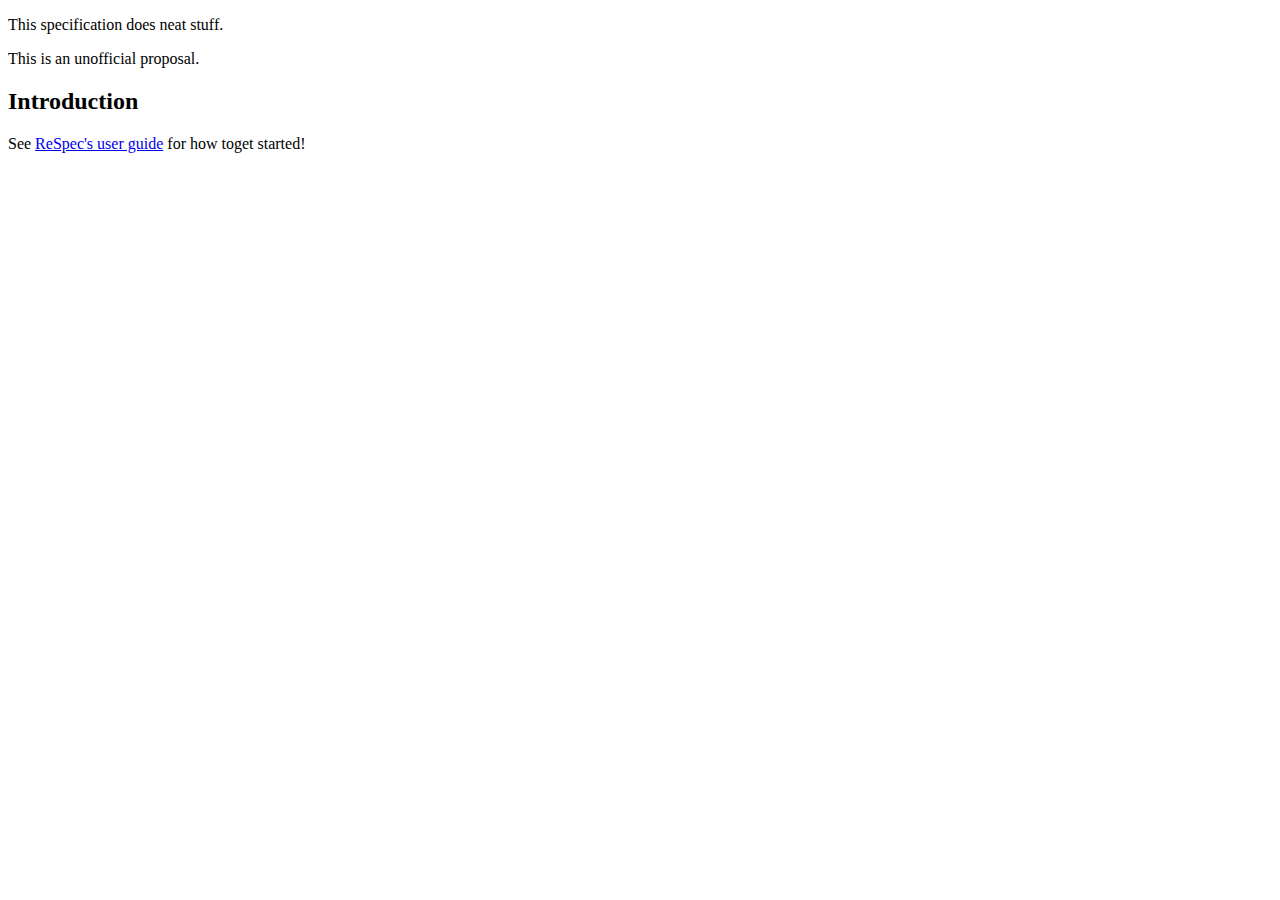
<file: index.html>
<!doctype html>
<html lang="en">
  <head>
    <meta charset="utf-8">
    <title>Spec proposal</title>
    <script src="https://www.w3.org/Tools/respec/respec-w3c" class="remove"></script>
    <script class='remove'>
      // See https://github.com/w3c/respec/wiki/ for how to configure ReSpec
      var respecConfig = {
        specStatus: "CG-DRAFT",
        shortName: "lws-protocol",
        editors: [{
          name: "Pierre-Antoine Champin"
        }]
      };
    </script>
  </head>
  <body>
    <section id="abstract">
      <p>
        This specification does neat stuff.
      </p>
    </section>
    <section id="sotd">
      <p>
        This is an unofficial proposal.
      </p>
    </section>

    <section id="introduction">
      <h2>Introduction</h2>
      <p>
        See <a href="https://github.com/w3c/respec/wiki/User's-Guide">ReSpec's user guide</a>
        for how toget started!
      </p>
    </section>
  </body>
</html>
</file>
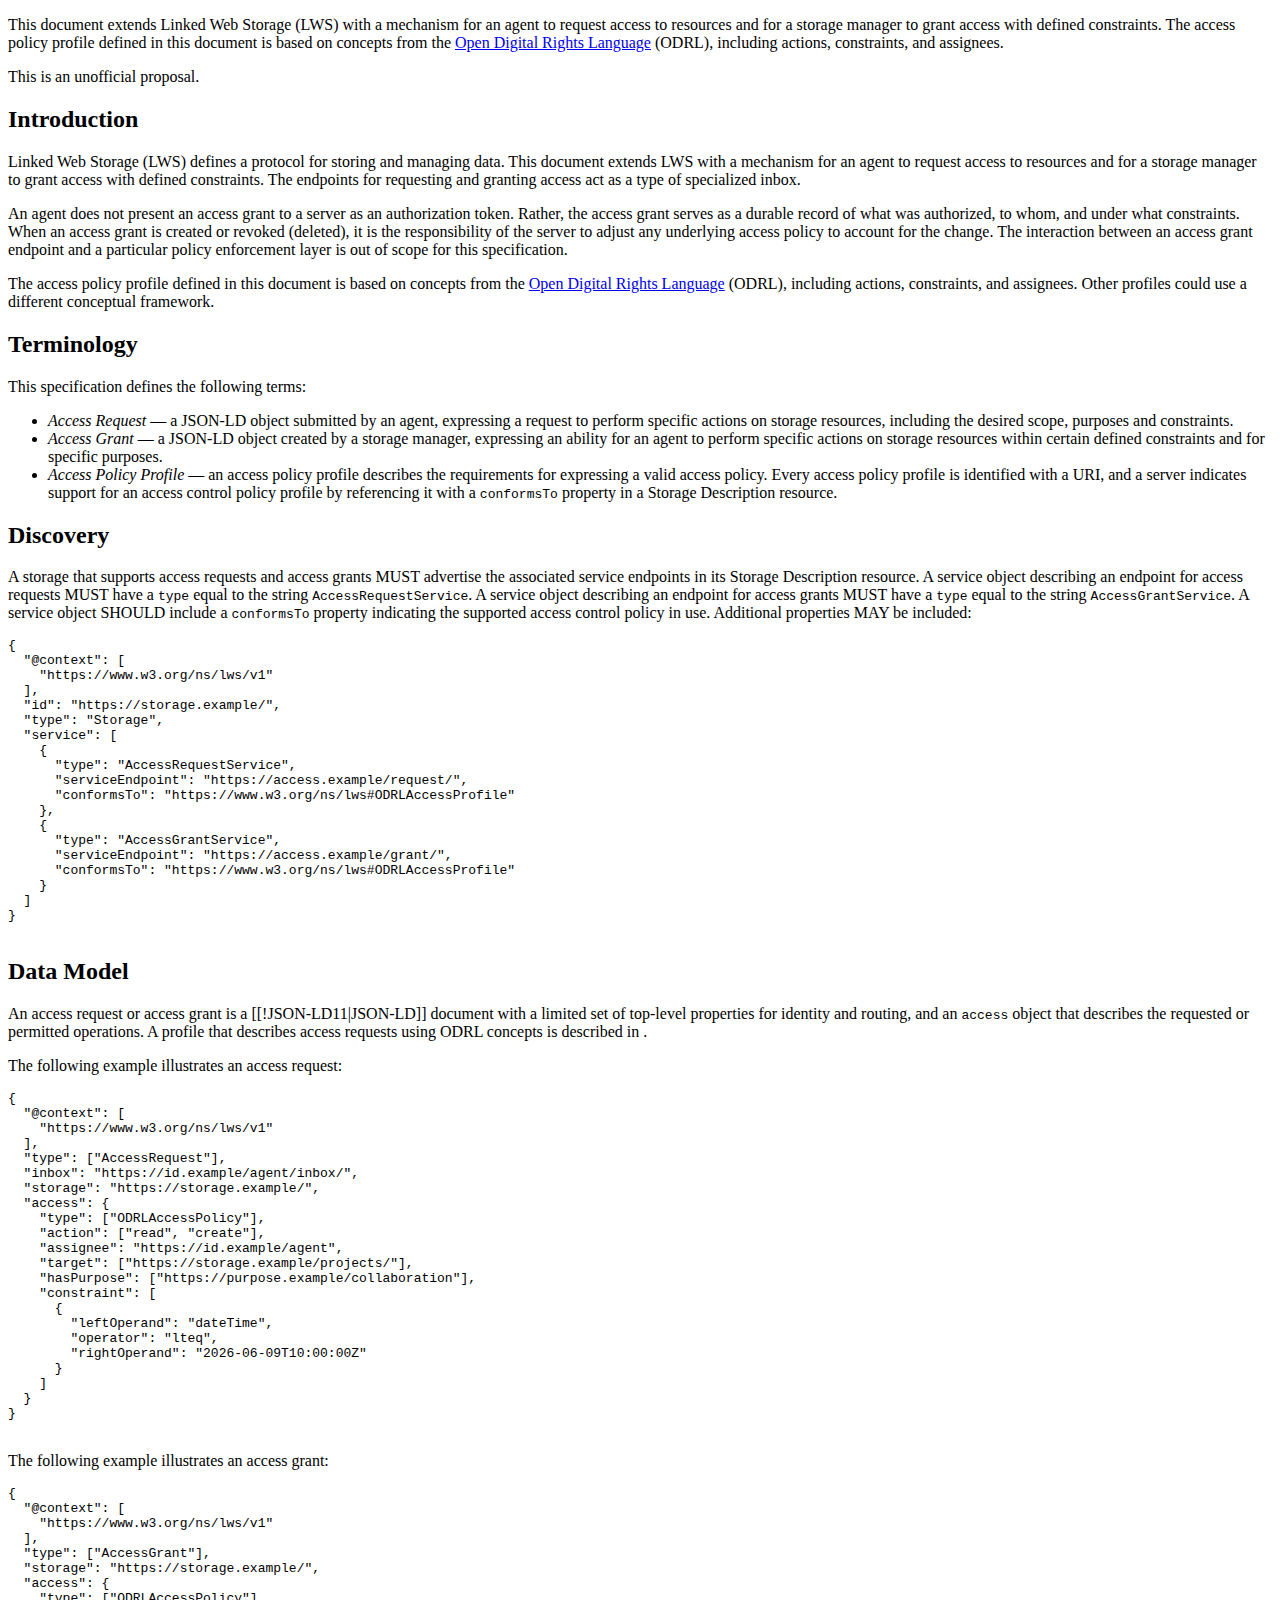
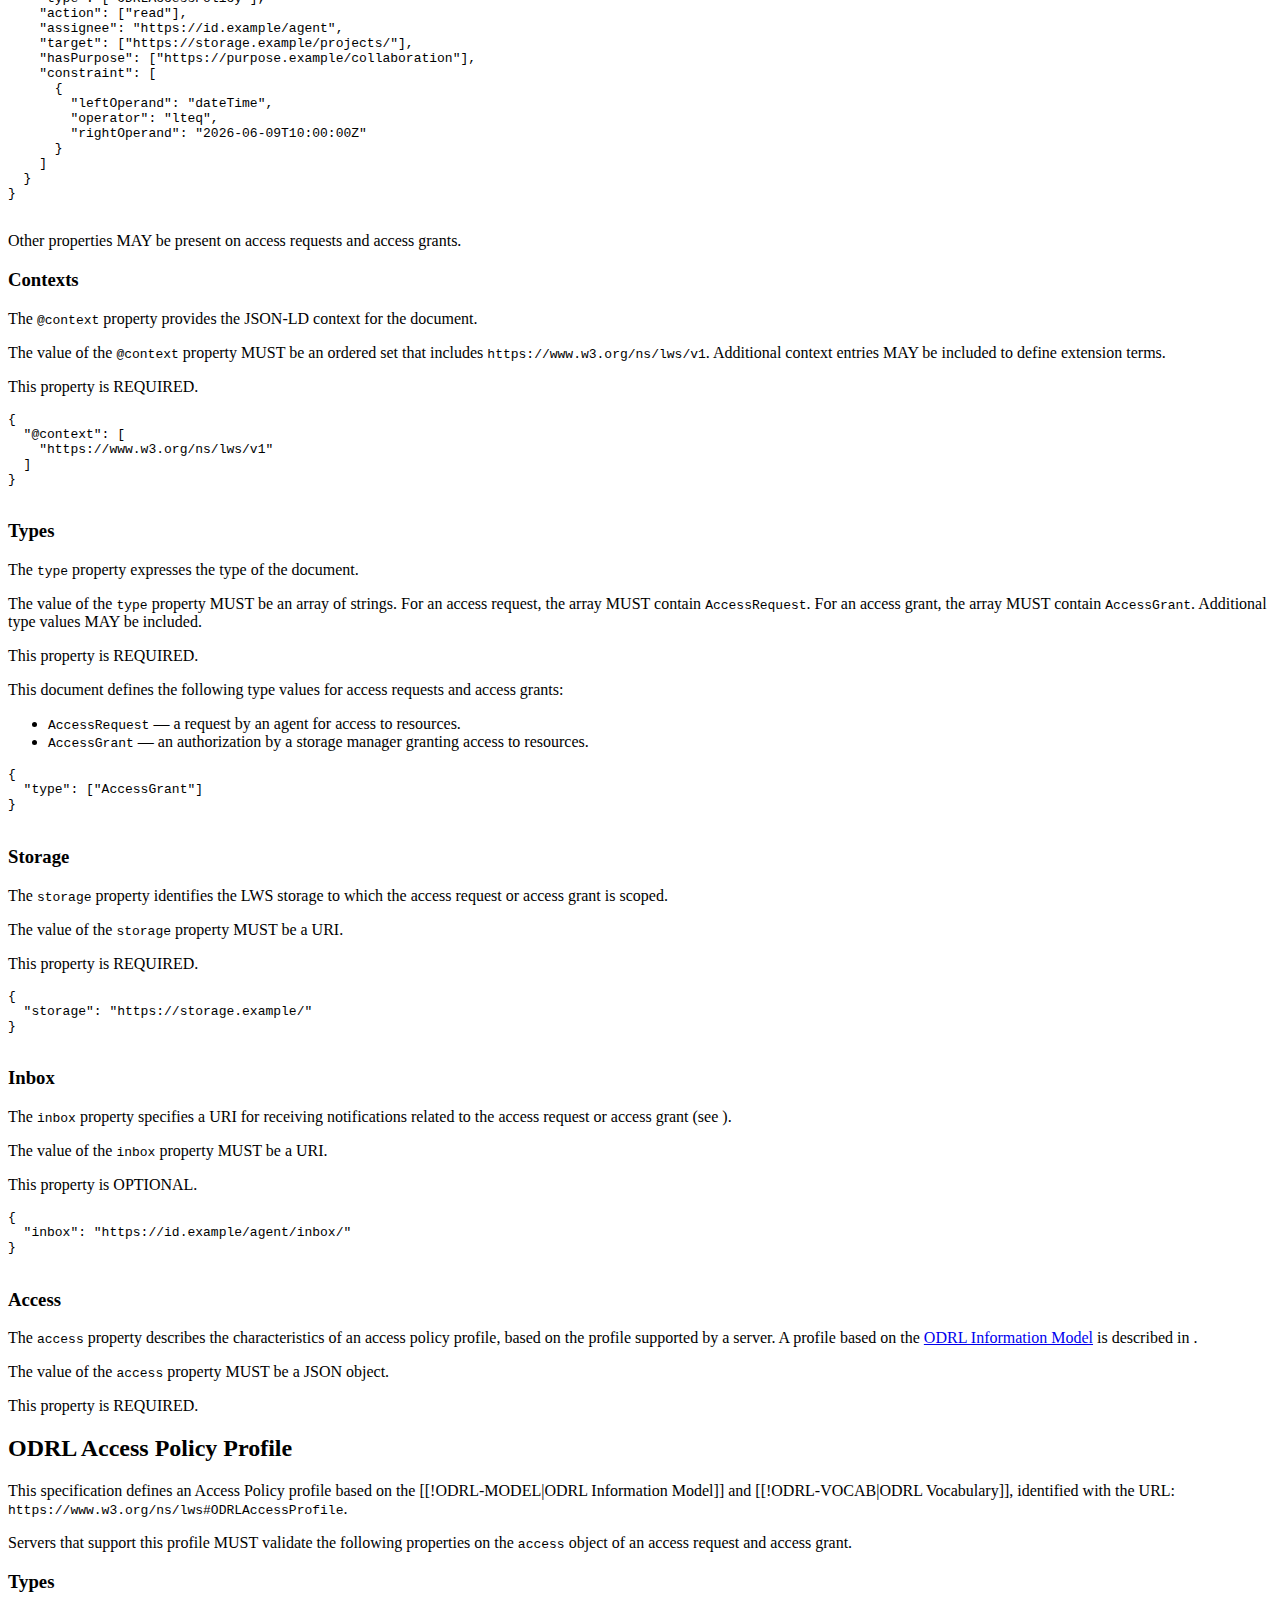
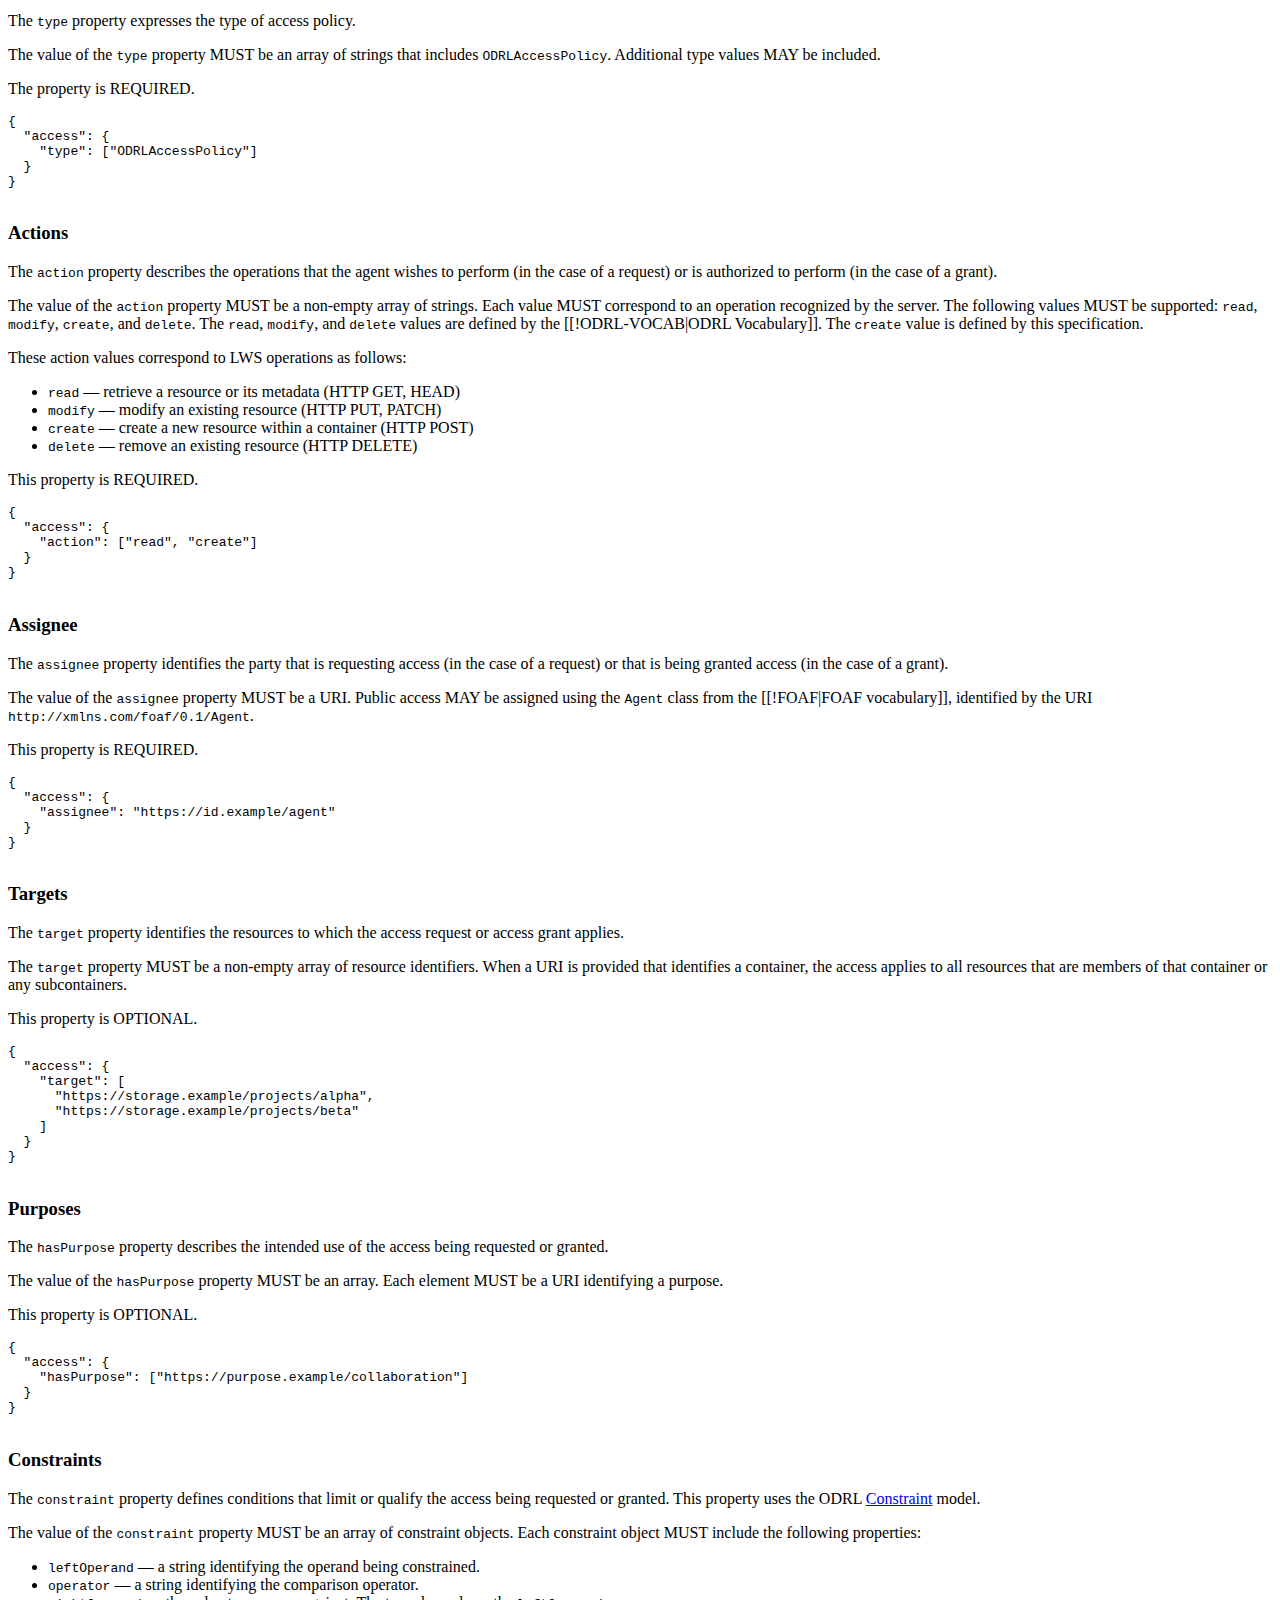
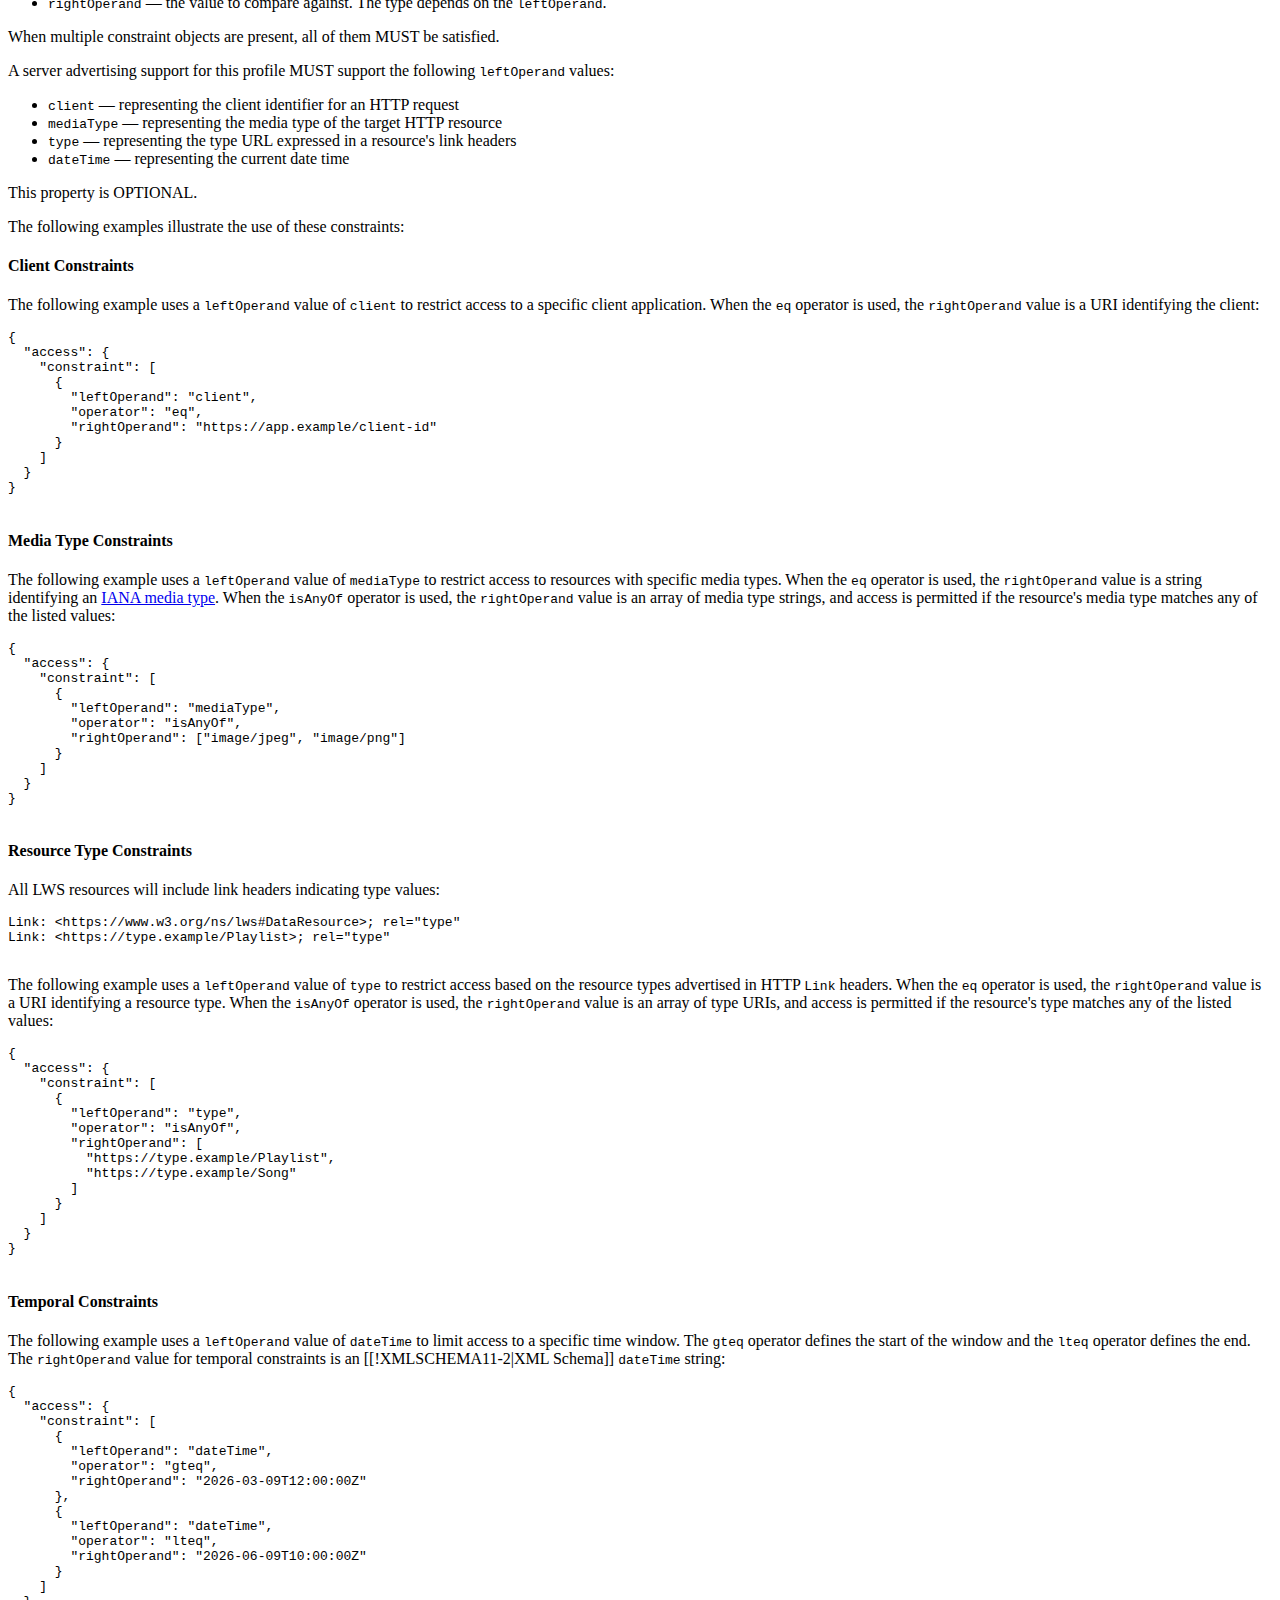
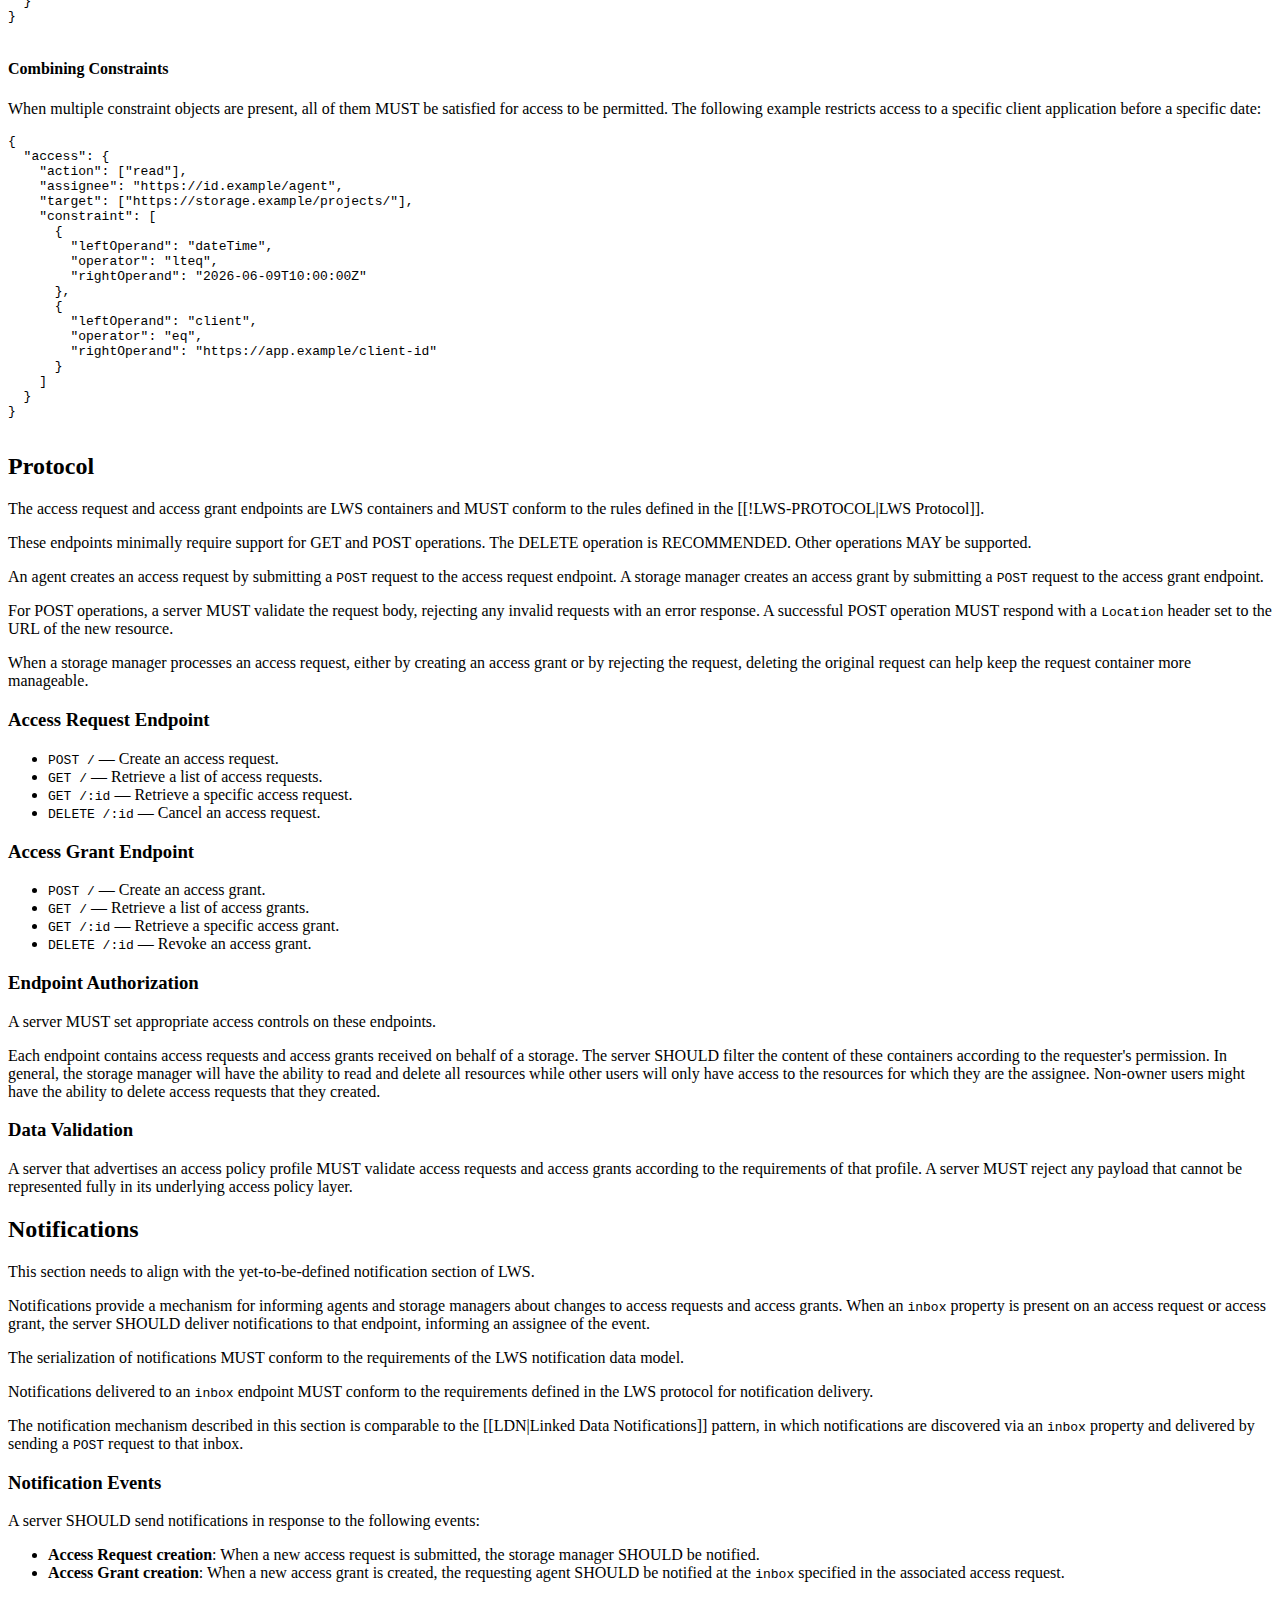
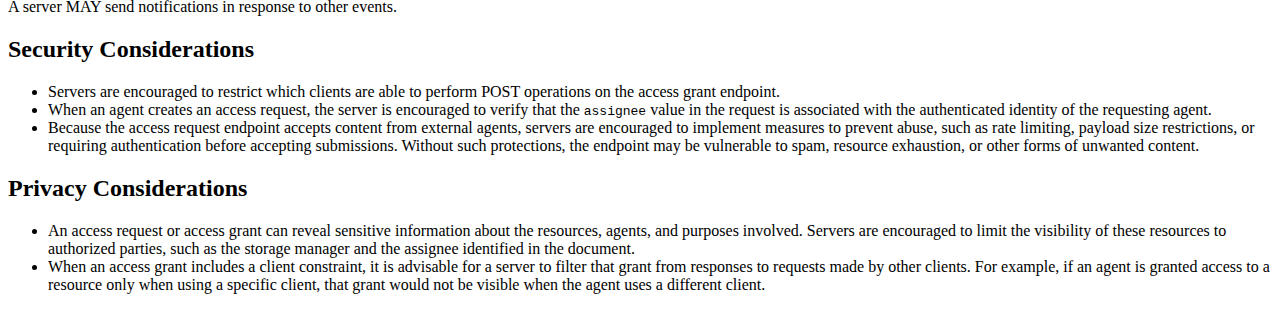
<file: lws10-access-requests/index.html>
<!doctype html>
<html lang="en">
  <head>
    <meta charset="utf-8">
    <title>LWS Access Requests and Access Grants</title>
    <script src="https://www.w3.org/Tools/respec/respec-w3c" class="remove"></script>
    <script class='remove'>
      // See https://respec.org/docs/ for how to configure ReSpec
      var respecConfig = {
        specStatus: "ED",
        shortName: "lws-access-requests",
        editors: [{
          name: "Jesse Wright",
          company: "University of Oxford",
          companyURL: "https://www.ox.ac.uk/"
        }],
        authors: [{
          name: "Aaron Coburn",
          company: "Inrupt Inc.",
          companyURL: "https://www.inrupt.com/"
        }, {
          name: "Luke Dary",
          company: "IBM Corporation",
          companyURL: "https://www.ibm.com/"
        }],
        github: "w3c/lws-protocol",
        xref: ["web-platform"],
        group: "lws",
        maxTocLevel: 2,
        localBiblio: {
          "LWS-PROTOCOL": {
            title: "LWS Protocol",
            href: "https://w3c.github.io/lws-protocol/lws10-core/",
            publisher: "W3C",
            status: "ED",
          },
        },
      };
    </script>
  </head>
  <body>
    <section id="abstract">
      <p>
        This document extends Linked Web Storage (LWS) with a mechanism for an agent to request access to
        resources and for a storage manager to grant access with defined constraints. The access policy
        profile defined in this document is based on concepts from the
        <a href="https://www.w3.org/TR/odrl-model/">Open Digital Rights Language</a> (ODRL), including
        actions, constraints, and assignees.
      </p>
    </section>
    <section id="sotd">
      <p>
        This is an unofficial proposal.
      </p>
    </section>

    <section id="introduction">
      <h2>Introduction</h2>
      <p>
        Linked Web Storage (LWS) defines a protocol for storing and managing data. This document extends
        LWS with a mechanism for an agent to request access to resources and for a storage manager to
        grant access with defined constraints. The endpoints for requesting and granting access act as a
        type of specialized inbox.
      </p>

      <p>
        An agent does not present an <a>access grant</a> to a server as an authorization token.
        Rather, the <a>access grant</a> serves as a durable record of what was authorized, to whom,
        and under what constraints. When an <a>access grant</a> is created or revoked (deleted), it
        is the responsibility of the server to adjust any underlying access policy to account for the
        change. The interaction between an <a>access grant</a> endpoint and a particular policy
        enforcement layer is out of scope for
        this specification.
      </p>

      <p>
        The <a>access policy profile</a> defined in this document is based on concepts from the
        <a href="https://www.w3.org/TR/odrl-model/">Open Digital Rights Language</a> (ODRL), including
        actions, constraints, and assignees. Other profiles could use a different conceptual framework.
      </p>
    </section>

    <section id="conformance"></section>

    <section id="terminology">
      <h2>Terminology</h2>

      <p>
        This specification defines the following terms:
      </p>

      <ul>
        <li>
          <dfn>Access Request</dfn> &mdash; a JSON-LD object submitted by an agent, expressing a
          request to perform specific actions on storage resources, including the desired scope,
          purposes and constraints.
        </li>
        <li>
          <dfn>Access Grant</dfn> &mdash; a JSON-LD object created by a storage manager, expressing
          an ability for an agent to perform specific actions on storage resources within certain
          defined constraints and for specific purposes.
        </li>
        <li>
          <dfn>Access Policy Profile</dfn> &mdash; an access policy profile describes the
          requirements for expressing a valid access policy. Every access policy profile is identified
          with a URI, and a server indicates support for an access control policy profile by
          referencing it with a <code>conformsTo</code> property in a Storage Description resource.
        </li>
      </ul>
    </section>

    <section id="discovery">
      <h2>Discovery</h2>

      <p>
        A storage that supports <a>access requests</a> and <a>access grants</a> MUST advertise the
        associated service
        endpoints in its Storage Description resource. A service object describing an endpoint for
        <a>access requests</a> MUST have a <code>type</code> equal to the string
        <code>AccessRequestService</code>. A service object describing an endpoint for
        <a>access grants</a> MUST have a <code>type</code> equal to the string
        <code>AccessGrantService</code>. A service
        object SHOULD include a <code>conformsTo</code> property indicating the supported access
        control policy in use. Additional properties MAY be included:
      </p>

      <pre class="example" title="Storage Description with access request and grant services">
{
  "@context": [
    "https://www.w3.org/ns/lws/v1"
  ],
  "id": "https://storage.example/",
  "type": "Storage",
  "service": [
    {
      "type": "AccessRequestService",
      "serviceEndpoint": "https://access.example/request/",
      "conformsTo": "https://www.w3.org/ns/lws#ODRLAccessProfile"
    },
    {
      "type": "AccessGrantService",
      "serviceEndpoint": "https://access.example/grant/",
      "conformsTo": "https://www.w3.org/ns/lws#ODRLAccessProfile"
    }
  ]
}
      </pre>
    </section>

    <section id="data-model">
      <h2>Data Model</h2>

      <p>
        An <a>access request</a> or <a>access grant</a> is a [[!JSON-LD11|JSON-LD]] document with a limited set
        of top-level properties for identity and routing, and an <code>access</code> object that
        describes the requested or permitted operations. A profile that describes
        <a>access requests</a> using ODRL
        concepts is described in <a href="#odrl-access-policy-profile"></a>.
      </p>

      <p>
        The following example illustrates an <a>access request</a>:
      </p>

      <pre class="example" title="Access Request">
{
  "@context": [
    "https://www.w3.org/ns/lws/v1"
  ],
  "type": ["AccessRequest"],
  "inbox": "https://id.example/agent/inbox/",
  "storage": "https://storage.example/",
  "access": {
    "type": ["ODRLAccessPolicy"],
    "action": ["read", "create"],
    "assignee": "https://id.example/agent",
    "target": ["https://storage.example/projects/"],
    "hasPurpose": ["https://purpose.example/collaboration"],
    "constraint": [
      {
        "leftOperand": "dateTime",
        "operator": "lteq",
        "rightOperand": "2026-06-09T10:00:00Z"
      }
    ]
  }
}
      </pre>

      <p>
        The following example illustrates an <a>access grant</a>:
      </p>

      <pre class="example" title="Access Grant">
{
  "@context": [
    "https://www.w3.org/ns/lws/v1"
  ],
  "type": ["AccessGrant"],
  "storage": "https://storage.example/",
  "access": {
    "type": ["ODRLAccessPolicy"],
    "action": ["read"],
    "assignee": "https://id.example/agent",
    "target": ["https://storage.example/projects/"],
    "hasPurpose": ["https://purpose.example/collaboration"],
    "constraint": [
      {
        "leftOperand": "dateTime",
        "operator": "lteq",
        "rightOperand": "2026-06-09T10:00:00Z"
      }
    ]
  }
}
      </pre>

      <p>
        Other properties MAY be present on <a>access requests</a> and <a>access grants</a>.
      </p>

      <section id="context-property">
        <h3>Contexts</h3>

        <p>
          The <code>@context</code> property provides the JSON-LD context for the document.
        </p>

        <p>
          The value of the <code>@context</code> property MUST be an ordered set that includes
          <code>https://www.w3.org/ns/lws/v1</code>. Additional context entries MAY be included
          to define extension terms.
        </p>

        <p>
          This property is REQUIRED.
        </p>

        <pre class="example" title="@context property">
{
  "@context": [
    "https://www.w3.org/ns/lws/v1"
  ]
}
        </pre>
      </section>

      <section id="type-property">
        <h3>Types</h3>

        <p>
          The <code>type</code> property expresses the type of the document.
        </p>

        <p>
          The value of the <code>type</code> property MUST be an array of strings. For an
          <a>access request</a>, the array MUST contain <code>AccessRequest</code>. For an
          <a>access grant</a>, the array MUST contain <code>AccessGrant</code>. Additional type
          values MAY be included.
        </p>

        <p>
          This property is REQUIRED.
        </p>

        <p>
          This document defines the following type values for <a>access requests</a> and
          <a>access grants</a>:
        </p>

        <ul>
          <li>
            <code>AccessRequest</code> &mdash; a request by an agent for access to resources.
          </li>
          <li>
            <code>AccessGrant</code> &mdash; an authorization by a storage manager granting
            access to resources.
          </li>
        </ul>

        <pre class="example" title="type property">
{
  "type": ["AccessGrant"]
}
        </pre>
      </section>

      <section id="storage-property">
        <h3>Storage</h3>

        <p>
          The <code>storage</code> property identifies the LWS storage to which the
          <a>access request</a> or <a>access grant</a> is scoped.
        </p>

        <p>
          The value of the <code>storage</code> property MUST be a URI.
        </p>

        <p>
          This property is REQUIRED.
        </p>

        <pre class="example" title="storage property">
{
  "storage": "https://storage.example/"
}
        </pre>
      </section>

      <section id="inbox-property">
        <h3>Inbox</h3>

        <p>
          The <code>inbox</code> property specifies a URI for receiving notifications related to
          the <a>access request</a> or <a>access grant</a>
          (see <a href="#notifications"></a>).
        </p>

        <p>
          The value of the <code>inbox</code> property MUST be a URI.
        </p>

        <p>
          This property is OPTIONAL.
        </p>

        <pre class="example" title="inbox property">
{
  "inbox": "https://id.example/agent/inbox/"
}
        </pre>
      </section>

      <section id="access-property">
        <h3>Access</h3>

        <p>
          The <code>access</code> property describes the characteristics of an
          <a>access policy profile</a>, based on the profile supported by a server. A profile
          based on the
          <a href="https://www.w3.org/TR/odrl-model/">ODRL Information Model</a> is described in
          <a href="#odrl-access-policy-profile"></a>.
        </p>

        <p>
          The value of the <code>access</code> property MUST be a JSON object.
        </p>

        <p>
          This property is REQUIRED.
        </p>
      </section>
    </section>

    <section id="odrl-access-policy-profile">
      <h2>ODRL Access Policy Profile</h2>

      <p>
        This specification defines an Access Policy profile based on the
        [[!ODRL-MODEL|ODRL Information Model]] and [[!ODRL-VOCAB|ODRL Vocabulary]], identified
        with the URL:
        <code>https://www.w3.org/ns/lws#ODRLAccessProfile</code>.
      </p>

      <p>
        Servers that support this profile MUST validate the following properties on the
        <code>access</code> object of an <a>access request</a> and <a>access grant</a>.
      </p>

      <section id="odrl-type">
        <h3>Types</h3>

        <p>
          The <code>type</code> property expresses the type of access policy.
        </p>

        <p>
          The value of the <code>type</code> property MUST be an array of strings that includes
          <code>ODRLAccessPolicy</code>. Additional type values MAY be included.
        </p>

        <p>
          The property is REQUIRED.
        </p>

        <pre class="example" title="ODRL access policy type">
{
  "access": {
    "type": ["ODRLAccessPolicy"]
  }
}
        </pre>
      </section>

      <section id="odrl-action">
        <h3>Actions</h3>

        <p>
          The <code>action</code> property describes the operations that the agent wishes to
          perform (in the case of a request) or is authorized to perform (in the case of a grant).
        </p>

        <p>
          The value of the <code>action</code> property MUST be a non-empty array of strings.
          Each value MUST correspond to an operation recognized by the server. The following
          values MUST be supported: <code>read</code>, <code>modify</code>, <code>create</code>,
          and <code>delete</code>. The <code>read</code>, <code>modify</code>, and
          <code>delete</code> values are defined by the [[!ODRL-VOCAB|ODRL Vocabulary]]. The
          <code>create</code> value is defined by this specification.
        </p>

        <p>
          These action values correspond to LWS operations as follows:
        </p>

        <ul>
          <li><code>read</code> &mdash; retrieve a resource or its metadata (HTTP GET, HEAD)</li>
          <li><code>modify</code> &mdash; modify an existing resource (HTTP PUT, PATCH)</li>
          <li>
            <code>create</code> &mdash; create a new resource within a container (HTTP POST)
          </li>
          <li><code>delete</code> &mdash; remove an existing resource (HTTP DELETE)</li>
        </ul>

        <p>
          This property is REQUIRED.
        </p>

        <pre class="example" title="action property">
{
  "access": {
    "action": ["read", "create"]
  }
}
        </pre>
      </section>

      <section id="odrl-assignee">
        <h3>Assignee</h3>

        <p>
          The <code>assignee</code> property identifies the party that is requesting access (in
          the case of a request) or that is being granted access (in the case of a grant).
        </p>

        <p>
          The value of the <code>assignee</code> property MUST be a URI. Public access MAY be
          assigned using the <code>Agent</code> class from the [[!FOAF|FOAF vocabulary]], identified by the URI
          <code>http://xmlns.com/foaf/0.1/Agent</code>.
        </p>

        <p>
          This property is REQUIRED.
        </p>

        <pre class="example" title="assignee property">
{
  "access": {
    "assignee": "https://id.example/agent"
  }
}
        </pre>
      </section>

      <section id="odrl-target">
        <h3>Targets</h3>

        <p>
          The <code>target</code> property identifies the resources to which the
          <a>access request</a> or <a>access grant</a> applies.
        </p>

        <p>
          The <code>target</code> property MUST be a non-empty array of resource identifiers.
          When a URI is provided that identifies a container, the access applies to all resources
          that are members of that container or any subcontainers.
        </p>

        <p>
          This property is OPTIONAL.
        </p>

        <pre class="example" title="target property">
{
  "access": {
    "target": [
      "https://storage.example/projects/alpha",
      "https://storage.example/projects/beta"
    ]
  }
}
        </pre>
      </section>

      <section id="odrl-hasPurpose">
        <h3>Purposes</h3>

        <p>
          The <code>hasPurpose</code> property describes the intended use of the access being
          requested or granted.
        </p>

        <p>
          The value of the <code>hasPurpose</code> property MUST be an array. Each element MUST
          be a URI identifying a purpose.
        </p>

        <p>
          This property is OPTIONAL.
        </p>

        <pre class="example" title="hasPurpose property">
{
  "access": {
    "hasPurpose": ["https://purpose.example/collaboration"]
  }
}
        </pre>
      </section>

      <section id="odrl-constraint">
        <h3>Constraints</h3>

        <p>
          The <code>constraint</code> property defines conditions that limit or qualify the
          access being requested or granted. This property uses the ODRL
          <a href="https://www.w3.org/TR/odrl-model/#constraint-class">Constraint</a> model.
        </p>

        <p>
          The value of the <code>constraint</code> property MUST be an array of constraint
          objects. Each constraint object MUST include the following properties:
        </p>

        <ul>
          <li>
            <code>leftOperand</code> &mdash; a string identifying the operand being constrained.
          </li>
          <li>
            <code>operator</code> &mdash; a string identifying the comparison operator.
          </li>
          <li>
            <code>rightOperand</code> &mdash; the value to compare against. The type depends on
            the <code>leftOperand</code>.
          </li>
        </ul>

        <p>
          When multiple constraint objects are present, all of them MUST be satisfied.
        </p>

        <p>
          A server advertising support for this profile MUST support the following
          <code>leftOperand</code> values:
        </p>

        <ul>
          <li>
            <code>client</code> &mdash; representing the client identifier for an HTTP request
          </li>
          <li>
            <code>mediaType</code> &mdash; representing the media type of the target HTTP
            resource
          </li>
          <li>
            <code>type</code> &mdash; representing the type URL expressed in a resource's link
            headers
          </li>
          <li>
            <code>dateTime</code> &mdash; representing the current date time
          </li>
        </ul>

        <p>
          This property is OPTIONAL.
        </p>

        <p>
          The following examples illustrate the use of these constraints:
        </p>

        <section id="constraint-client">
          <h4>Client Constraints</h4>

          <p>
            The following example uses a <code>leftOperand</code> value of
            <code>client</code> to restrict access
            to a specific client application. When the <code>eq</code> operator is used, the
            <code>rightOperand</code> value is a URI identifying the client:
          </p>

          <pre class="example" title="Client constraint">
{
  "access": {
    "constraint": [
      {
        "leftOperand": "client",
        "operator": "eq",
        "rightOperand": "https://app.example/client-id"
      }
    ]
  }
}
          </pre>
        </section>

        <section id="constraint-mediaType">
          <h4>Media Type Constraints</h4>

          <p>
            The following example uses a <code>leftOperand</code> value of
            <code>mediaType</code> to restrict
            access to resources with specific media types. When the <code>eq</code> operator
            is used, the <code>rightOperand</code> value is a string identifying an
            <a href="https://www.iana.org/assignments/media-types/">IANA media type</a>. When
            the <code>isAnyOf</code> operator is used, the <code>rightOperand</code> value
            is an array of media type strings, and access is permitted if the resource's
            media type matches any of the listed values:
          </p>

          <pre class="example" title="Media type constraint">
{
  "access": {
    "constraint": [
      {
        "leftOperand": "mediaType",
        "operator": "isAnyOf",
        "rightOperand": ["image/jpeg", "image/png"]
      }
    ]
  }
}
          </pre>
        </section>

        <section id="constraint-type">
          <h4>Resource Type Constraints</h4>

          <p>
            All LWS resources will include link headers indicating type values:
          </p>

          <pre class="example" title="Link headers with type values">
Link: &lt;https://www.w3.org/ns/lws#DataResource&gt;; rel="type"
Link: &lt;https://type.example/Playlist&gt;; rel="type"
          </pre>

          <p>
            The following example uses a <code>leftOperand</code> value of
            <code>type</code> to restrict access based on the resource types advertised
            in HTTP <code>Link</code> headers.
            When the <code>eq</code> operator is used, the <code>rightOperand</code> value
            is a URI identifying a resource type. When the <code>isAnyOf</code> operator is
            used, the <code>rightOperand</code> value is an array of type URIs, and access
            is permitted if the resource's type matches any of the listed values:
          </p>

          <pre class="example" title="Resource type constraint">
{
  "access": {
    "constraint": [
      {
        "leftOperand": "type",
        "operator": "isAnyOf",
        "rightOperand": [
          "https://type.example/Playlist",
          "https://type.example/Song"
        ]
      }
    ]
  }
}
          </pre>
        </section>

        <section id="constraint-temporal">
          <h4>Temporal Constraints</h4>

          <p>
            The following example uses a <code>leftOperand</code> value of
            <code>dateTime</code> to limit access
            to a specific time window. The <code>gteq</code> operator defines the start of the
            window and the <code>lteq</code> operator defines the end. The
            <code>rightOperand</code> value for temporal constraints is an
            [[!XMLSCHEMA11-2|XML Schema]] <code>dateTime</code> string:
          </p>

          <pre class="example" title="Temporal constraint">
{
  "access": {
    "constraint": [
      {
        "leftOperand": "dateTime",
        "operator": "gteq",
        "rightOperand": "2026-03-09T12:00:00Z"
      },
      {
        "leftOperand": "dateTime",
        "operator": "lteq",
        "rightOperand": "2026-06-09T10:00:00Z"
      }
    ]
  }
}
          </pre>
        </section>

        <section id="constraint-combining">
          <h4>Combining Constraints</h4>

          <p>
            When multiple constraint objects are present, all of them MUST be satisfied for
            access to be permitted. The following example restricts access to a specific client
            application before a specific date:
          </p>

          <pre class="example" title="Combined constraints">
{
  "access": {
    "action": ["read"],
    "assignee": "https://id.example/agent",
    "target": ["https://storage.example/projects/"],
    "constraint": [
      {
        "leftOperand": "dateTime",
        "operator": "lteq",
        "rightOperand": "2026-06-09T10:00:00Z"
      },
      {
        "leftOperand": "client",
        "operator": "eq",
        "rightOperand": "https://app.example/client-id"
      }
    ]
  }
}
          </pre>
        </section>
      </section>
    </section>

    <section id="protocol">
      <h2>Protocol</h2>

      <p>
        The <a>access request</a> and <a>access grant</a> endpoints are LWS containers and MUST
        conform to the rules defined in the [[!LWS-PROTOCOL|LWS Protocol]].
      </p>

      <p>
        These endpoints minimally require support for GET and POST operations. The DELETE operation
        is RECOMMENDED. Other operations MAY be supported.
      </p>

      <p>
        An agent creates an <a>access request</a> by submitting a <code>POST</code> request to the
        <a>access request</a> endpoint. A storage manager creates an <a>access grant</a> by
        submitting a <code>POST</code> request to the <a>access grant</a> endpoint.
      </p>

      <p>
        For POST operations, a server MUST validate the request body, rejecting any invalid
        requests with an error response. A successful POST operation MUST respond with a
        <code>Location</code> header set to the URL of the new resource.
      </p>

      <p class="note">
        When a storage manager processes an <a>access request</a>, either by creating an
        <a>access grant</a> or by rejecting the request, deleting the original request can help
        keep the request container
        more manageable.
      </p>

      <section id="access-request-endpoint">
        <h3>Access Request Endpoint</h3>

        <ul>
          <li><code>POST /</code> &mdash; Create an access request.</li>
          <li><code>GET /</code> &mdash; Retrieve a list of access requests.</li>
          <li><code>GET /:id</code> &mdash; Retrieve a specific access request.</li>
          <li><code>DELETE /:id</code> &mdash; Cancel an access request.</li>
        </ul>
      </section>

      <section id="access-grant-endpoint">
        <h3>Access Grant Endpoint</h3>

        <ul>
          <li><code>POST /</code> &mdash; Create an access grant.</li>
          <li><code>GET /</code> &mdash; Retrieve a list of access grants.</li>
          <li><code>GET /:id</code> &mdash; Retrieve a specific access grant.</li>
          <li><code>DELETE /:id</code> &mdash; Revoke an access grant.</li>
        </ul>
      </section>

      <section id="endpoint-authorization">
        <h3>Endpoint Authorization</h3>

        <p>
          A server MUST set appropriate access controls on these endpoints.
        </p>

        <p>
          Each endpoint contains <a>access requests</a> and <a>access grants</a> received on
          behalf of a storage. The
          server SHOULD filter the content of these containers according to the requester's
          permission. In general, the storage manager will have the ability to read and delete
          all resources while other users will only have access to the resources for which they
          are the assignee. Non-owner users might have the ability to delete access requests
          that they created.
        </p>
      </section>

      <section id="data-validation">
        <h3>Data Validation</h3>

        <p>
          A server that advertises an <a>access policy profile</a> MUST validate
          <a>access requests</a> and <a>access grants</a> according to the requirements of that
          profile. A server MUST reject any
          payload that cannot be represented fully in its underlying access policy layer.
        </p>
      </section>
    </section>

    <section id="notifications">
      <h2>Notifications</h2>

      <p class="issue" data-number="103">
        This section needs to align with the yet-to-be-defined notification section of LWS.
      </p>

      <p>
        Notifications provide a mechanism for informing agents and storage managers about changes to
        <a>access requests</a> and <a>access grants</a>. When an <code>inbox</code> property is
        present on an <a>access request</a> or <a>access grant</a>, the server SHOULD deliver
        notifications to that endpoint, informing an
        assignee of the event.
      </p>

      <p>
        The serialization of notifications MUST conform to the requirements of the LWS
        notification data model.
      </p>

      <p>
        Notifications delivered to an <code>inbox</code> endpoint MUST conform to the
        requirements defined in the LWS protocol for notification delivery.
      </p>

      <p class="note">
        The notification mechanism described in this section is comparable to the
        [[LDN|Linked Data Notifications]] pattern, in which notifications are discovered
        via an <code>inbox</code> property and delivered by sending a <code>POST</code>
        request to that inbox.
      </p>

      <section id="notification-events">
        <h3>Notification Events</h3>

        <p>
          A server SHOULD send notifications in response to the following events:
        </p>

        <ul>
          <li>
            <strong>Access Request creation</strong>: When a new <a>access request</a> is
            submitted, the storage manager SHOULD be notified.
          </li>
          <li>
            <strong>Access Grant creation</strong>: When a new <a>access grant</a> is created,
            the requesting agent SHOULD be notified at the <code>inbox</code> specified in
            the associated <a>access request</a>.
          </li>
        </ul>

        <p>
          A server MAY send notifications in response to other events.
        </p>
      </section>
    </section>

    <section id="security-considerations" class="informative">
      <h2>Security Considerations</h2>

      <ul>
        <li>
          Servers are encouraged to restrict which clients are able to perform POST operations
          on the <a>access grant</a> endpoint.
        </li>
        <li>
          When an agent creates an <a>access request</a>, the server is encouraged to verify
          that the <code>assignee</code> value in the request is associated with the
          authenticated identity of the requesting agent.
        </li>
        <li>
          Because the <a>access request</a> endpoint accepts content from external agents,
          servers are encouraged to implement measures to prevent abuse, such as rate limiting,
          payload size restrictions, or requiring authentication before accepting submissions.
          Without such protections, the endpoint may be vulnerable to spam, resource exhaustion,
          or other forms of unwanted content.
        </li>
      </ul>
    </section>

    <section id="privacy-considerations" class="informative">
      <h2>Privacy Considerations</h2>

      <ul>
        <li>
          An <a>access request</a> or <a>access grant</a> can reveal sensitive information
          about the resources, agents, and purposes involved. Servers are encouraged to limit
          the visibility of these resources to authorized parties, such as the storage manager
          and the assignee identified in the document.
        </li>
        <li>
          When an <a>access grant</a> includes a client constraint, it is advisable for a
          server to filter that grant from responses to requests made by other clients. For
          example, if an agent is granted access to a resource only when using a specific
          client, that grant would not be visible when the agent uses a different client.
        </li>
      </ul>
    </section>
  </body>
</html>
</file>
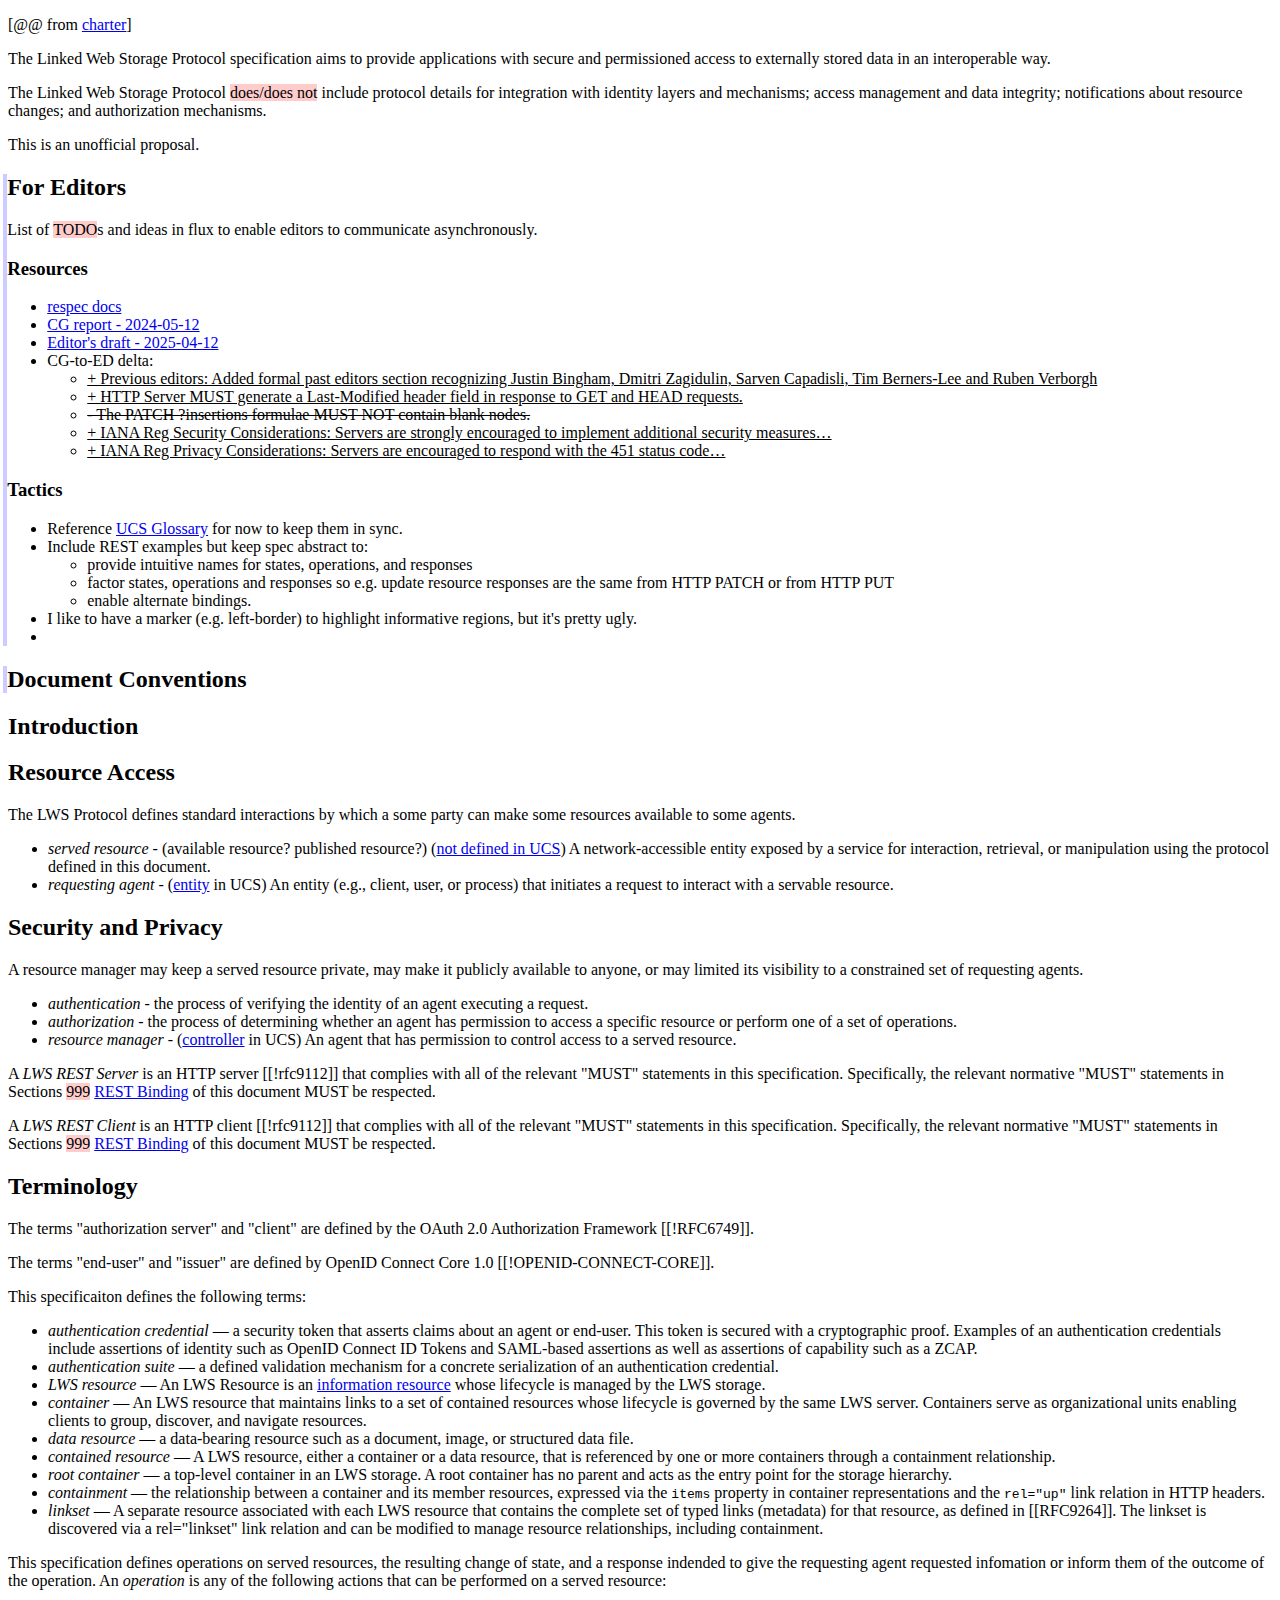
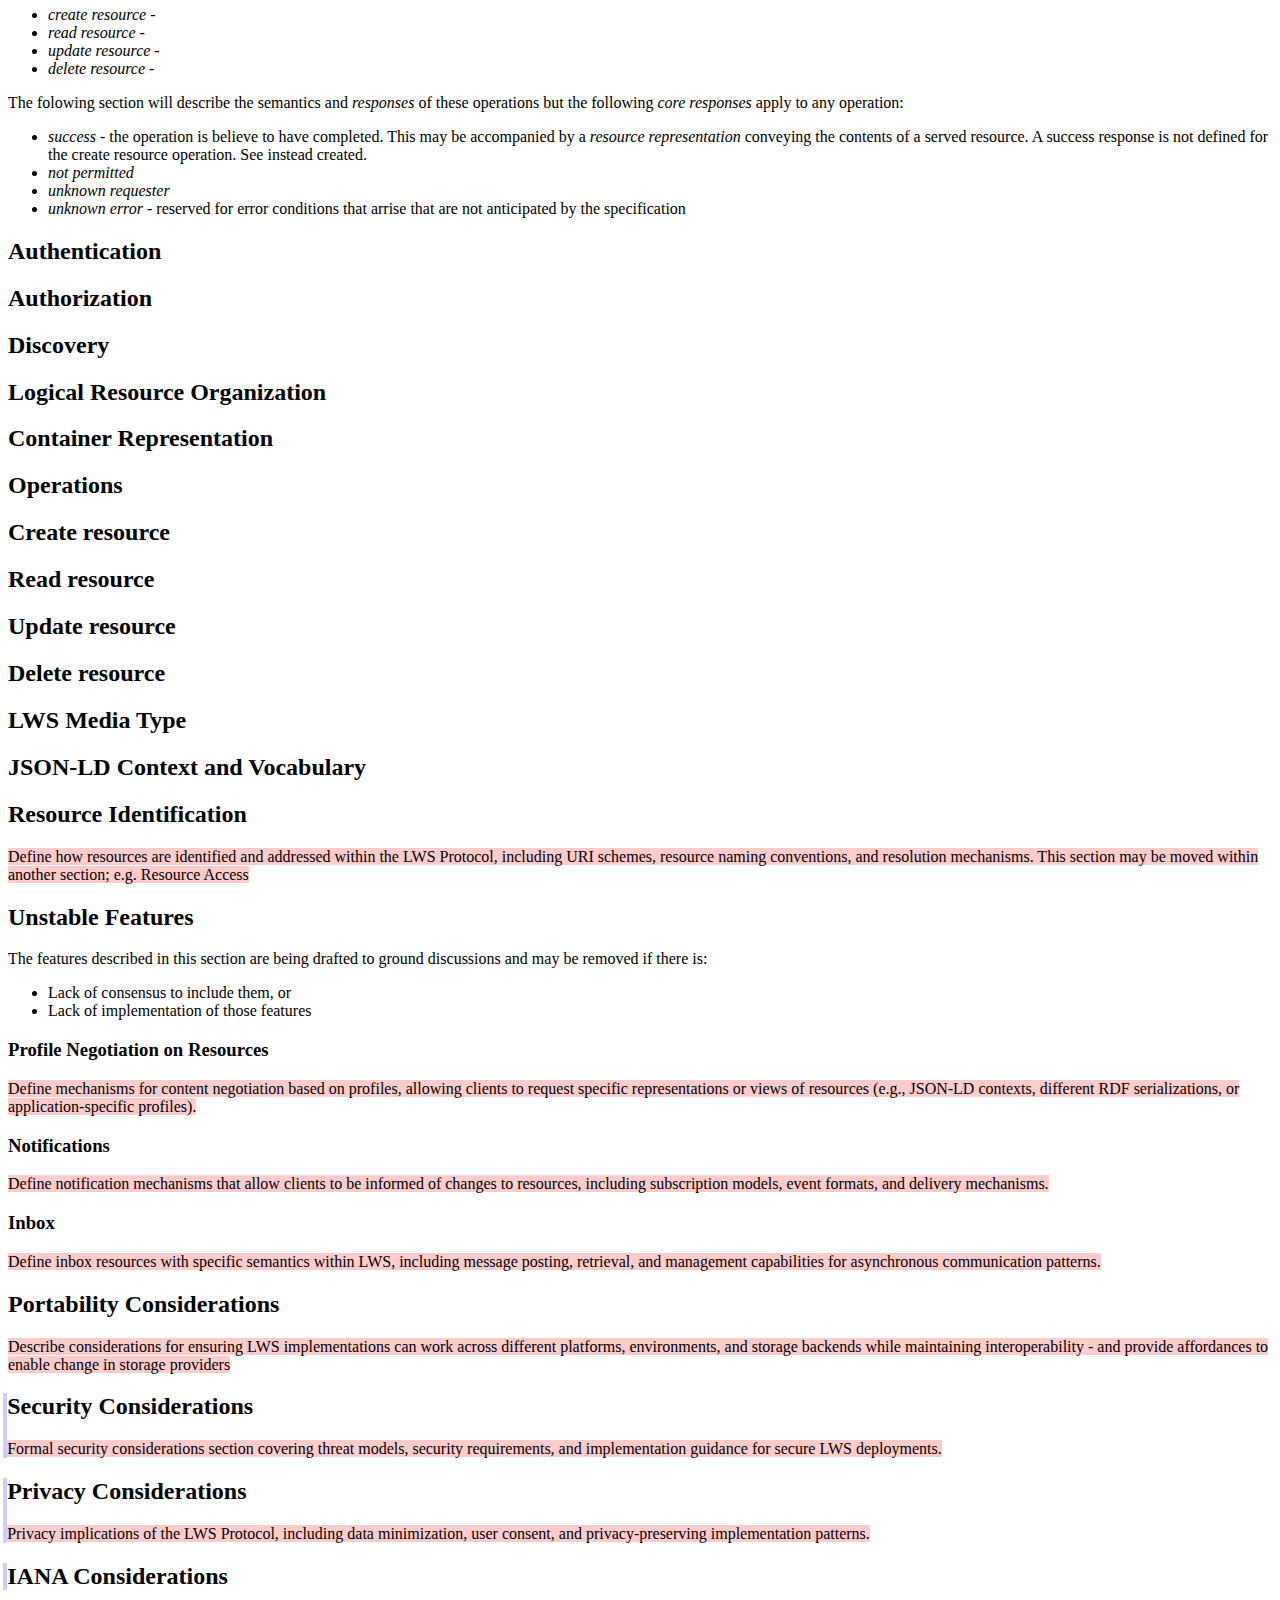
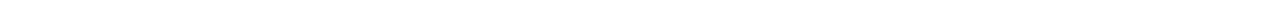
<file: lws10-core/index.html>
<!doctype html>
<html lang="en">
  <head>
    <meta charset="utf-8">
    <title>LWS Protocol</title>
    <script src="https://www.w3.org/Tools/respec/respec-w3c" class="remove"></script>
    <link rel="stylesheet" href="local.css"/>
    <script class='remove'>
      // See https://respec.org/docs/ for how to configure ReSpec
      var respecConfig = {
        specStatus: "ED",
        shortName: "lws-protocol",
        editors: [{
          name: "Jesse Wright"
        }, {
          name: "Erich Bremer"
        }],
        formerEditors: [{
          name: "Sarven Capadisli",
        }, {
          name: "Justin Bingham",
        }, {
          name: "Dmitri Zagidulin",
        }, {
          name: "Ruben Verborgh",
        }, {
          name: "Tim Berners-Lee",
        }, {
          name: "Kjetil Kjernsmo",
        }],
        github: "w3c/lws-protocol",
        shortName: "@@",
        xref: ["web-platform"],
        group: "lws",
      };
    </script>
  </head>
  <body>
    <section id="abstract">
      <p>
        [@@ from <a href="https://www.w3.org/2024/09/linked-web-storage-wg-charter#lws-protocol">charter</a>]
      </p>
      <p>
        The Linked Web Storage Protocol specification aims to provide applications with secure and permissioned access to externally stored data in an interoperable way.
      </p>

      <p>
        The Linked Web Storage Protocol <span class="TODO">does/does not</span> include protocol details for integration with identity layers and mechanisms; access management and data integrity; notifications about resource changes; and authorization mechanisms.
      </p>
    </section>
    <section id="sotd">
      <p>
        This is an unofficial proposal.
      </p>
    </section>

    <section id="editors-notes" class="informative notoc">
      <h2>For Editors</h2>
      <p>
        List of <span class="TODO">TODO</span>s and ideas in flux to enable editors to communicate asynchronously.
      </p>

      <section id="editors-resz">
        <h3>Resources</h3>
        <ul>
          <li><a href="https://respec.org/docs/">respec docs</a></li>
          <li><a href="https://solidproject.org/TR/protocol">CG report - 2024-05-12</a></li>
          <li><a href="https://solidproject.org/ED/protocol">Editor's draft - 2025-04-12</a></li>
          <li>CG-to-ED delta: <ul>
              <li class="ins"><ins>+ Previous editors: Added formal past editors section recognizing Justin Bingham, Dmitri Zagidulin, Sarven Capadisli, Tim Berners-Lee and Ruben Verborgh</ins></li>
              <li class="ins"><ins>+ HTTP Server MUST generate a Last-Modified header field in response to GET and HEAD requests.</ins></li>
              <li><del>- The PATCH ?insertions formulae MUST NOT contain blank nodes.</del></li>
              <li><ins>+ IANA Reg Security Considerations: Servers are strongly encouraged to implement additional security measures…</ins></li>
              <li><ins>+ IANA Reg Privacy Considerations: Servers are encouraged to respond with the 451 status code…</ins></li>
          </ul></li>
        </ul>
      </section>

      <section id="editors-tactics">
        <h3>Tactics</h3>
        <ul>
          <li>Reference <a href="https://w3c.github.io/lws-ucs/spec/#glossary">UCS Glossary</a> for now to keep them in sync.</li>
          <li>Include REST examples but keep spec abstract to:<ul>
              <li>provide intuitive names for states, operations, and responses</li>
              <li>factor states, operations and responses so e.g. <a>update resource</a> responses are the same from HTTP PATCH or from HTTP PUT</li>
              <li>enable alternate bindings.</li>
          </ul></li>
          <li>I like to have a marker (e.g. left-border) to highlight informative regions, but it's pretty ugly.</li>
          <li></li>
        </ul>
      </section>
    </section>

    <section id="conventions" class="informative">
      <h2>Document Conventions</h2>
      <dl>
        <dt></dt><dd><dd/>
      </dl>
    </section>

    <section id="introduction">
      <h2>Introduction</h2>
      <p>
      </p>
      
      <section id="resource-access">
        <h2>Resource Access</h2>
        <p>
          The LWS Protocol defines standard interactions by which a some party can make some resources available to some agents.
        </p>

        <ul>
          <li><dfn>served resource</dfn> - (<span class="TOOD">available resource? published resource?</span>) (<span class="TOOD"><a href="https://github.com/w3c/lws-ucs/issues/160">not defined in UCS</a></span>) A network-accessible entity exposed by a service for interaction, retrieval, or manipulation using the protocol defined in this document.</li>
          <li><dfn>requesting agent</dfn> - (<span class="TOOD"><a href="https://w3c.github.io/lws-ucs/spec/#dfn-entity">entity</a> in UCS</span>) An entity (e.g., client, user, or process) that initiates a request to interact with a servable resource.</li>
        </ul>

        <p>
        </p>
      </section>
      
      <section id="security-privacy">
        <h2>Security and Privacy</h2>
        <p>
          A <a>resource manager</a> may keep a <a>served resource</a> private, may make it publicly available to anyone, or may limited its visibility to a constrained set of <a>requesting agents</a>.
        </p>

        <ul>
          <li><dfn>authentication</dfn> - the process of verifying the identity of an agent executing a request.</li>
          <li><dfn>authorization</dfn> - the process of determining whether an agent has permission to access a specific resource or perform one of a set of <a>operations</a>.</li>
          <li><dfn>resource manager</dfn> - (<a href="https://w3c.github.io/lws-ucs/spec/#dfn-controller">controller</a> in UCS) An agent that has permission to control access to a <a>served resource</a>.</li>
        </ul>

        <p>
        </p>
      </section>

      <section id="conformance">
        <!-- Respec automagically adds the heading. -->
        <p>
          A <dfn>LWS REST Server</dfn> is an HTTP server [[!rfc9112]] that complies with all of the relevant "MUST" statements in this specification. Specifically, the relevant normative "MUST" statements in Sections <span class="TODO">999</span> <a href="#rest-binding">REST Binding</a> of this document MUST be respected.
        </p>

        <p>
          A <dfn>LWS REST Client</dfn> is an HTTP client [[!rfc9112]] that complies with all of the relevant "MUST" statements in this specification. Specifically, the relevant normative "MUST" statements in Sections <span class="TODO">999</span> <a href="#rest-binding">REST Binding</a> of this document MUST be respected.
        </p>
      </section>
    </section>

    <section id="terminology">
      <h2>Terminology</h2>
      <p>
        The terms "authorization server" and "client" are defined by the OAuth 2.0 Authorization Framework [[!RFC6749]].
      <p>
      <p>
        The terms "end-user" and "issuer" are defined by OpenID Connect Core 1.0 [[!OPENID-CONNECT-CORE]].
      </p>

      <p>
        This specificaiton defines the following terms:
      </p>
      <ul>
        <li><dfn>authentication credential</dfn> &mdash; a security token that asserts claims about an agent or end-user. This token is secured with a cryptographic proof.
          Examples of an authentication credentials include assertions of identity such as OpenID Connect ID Tokens and SAML-based assertions as well as assertions of
          capability such as a ZCAP.
        </li>
        <li><dfn>authentication suite</dfn> &mdash; a defined validation mechanism for a concrete serialization of an authentication credential.</li>
        <li><dfn>LWS resource</dfn> &mdash; An LWS Resource is an <a href="https://www.w3.org/TR/webarch/#def-information-resource">information resource</a> whose lifecycle is managed by the LWS storage.</li>
        <li><dfn>container</dfn> &mdash; An LWS resource that maintains links to a set of contained resources whose lifecycle is governed by the same LWS server. Containers serve as organizational units enabling clients to group, discover, and navigate resources.</li>
        <li><dfn>data resource</dfn> &mdash; a data-bearing resource such as a document, image, or structured data file.</li>
        <li><dfn>contained resource</dfn> &mdash; A LWS resource, either a <a>container</a> or a <a>data resource</a>, that is referenced by one or more containers through a containment relationship.</li>
        <li><dfn>root container</dfn> &mdash; a top-level container in an LWS storage. A root container has no parent and acts as the entry point for the storage hierarchy.</li>
        <li><dfn>containment</dfn> &mdash; the relationship between a container and its member resources, expressed via the <code>items</code> property in container representations and the <code>rel="up"</code> link relation in HTTP headers.</li>
        <li><dfn>linkset</dfn> &mdash; A separate resource associated with each LWS resource that contains the complete set of typed links (metadata) for that resource, as defined in [[RFC9264]]. The linkset is discovered via a rel="linkset" link relation and can be modified to manage resource relationships, including containment.</li>
      </ul>

      <p>
        This specification defines <a>operations</a> on <a>served resources</a>, the resulting change of state, and a <a>response</a> indended to give the <a>requesting agent</a> requested infomation or inform them of the outcome of the <a>operation</a>.
        An <dfn>operation</dfn> is any of the following actions that can be performed on a <a>served resource</a>:
      </p>
      <ul>
        <li><dfn data-lt="creation">create resource</dfn> - </li>
        <li><dfn data-lt="retrieval">read resource</dfn> - </li>
        <li><dfn>update resource</dfn> - </li>
        <li><dfn data-lt="deletion">delete resource</dfn> - </li>
      </ul>

      <p>
        The folowing section will describe the semantics and <dfn>responses</dfn> of these operations but the following <dfn>core responses</dfn> apply to any operation:
      </p>
      <ul>
        <li><dfn>success</dfn> - the operation is believe to have completed. This may be accompanied by a <dfn>resource representation</dfn> conveying the contents of a <a>served resource</a>. A <a>success</a> response is not defined for the <a>create resource</a> operation. See instead <a>created</a>.</li>
        <li><dfn>not permitted</dfn></li>
        <li><dfn>unknown requester</dfn></li>
        <li><dfn>unknown error</dfn> - reserved for error conditions that arrise that are not anticipated by the specification</li>
      </ul>
    </section>

    <section id="authentication">
      <h2>Authentication</h2>
      <div data-include="Authentication.html" data-include-replace="true"></div>
    </section>

    <section id="authorization">
      <h2>Authorization</h2>
      <div data-include="Authorization.html" data-include-replace="true"></div>
    </section>

    <section id="discovery">
      <h2>Discovery</h2>
      <div data-include="Discovery.html" data-include-replace="true"></div>
    </section>

    <section id="logical-resource-organization">
      <h2>Logical Resource Organization</h2>
	  <div data-include="logicalresourceorganization.md" data-include-format="markdown" data-include-replace="true"></div>
    </section>

    <section id="container-representation">
      <h2>Container Representation</h2>
	  <div data-include="container-representation.md" data-include-format="markdown" data-include-replace="true"></div>
    </section>

    <section id="operations">
      <h2>Operations</h2>
	  <div data-include="operations.md" data-include-format="markdown" data-include-replace="true"></div>
	  
	  <div data-include="Operations/restbinding.md" data-include-format="markdown" data-include-replace="true"></div>
	  <div data-include="Operations/metadata.md" data-include-format="markdown" data-include-replace="true"></div>

      <section id="create-resource">
        <h2>Create resource</h2>
		<div data-include="Operations/create-resource.md" data-include-format="markdown" data-include-replace="true"></div>		
      </section>

      <section id="read-resource">
        <h2>Read resource</h2>
		<div data-include="Operations/read-resource.md" data-include-format="markdown" data-include-replace="true"></div>
      </section>

      <section id="update-resource">
        <h2>Update resource</h2>
		<div data-include="Operations/update-resource.md" data-include-format="markdown" data-include-replace="true"></div>
      </section>

      <section id="delete-resource">
        <h2>Delete resource</h2>
		<div data-include="Operations/delete-resource.md" data-include-format="markdown" data-include-replace="true"></div>
      </section>
	  <div data-include="Operations/rest-table.md" data-include-format="markdown" data-include-replace="true"></div>
    </section>

    <section id="lws-media-type">
      <h2>LWS Media Type</h2>
	  <div data-include="lws-media-type.md" data-include-format="markdown" data-include-replace="true"></div>
    </section>

    <section id="jsonld-context">
      <h2>JSON-LD Context and Vocabulary</h2>
	  <div data-include="jsonld-context.md" data-include-format="markdown" data-include-replace="true"></div>
    </section>

    <section id="resource-identification">
		<h2>Resource Identification</h2>
		<p>
			<span class="TODO">Define how resources are identified and addressed within the LWS Protocol, including URI schemes, resource naming conventions, and resolution mechanisms. This section may be moved within another section; e.g. Resource Access</span>
		</p>
		<div data-include="Resource-Identification.md" data-include-format="markdown" data-include-replace="true"></div>
    </section>

    <section id="unstable-features" data-feature-status="unstable">
      <h2>Unstable Features</h2>
      <div class="advisement">
        <p>
          The features described in this section are being drafted to ground discussions and may be removed if there is:
        </p>
        <ul>
          <li>Lack of consensus to include them, or</li>
          <li>Lack of implementation of those features</li>
        </ul>
      </div>
	  
	  <div data-include="Unstable-Features.md" data-include-format="markdown" data-include-replace="true"></div>

      <section id="profile-negotiation">
        <h3>Profile Negotiation on Resources</h3>
        <p>
          <span class="TODO">Define mechanisms for content negotiation based on profiles, allowing clients to request specific representations or views of resources (e.g., JSON-LD contexts, different RDF serializations, or application-specific profiles).</span>
        </p>
		<div data-include="Unstable-Features/Profile-Negotiation-on-Resources.md" data-include-format="markdown" data-include-replace="true"></div>
      </section>

      <section id="notifications">
        <h3>Notifications</h3>
        <p>
          <span class="TODO">Define notification mechanisms that allow clients to be informed of changes to resources, including subscription models, event formats, and delivery mechanisms.</span>
        </p>
		<div data-include="Unstable-Features/Notifications.md" data-include-format="markdown" data-include-replace="true"></div>
      </section>

      <section id="inbox-semantics">
        <h3>Inbox</h3>
        <p>
          <span class="TODO">Define inbox resources with specific semantics within LWS, including message posting, retrieval, and management capabilities for asynchronous communication patterns.</span>
        </p>
		<div data-include="Unstable-Features/Inbox.md" data-include-format="markdown" data-include-replace="true"></div>
      </section>
    </section>

    <section id="portability-considerations">
      <h2>Portability Considerations</h2>
      <p>
        <span class="TODO">Describe considerations for ensuring LWS implementations can work across different platforms, environments, and storage backends while maintaining interoperability - and provide affordances to enable change in storage providers</span>
      </p>
	  <div data-include="Portability-Considerations.md" data-include-format="markdown" data-include-replace="true"></div>
    </section>

    <section id="security-considerations" class="informative">
      <h2>Security Considerations</h2>
      <p>
        <span class="TODO">Formal security considerations section covering threat models, security requirements, and implementation guidance for secure LWS deployments.</span>
      </p>
      <div data-include="Security-Considerations.html" data-include-replace="true"></div>
    </section>

    <section id="privacy-considerations" class="informative">
      <h2>Privacy Considerations</h2>
      <p>
        <span class="TODO">Privacy implications of the LWS Protocol, including data minimization, user consent, and privacy-preserving implementation patterns.</span>
      </p>
	    <div data-include="Privacy-Considerations.html" data-include-replace="true"></div>
    </section>

    <section id="iana-considerations" class="informative">
      <h2>IANA Considerations</h2>
      <div data-include="IANA-Considerations.html" data-include-replace="true"></div>
    </section>
  </body>
</html>
</file>
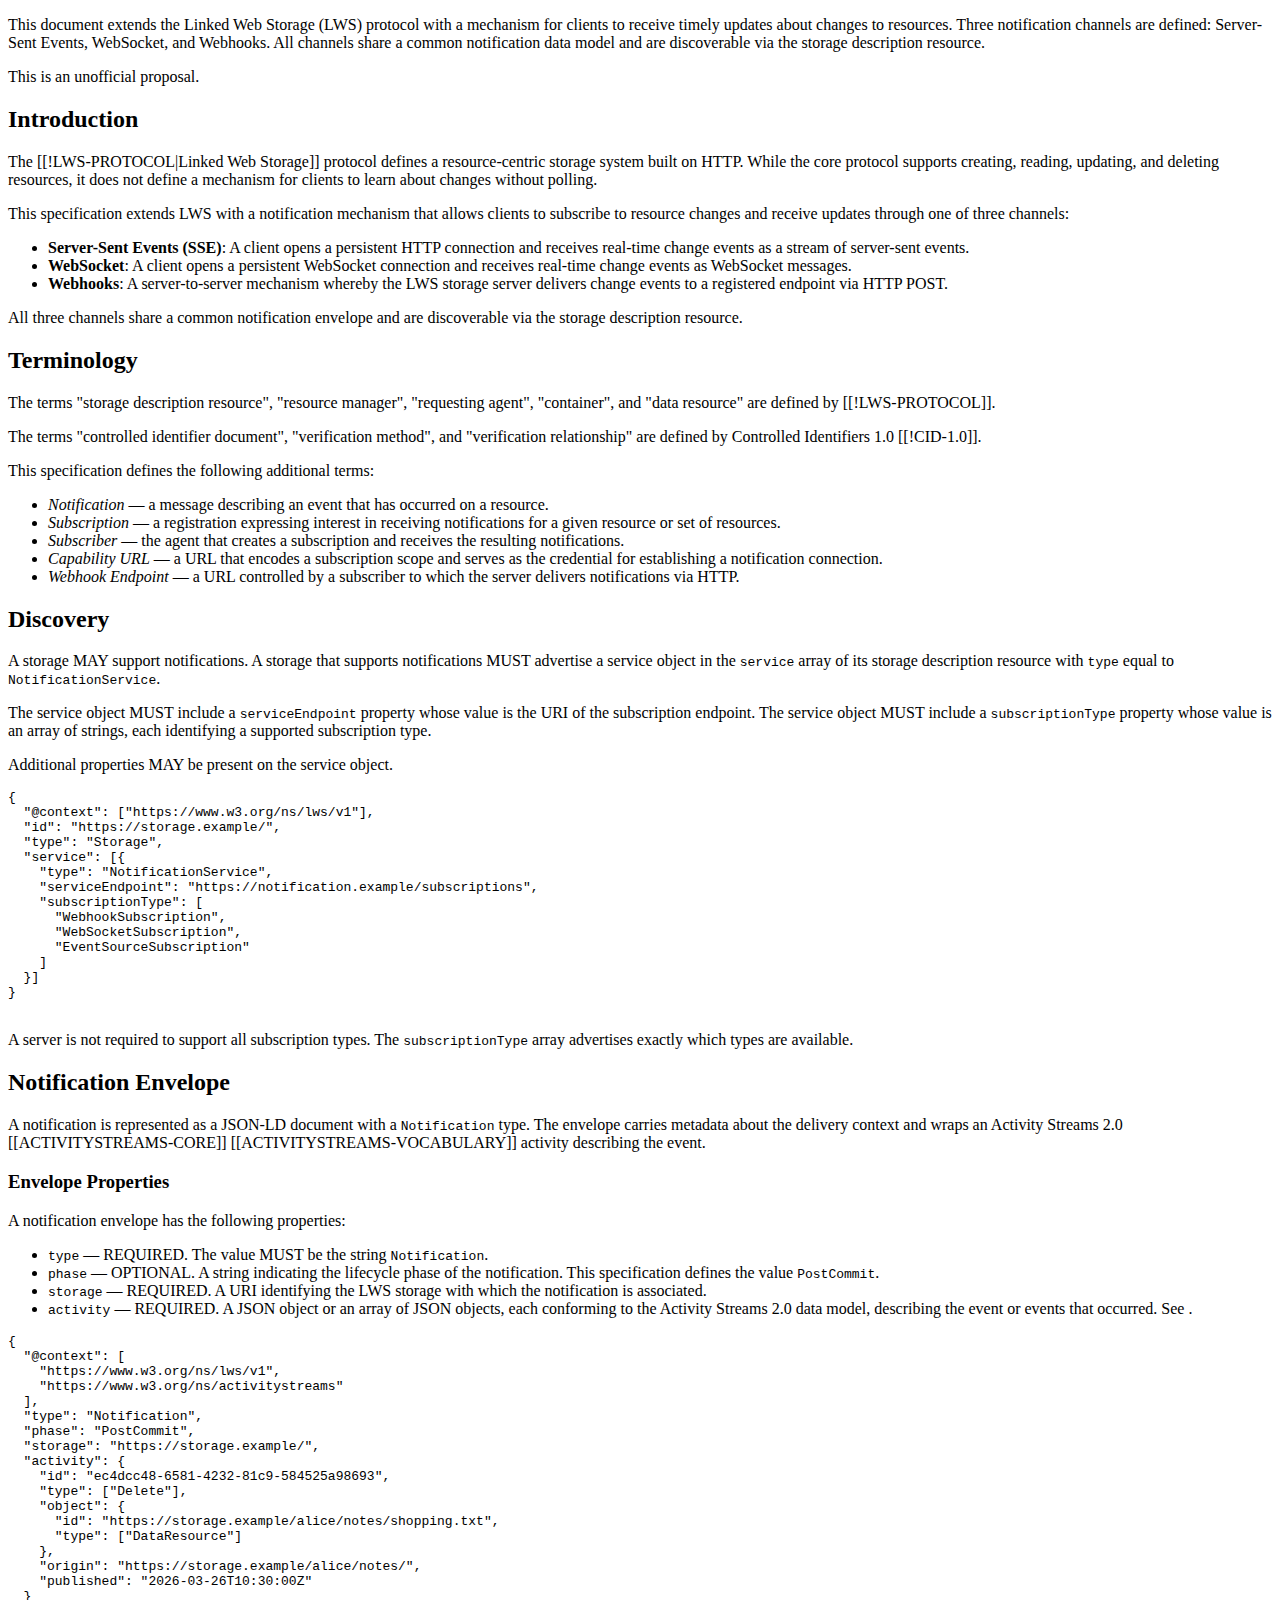
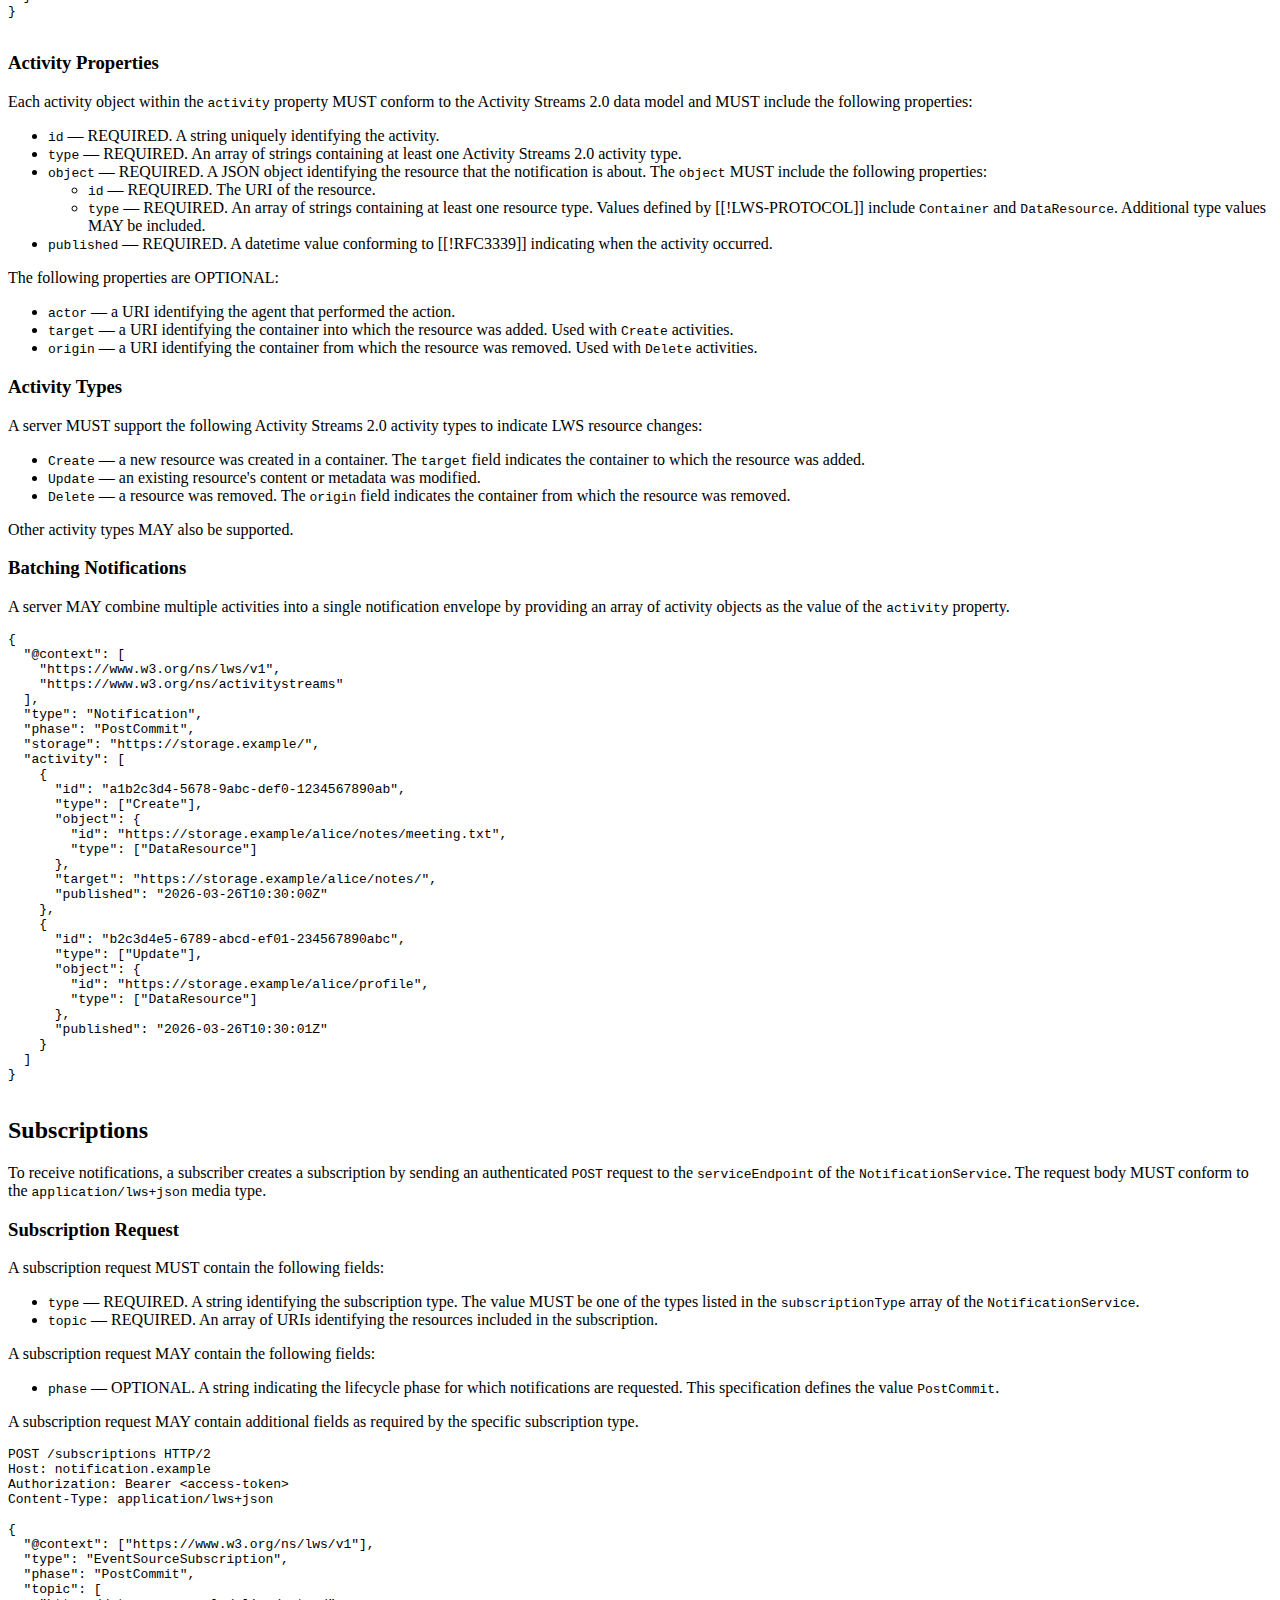
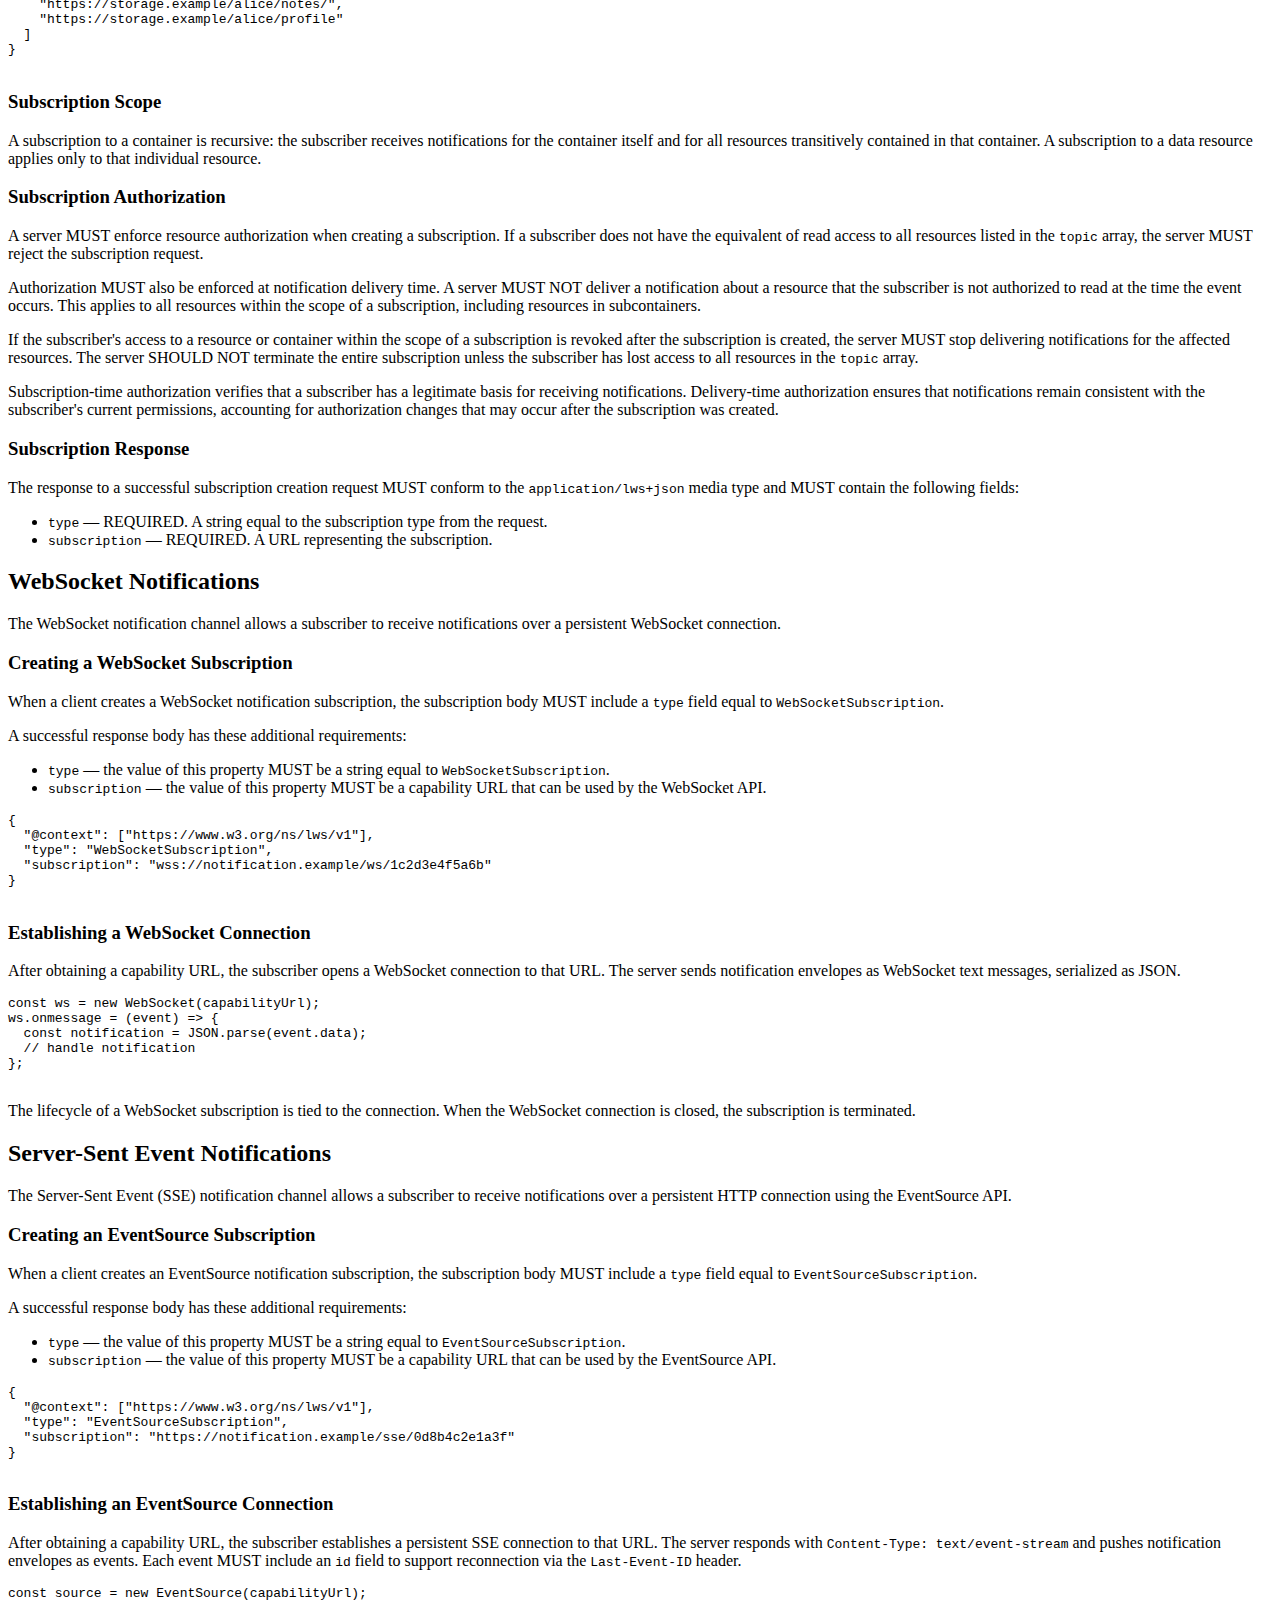
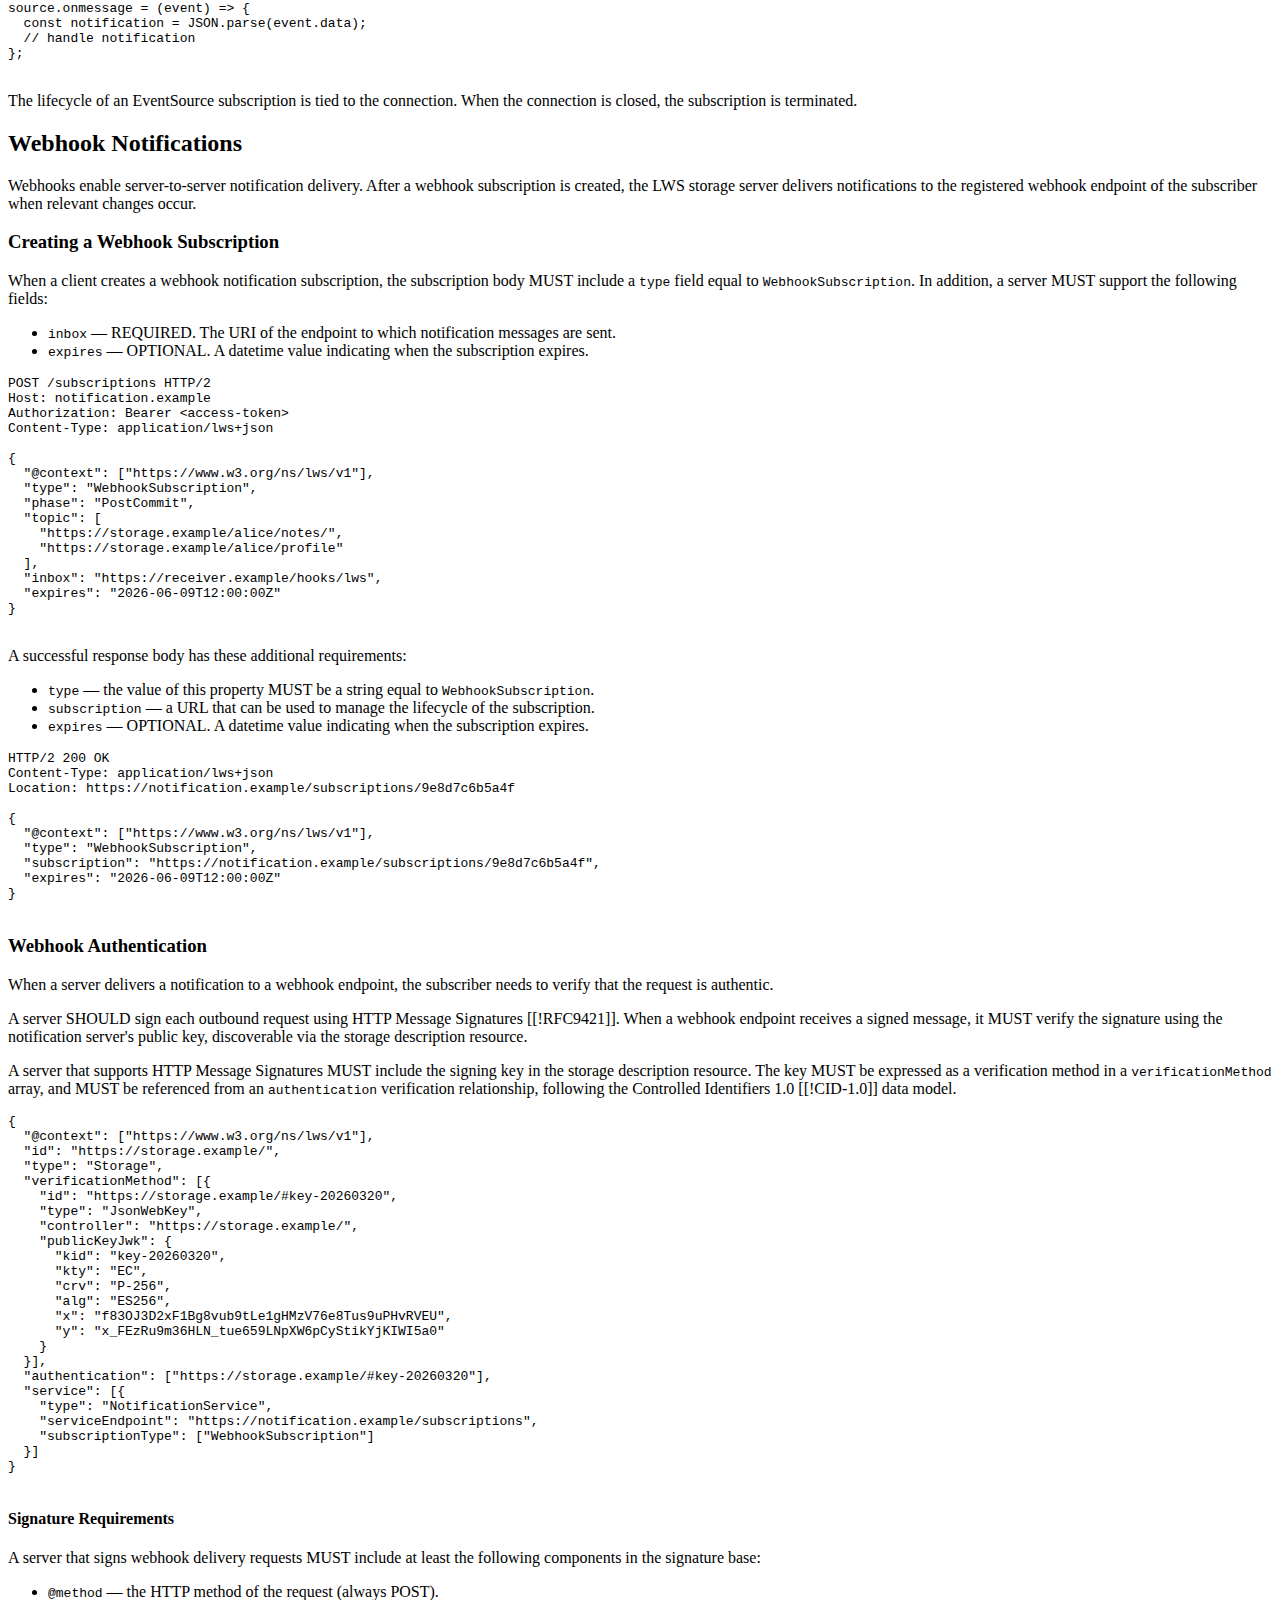
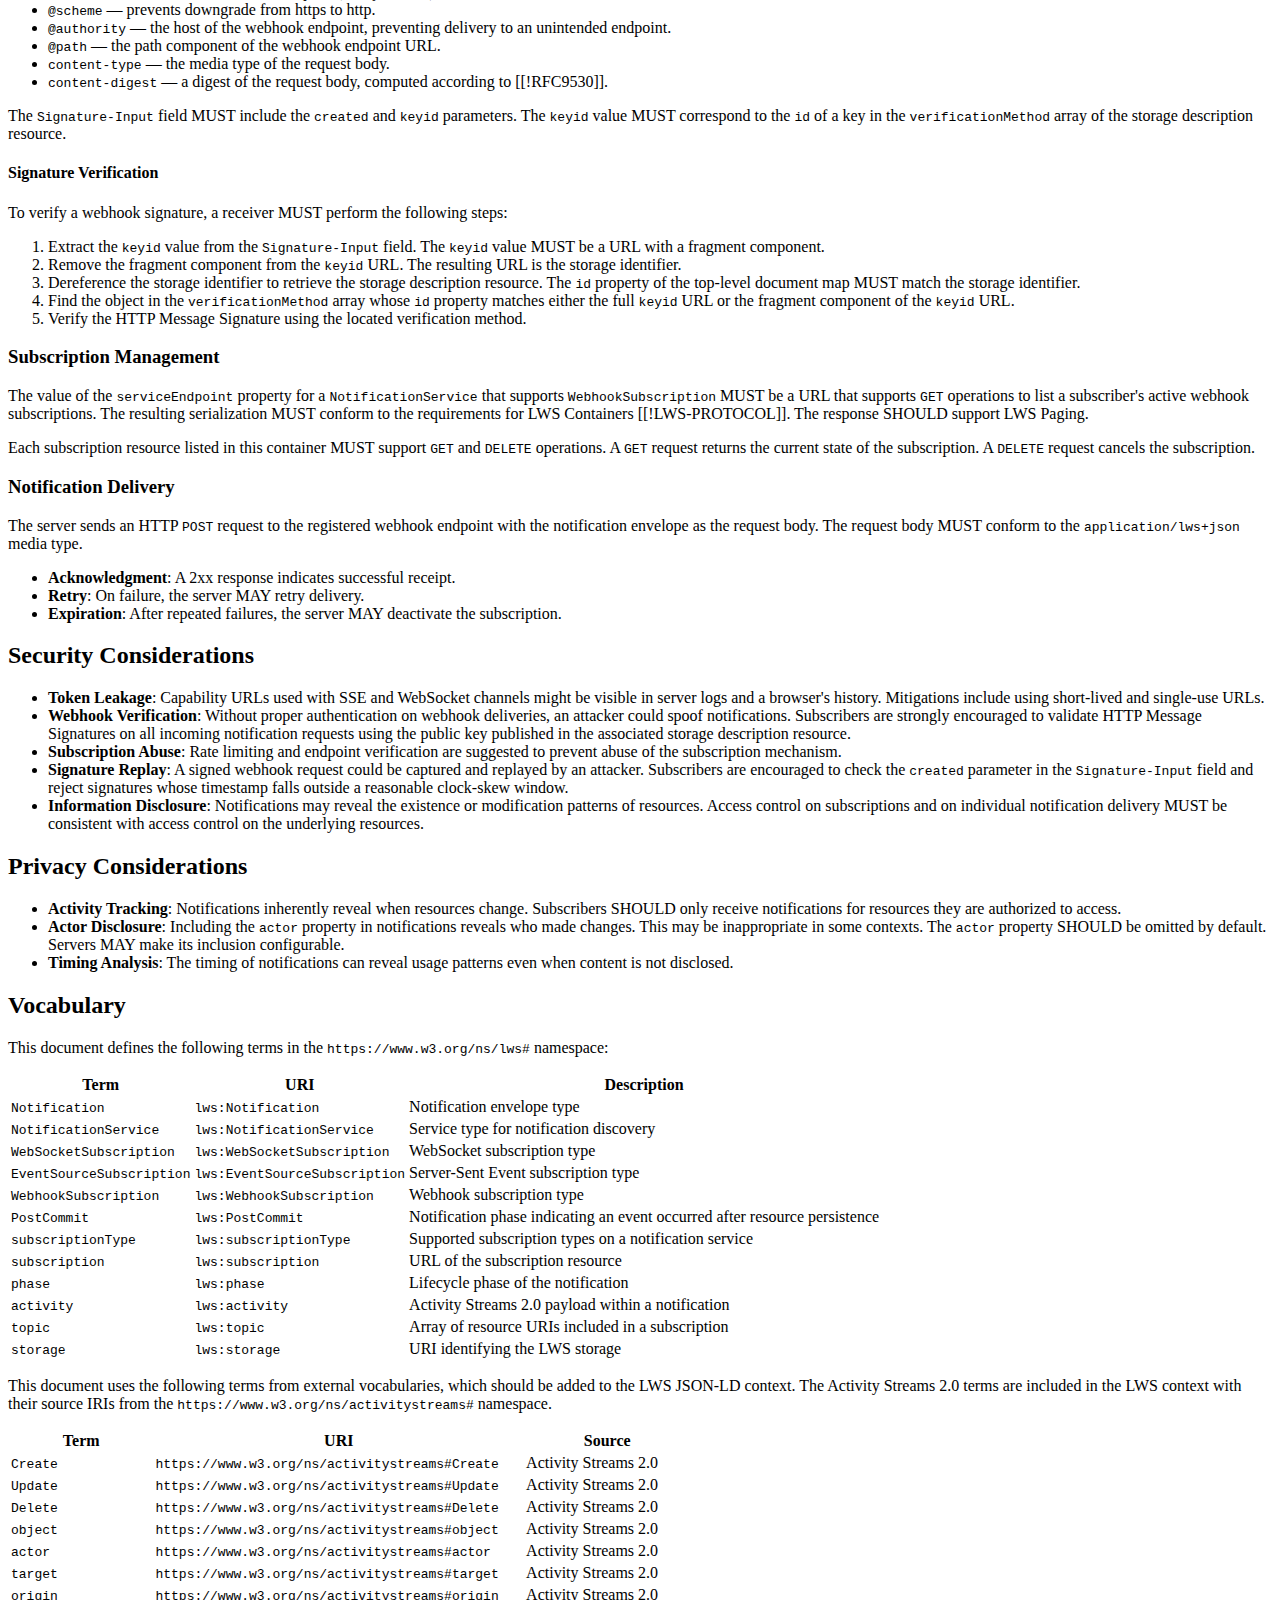
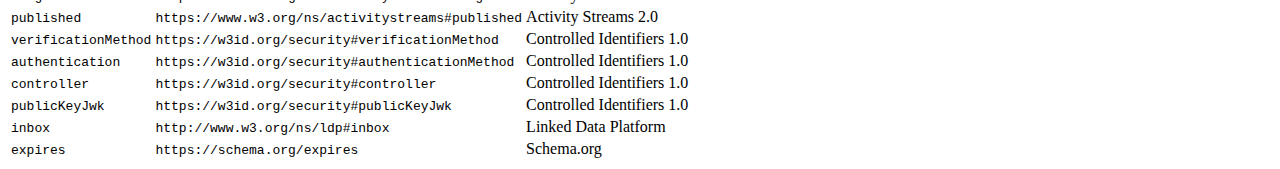
<file: lws10-notifications/index.html>
<!doctype html>
<html lang="en">
  <head>
    <meta charset="utf-8">
    <title>LWS Notifications</title>
    <script src="https://www.w3.org/Tools/respec/respec-w3c" class="remove"></script>
    <script class='remove'>
      // See https://respec.org/docs/ for how to configure ReSpec
      var respecConfig = {
        specStatus: "ED",
        shortName: "lws-notifications",
        editors: [{
          name: "Jesse Wright",
          w3cid: "132252",
          company: "University of Oxford",
          companyURL: "https://www.ox.ac.uk/"
        }],
        authors: [{
          name: "Laurens Debackere"
        }],
        github: "w3c/lws-protocol",
        xref: ["web-platform"],
        group: "lws",
        maxTocLevel: 3,
        localBiblio: {
          "LWS-PROTOCOL": {
            title: "LWS Protocol",
            href: "https://www.w3.org/TR/lws-core/",
            publisher: "W3C",
            status: "FPWD",
          },
          "RFC9421": {
            title: "HTTP Message Signatures",
            href: "https://www.rfc-editor.org/rfc/rfc9421",
            publisher: "IETF",
            status: "Proposed Standard",
          },
          "RFC9530": {
            title: "Digest Fields",
            href: "https://www.rfc-editor.org/rfc/rfc9530",
            publisher: "IETF",
            status: "Proposed Standard",
          },
          "CID-1.0": {
            title: "Controlled Identifiers 1.0",
            href: "https://www.w3.org/TR/cid-1.0/",
            publisher: "W3C",
            status: "REC",
          },
        },
      };
    </script>
  </head>
  <body>
    <section id="abstract">
      <p>
        This document extends the Linked Web Storage (LWS) protocol with a mechanism for clients
        to receive timely updates about changes to resources. Three notification channels are
        defined: Server-Sent Events, WebSocket, and Webhooks. All channels share a common
        notification data model and are discoverable via the storage description resource.
      </p>
    </section>
    <section id="sotd">
      <p>
        This is an unofficial proposal.
      </p>
    </section>

    <section id="introduction">
      <h2>Introduction</h2>

      <p>
        The [[!LWS-PROTOCOL|Linked Web Storage]] protocol defines a resource-centric storage
        system built on HTTP. While the core protocol supports creating, reading, updating, and
        deleting resources, it does not define a mechanism for clients to learn about changes
        without polling.
      </p>

      <p>
        This specification extends LWS with a <a>notification</a> mechanism that allows clients
        to subscribe to resource changes and receive updates through one of three channels:
      </p>

      <ul>
        <li>
          <strong>Server-Sent Events (SSE)</strong>: A client opens a persistent HTTP connection
          and receives real-time change events as a stream of server-sent events.
        </li>
        <li>
          <strong>WebSocket</strong>: A client opens a persistent WebSocket connection and receives
          real-time change events as WebSocket messages.
        </li>
        <li>
          <strong>Webhooks</strong>: A server-to-server mechanism whereby the LWS storage server
          delivers change events to a registered endpoint via HTTP POST.
        </li>
      </ul>

      <p>
        All three channels share a common notification envelope and are discoverable
        via the storage description resource.
      </p>
    </section>

    <section id="conformance"></section>

    <section id="terminology">
      <h2>Terminology</h2>

      <p>
        The terms "storage description resource", "resource manager", "requesting agent",
        "container", and "data resource" are defined by [[!LWS-PROTOCOL]].
      </p>

      <p>
        The terms "controlled identifier document", "verification method", and "verification
        relationship" are defined by Controlled Identifiers 1.0 [[!CID-1.0]].
      </p>

      <p>
        This specification defines the following additional terms:
      </p>

      <ul>
        <li>
          <dfn>Notification</dfn> &mdash; a message describing an event that has occurred on
          a resource.
        </li>
        <li>
          <dfn>Subscription</dfn> &mdash; a registration expressing interest in receiving
          notifications for a given resource or set of resources.
        </li>
        <li>
          <dfn>Subscriber</dfn> &mdash; the agent that creates a <a>subscription</a> and
          receives the resulting notifications.
        </li>
        <li>
          <dfn>Capability URL</dfn> &mdash; a URL that encodes a subscription scope and
          serves as the credential for establishing a notification connection.
        </li>
        <li>
          <dfn>Webhook Endpoint</dfn> &mdash; a URL controlled by a <a>subscriber</a> to
          which the server delivers notifications via HTTP.
        </li>
      </ul>
    </section>

    <section id="discovery">
      <h2>Discovery</h2>

      <p>
        A storage MAY support notifications. A storage that supports notifications MUST
        advertise a service object in the <code>service</code> array of its storage description
        resource with <code>type</code> equal to <code>NotificationService</code>.
      </p>

      <p>
        The service object MUST include a <code>serviceEndpoint</code> property whose value
        is the URI of the subscription endpoint. The service object MUST include a
        <code>subscriptionType</code> property whose value is an array of strings, each
        identifying a supported <a>subscription</a> type.
      </p>

      <p>
        Additional properties MAY be present on the service object.
      </p>

      <pre class="example" title="Storage description with notification service">
{
  "@context": ["https://www.w3.org/ns/lws/v1"],
  "id": "https://storage.example/",
  "type": "Storage",
  "service": [{
    "type": "NotificationService",
    "serviceEndpoint": "https://notification.example/subscriptions",
    "subscriptionType": [
      "WebhookSubscription",
      "WebSocketSubscription",
      "EventSourceSubscription"
    ]
  }]
}
      </pre>

      <p class="note">
        A server is not required to support all subscription types. The
        <code>subscriptionType</code> array advertises exactly which types are available.
      </p>
    </section>

    <section id="notification-envelope">
      <h2>Notification Envelope</h2>

      <p>
        A <a>notification</a> is represented as a JSON-LD document with a
        <code>Notification</code> type. The envelope carries metadata about the delivery
        context and wraps an Activity Streams 2.0 [[ACTIVITYSTREAMS-CORE]] [[ACTIVITYSTREAMS-VOCABULARY]]
        activity describing the event.
      </p>

      <section id="envelope-properties">
        <h3>Envelope Properties</h3>

        <p>
          A notification envelope has the following properties:
        </p>

        <ul>
          <li>
            <code>type</code> &mdash; REQUIRED. The value MUST be the string
            <code>Notification</code>.
          </li>
          <li>
            <code>phase</code> &mdash; OPTIONAL. A string indicating the lifecycle phase
            of the notification. This specification defines the value
            <code>PostCommit</code>.
          </li>
          <li>
            <code>storage</code> &mdash; REQUIRED. A URI identifying the LWS storage with
            which the notification is associated.
          </li>
          <li>
            <code>activity</code> &mdash; REQUIRED. A JSON object or an array of JSON objects,
            each conforming to the Activity Streams 2.0 data model, describing the event or
            events that occurred. See <a href="#activity-properties"></a>.
          </li>
        </ul>

        <pre class="example" title="Notification envelope">
{
  "@context": [
    "https://www.w3.org/ns/lws/v1",
    "https://www.w3.org/ns/activitystreams"
  ],
  "type": "Notification",
  "phase": "PostCommit",
  "storage": "https://storage.example/",
  "activity": {
    "id": "ec4dcc48-6581-4232-81c9-584525a98693",
    "type": ["Delete"],
    "object": {
      "id": "https://storage.example/alice/notes/shopping.txt",
      "type": ["DataResource"]
    },
    "origin": "https://storage.example/alice/notes/",
    "published": "2026-03-26T10:30:00Z"
  }
}
        </pre>
      </section>

      <section id="activity-properties">
        <h3>Activity Properties</h3>

        <p>
          Each activity object within the <code>activity</code> property MUST conform to the
          Activity Streams 2.0 data model and MUST include the following properties:
        </p>

        <ul>
          <li>
            <code>id</code> &mdash; REQUIRED. A string uniquely identifying the activity.
          </li>
          <li>
            <code>type</code> &mdash; REQUIRED. An array of strings containing at least one
            Activity Streams 2.0 activity type.
          </li>
          <li>
            <code>object</code> &mdash; REQUIRED. A JSON object identifying the resource
            that the notification is about. The <code>object</code> MUST include the
            following properties:
            <ul>
              <li>
                <code>id</code> &mdash; REQUIRED. The URI of the resource.
              </li>
              <li>
                <code>type</code> &mdash; REQUIRED. An array of strings containing at least
                one resource type. Values defined by [[!LWS-PROTOCOL]] include
                <code>Container</code> and <code>DataResource</code>. Additional type values
                MAY be included.
              </li>
            </ul>
          </li>
          <li>
            <code>published</code> &mdash; REQUIRED. A datetime value conforming to
            [[!RFC3339]] indicating when the activity occurred.
          </li>
        </ul>

        <p>
          The following properties are OPTIONAL:
        </p>

        <ul>
          <li>
            <code>actor</code> &mdash; a URI identifying the agent that performed the action.
          </li>
          <li>
            <code>target</code> &mdash; a URI identifying the container into which the
            resource was added. Used with <code>Create</code> activities.
          </li>
          <li>
            <code>origin</code> &mdash; a URI identifying the container from which the
            resource was removed. Used with <code>Delete</code> activities.
          </li>
        </ul>
      </section>

      <section id="activity-types">
        <h3>Activity Types</h3>

        <p>
          A server MUST support the following Activity Streams 2.0 activity types to
          indicate LWS resource changes:
        </p>

        <ul>
          <li>
            <code>Create</code> &mdash; a new resource was created in a container. The
            <code>target</code> field indicates the container to which the resource was added.
          </li>
          <li>
            <code>Update</code> &mdash; an existing resource's content or metadata was modified.
          </li>
          <li>
            <code>Delete</code> &mdash; a resource was removed. The <code>origin</code> field
            indicates the container from which the resource was removed.
          </li>
        </ul>

        <p>
          Other activity types MAY also be supported.
        </p>
      </section>

      <section id="batching">
        <h3>Batching Notifications</h3>

        <p>
          A server MAY combine multiple activities into a single notification envelope by
          providing an array of activity objects as the value of the <code>activity</code>
          property.
        </p>

        <pre class="example" title="Batched notification">
{
  "@context": [
    "https://www.w3.org/ns/lws/v1",
    "https://www.w3.org/ns/activitystreams"
  ],
  "type": "Notification",
  "phase": "PostCommit",
  "storage": "https://storage.example/",
  "activity": [
    {
      "id": "a1b2c3d4-5678-9abc-def0-1234567890ab",
      "type": ["Create"],
      "object": {
        "id": "https://storage.example/alice/notes/meeting.txt",
        "type": ["DataResource"]
      },
      "target": "https://storage.example/alice/notes/",
      "published": "2026-03-26T10:30:00Z"
    },
    {
      "id": "b2c3d4e5-6789-abcd-ef01-234567890abc",
      "type": ["Update"],
      "object": {
        "id": "https://storage.example/alice/profile",
        "type": ["DataResource"]
      },
      "published": "2026-03-26T10:30:01Z"
    }
  ]
}
        </pre>
      </section>
    </section>

    <section id="subscriptions">
      <h2>Subscriptions</h2>

      <p>
        To receive notifications, a <a>subscriber</a> creates a <a>subscription</a> by sending
        an authenticated <code>POST</code> request to the <code>serviceEndpoint</code> of the
        <code>NotificationService</code>. The request body MUST conform to the
        <code>application/lws+json</code> media type.
      </p>

      <section id="subscription-request">
        <h3>Subscription Request</h3>

        <p>
          A subscription request MUST contain the following fields:
        </p>

        <ul>
          <li>
            <code>type</code> &mdash; REQUIRED. A string identifying the subscription type.
            The value MUST be one of the types listed in the <code>subscriptionType</code>
            array of the <code>NotificationService</code>.
          </li>
          <li>
            <code>topic</code> &mdash; REQUIRED. An array of URIs identifying the resources
            included in the subscription.
          </li>
        </ul>

        <p>
          A subscription request MAY contain the following fields:
        </p>

        <ul>
          <li>
            <code>phase</code> &mdash; OPTIONAL. A string indicating the lifecycle phase for
            which notifications are requested. This specification defines the value
            <code>PostCommit</code>.
          </li>
        </ul>

        <p>
          A subscription request MAY contain additional fields as required by the specific
          subscription type.
        </p>

        <pre class="example" title="Subscription request">
POST /subscriptions HTTP/2
Host: notification.example
Authorization: Bearer &lt;access-token&gt;
Content-Type: application/lws+json

{
  "@context": ["https://www.w3.org/ns/lws/v1"],
  "type": "EventSourceSubscription",
  "phase": "PostCommit",
  "topic": [
    "https://storage.example/alice/notes/",
    "https://storage.example/alice/profile"
  ]
}
        </pre>
      </section>

      <section id="subscription-scope">
        <h3>Subscription Scope</h3>

        <p>
          A <a>subscription</a> to a container is recursive: the <a>subscriber</a> receives
          notifications for the container itself and for all resources transitively contained
          in that container. A <a>subscription</a> to a data resource applies only to that
          individual resource.
        </p>
      </section>

      <section id="subscription-authorization">
        <h3>Subscription Authorization</h3>

        <p>
          A server MUST enforce resource authorization when creating a <a>subscription</a>.
          If a <a>subscriber</a> does not have the equivalent of read access to all resources
          listed in the <code>topic</code> array, the server MUST reject the subscription
          request.
        </p>

        <p>
          Authorization MUST also be enforced at notification delivery time. A server MUST
          NOT deliver a <a>notification</a> about a resource that the <a>subscriber</a> is
          not authorized to read at the time the event occurs. This applies to all resources
          within the scope of a <a>subscription</a>, including resources in subcontainers.
        </p>

        <p>
          If the <a>subscriber</a>'s access to a resource or container within the scope of a
          <a>subscription</a> is revoked after the <a>subscription</a> is created, the server
          MUST stop delivering notifications for the affected resources. The server SHOULD
          NOT terminate the entire <a>subscription</a> unless the <a>subscriber</a> has lost
          access to all resources in the <code>topic</code> array.
        </p>

        <p class="note">
          Subscription-time authorization verifies that a <a>subscriber</a> has a legitimate
          basis for receiving notifications. Delivery-time authorization ensures that
          notifications remain consistent with the <a>subscriber</a>'s current permissions,
          accounting for authorization changes that may occur after the <a>subscription</a>
          was created.
        </p>
      </section>

      <section id="subscription-response">
        <h3>Subscription Response</h3>

        <p>
          The response to a successful subscription creation request MUST conform to the
          <code>application/lws+json</code> media type and MUST contain the following fields:
        </p>

        <ul>
          <li>
            <code>type</code> &mdash; REQUIRED. A string equal to the subscription type from
            the request.
          </li>
          <li>
            <code>subscription</code> &mdash; REQUIRED. A URL representing the subscription.
          </li>
        </ul>
      </section>
    </section>

    <section id="websocket-notifications">
      <h2>WebSocket Notifications</h2>

      <p>
        The WebSocket notification channel allows a <a>subscriber</a> to receive notifications
        over a persistent WebSocket connection.
      </p>

      <section id="websocket-subscription">
        <h3>Creating a WebSocket Subscription</h3>

        <p>
          When a client creates a WebSocket notification subscription, the subscription body
          MUST include a <code>type</code> field equal to <code>WebSocketSubscription</code>.
        </p>

        <p>
          A successful response body has these additional requirements:
        </p>

        <ul>
          <li>
            <code>type</code> &mdash; the value of this property MUST be a string equal to
            <code>WebSocketSubscription</code>.
          </li>
          <li>
            <code>subscription</code> &mdash; the value of this property MUST be a
            <a>capability URL</a> that can be used by the WebSocket API.
          </li>
        </ul>

        <pre class="example" title="WebSocket subscription response">
{
  "@context": ["https://www.w3.org/ns/lws/v1"],
  "type": "WebSocketSubscription",
  "subscription": "wss://notification.example/ws/1c2d3e4f5a6b"
}
        </pre>
      </section>

      <section id="websocket-connection">
        <h3>Establishing a WebSocket Connection</h3>

        <p>
          After obtaining a <a>capability URL</a>, the <a>subscriber</a> opens a WebSocket
          connection to that URL. The server sends notification envelopes as WebSocket text
          messages, serialized as JSON.
        </p>

        <pre class="example" title="WebSocket client">
const ws = new WebSocket(capabilityUrl);
ws.onmessage = (event) => {
  const notification = JSON.parse(event.data);
  // handle notification
};
        </pre>

        <p>
          The lifecycle of a WebSocket <a>subscription</a> is tied to the connection. When the
          WebSocket connection is closed, the subscription is terminated.
        </p>
      </section>
    </section>

    <section id="eventsource-notifications">
      <h2>Server-Sent Event Notifications</h2>

      <p>
        The Server-Sent Event (SSE) notification channel allows a <a>subscriber</a> to receive
        notifications over a persistent HTTP connection using the EventSource API.
      </p>

      <section id="eventsource-subscription">
        <h3>Creating an EventSource Subscription</h3>

        <p>
          When a client creates an EventSource notification subscription, the subscription body
          MUST include a <code>type</code> field equal to <code>EventSourceSubscription</code>.
        </p>

        <p>
          A successful response body has these additional requirements:
        </p>

        <ul>
          <li>
            <code>type</code> &mdash; the value of this property MUST be a string equal to
            <code>EventSourceSubscription</code>.
          </li>
          <li>
            <code>subscription</code> &mdash; the value of this property MUST be a
            <a>capability URL</a> that can be used by the EventSource API.
          </li>
        </ul>

        <pre class="example" title="EventSource subscription response">
{
  "@context": ["https://www.w3.org/ns/lws/v1"],
  "type": "EventSourceSubscription",
  "subscription": "https://notification.example/sse/0d8b4c2e1a3f"
}
        </pre>
      </section>

      <section id="eventsource-connection">
        <h3>Establishing an EventSource Connection</h3>

        <p>
          After obtaining a <a>capability URL</a>, the <a>subscriber</a> establishes a
          persistent SSE connection to that URL. The server responds with <code>Content-Type:
          text/event-stream</code> and pushes notification envelopes as events. Each event
          MUST include an <code>id</code> field to support reconnection via the
          <code>Last-Event-ID</code> header.
        </p>

        <pre class="example" title="EventSource client">
const source = new EventSource(capabilityUrl);
source.onmessage = (event) => {
  const notification = JSON.parse(event.data);
  // handle notification
};
        </pre>

        <p>
          The lifecycle of an EventSource <a>subscription</a> is tied to the connection. When
          the connection is closed, the subscription is terminated.
        </p>
      </section>
    </section>

    <section id="webhook-notifications">
      <h2>Webhook Notifications</h2>

      <p>
        Webhooks enable server-to-server notification delivery. After a webhook subscription is
        created, the LWS storage server delivers notifications to the registered
        <a>webhook endpoint</a> of the <a>subscriber</a> when relevant changes occur.
      </p>

      <section id="webhook-subscription">
        <h3>Creating a Webhook Subscription</h3>

        <p>
          When a client creates a webhook notification subscription, the subscription body MUST
          include a <code>type</code> field equal to <code>WebhookSubscription</code>. In
          addition, a server MUST support the following fields:
        </p>

        <ul>
          <li>
            <code>inbox</code> &mdash; REQUIRED. The URI of the endpoint to which notification
            messages are sent.
          </li>
          <li>
            <code>expires</code> &mdash; OPTIONAL. A datetime value indicating when the
            subscription expires.
          </li>
        </ul>

        <pre class="example" title="Webhook subscription request">
POST /subscriptions HTTP/2
Host: notification.example
Authorization: Bearer &lt;access-token&gt;
Content-Type: application/lws+json

{
  "@context": ["https://www.w3.org/ns/lws/v1"],
  "type": "WebhookSubscription",
  "phase": "PostCommit",
  "topic": [
    "https://storage.example/alice/notes/",
    "https://storage.example/alice/profile"
  ],
  "inbox": "https://receiver.example/hooks/lws",
  "expires": "2026-06-09T12:00:00Z"
}
        </pre>

        <p>
          A successful response body has these additional requirements:
        </p>

        <ul>
          <li>
            <code>type</code> &mdash; the value of this property MUST be a string equal to
            <code>WebhookSubscription</code>.
          </li>
          <li>
            <code>subscription</code> &mdash; a URL that can be used to manage the lifecycle of
            the subscription.
          </li>
          <li>
            <code>expires</code> &mdash; OPTIONAL. A datetime value indicating when the
            subscription expires.
          </li>
        </ul>

        <pre class="example" title="Webhook subscription response">
HTTP/2 200 OK
Content-Type: application/lws+json
Location: https://notification.example/subscriptions/9e8d7c6b5a4f

{
  "@context": ["https://www.w3.org/ns/lws/v1"],
  "type": "WebhookSubscription",
  "subscription": "https://notification.example/subscriptions/9e8d7c6b5a4f",
  "expires": "2026-06-09T12:00:00Z"
}
        </pre>
      </section>

      <section id="webhook-authentication">
        <h3>Webhook Authentication</h3>

        <p>
          When a server delivers a notification to a <a>webhook endpoint</a>, the
          <a>subscriber</a> needs to verify that the request is authentic.
        </p>

        <p>
          A server SHOULD sign each outbound request using HTTP Message Signatures
          [[!RFC9421]]. When a <a>webhook endpoint</a> receives a signed message, it MUST
          verify the signature using the notification server's public key, discoverable via
          the storage description resource.
        </p>

        <p>
          A server that supports HTTP Message Signatures MUST include the signing key in the
          storage description resource. The key MUST be expressed as a verification method
          in a <code>verificationMethod</code> array, and MUST be referenced from an
          <code>authentication</code> verification relationship, following the Controlled
          Identifiers 1.0 [[!CID-1.0]] data model.
        </p>

        <pre class="example" title="Storage description with verification method and authentication relationship">
{
  "@context": ["https://www.w3.org/ns/lws/v1"],
  "id": "https://storage.example/",
  "type": "Storage",
  "verificationMethod": [{
    "id": "https://storage.example/#key-20260320",
    "type": "JsonWebKey",
    "controller": "https://storage.example/",
    "publicKeyJwk": {
      "kid": "key-20260320",
      "kty": "EC",
      "crv": "P-256",
      "alg": "ES256",
      "x": "f83OJ3D2xF1Bg8vub9tLe1gHMzV76e8Tus9uPHvRVEU",
      "y": "x_FEzRu9m36HLN_tue659LNpXW6pCyStikYjKIWI5a0"
    }
  }],
  "authentication": ["https://storage.example/#key-20260320"],
  "service": [{
    "type": "NotificationService",
    "serviceEndpoint": "https://notification.example/subscriptions",
    "subscriptionType": ["WebhookSubscription"]
  }]
}
        </pre>

        <section id="signature-requirements">
          <h4>Signature Requirements</h4>

          <p>
            A server that signs webhook delivery requests MUST include at least the following
            components in the signature base:
          </p>

          <ul>
            <li><code>@method</code> &mdash; the HTTP method of the request (always POST).</li>
            <li><code>@scheme</code> &mdash; prevents downgrade from https to http.</li>
            <li>
              <code>@authority</code> &mdash; the host of the <a>webhook endpoint</a>,
              preventing delivery to an unintended endpoint.
            </li>
            <li>
              <code>@path</code> &mdash; the path component of the <a>webhook endpoint</a> URL.
            </li>
            <li>
              <code>content-type</code> &mdash; the media type of the request body.
            </li>
            <li>
              <code>content-digest</code> &mdash; a digest of the request body, computed
              according to [[!RFC9530]].
            </li>
          </ul>

          <p>
            The <code>Signature-Input</code> field MUST include the <code>created</code> and
            <code>keyid</code> parameters. The <code>keyid</code> value MUST correspond to
            the <code>id</code> of a key in the <code>verificationMethod</code> array of the
            storage description resource.
          </p>
        </section>

        <section id="signature-verification">
          <h4>Signature Verification</h4>

          <p>
            To verify a webhook signature, a receiver MUST perform the following steps:
          </p>

          <ol>
            <li>
              Extract the <code>keyid</code> value from the <code>Signature-Input</code>
              field. The <code>keyid</code> value MUST be a URL with a fragment component.
            </li>
            <li>
              Remove the fragment component from the <code>keyid</code> URL. The resulting
              URL is the storage identifier.
            </li>
            <li>
              Dereference the storage identifier to retrieve the storage description resource.
              The <code>id</code> property of the top-level document map MUST match the
              storage identifier.
            </li>
            <li>
              Find the object in the <code>verificationMethod</code> array whose
              <code>id</code> property matches either the full <code>keyid</code> URL or the
              fragment component of the <code>keyid</code> URL.
            </li>
            <li>
              Verify the HTTP Message Signature using the located verification method.
            </li>
          </ol>
        </section>
      </section>

      <section id="webhook-subscription-management">
        <h3>Subscription Management</h3>

        <p>
          The value of the <code>serviceEndpoint</code> property for a
          <code>NotificationService</code> that supports <code>WebhookSubscription</code>
          MUST be a URL that supports <code>GET</code> operations to list a <a>subscriber</a>'s
          active webhook subscriptions. The resulting serialization MUST conform to the requirements
          for LWS Containers [[!LWS-PROTOCOL]]. The response SHOULD support LWS Paging.
        </p>

        <p>
          Each subscription resource listed in this container MUST support <code>GET</code>
          and <code>DELETE</code> operations. A <code>GET</code> request returns the current
          state of the subscription. A <code>DELETE</code> request cancels the subscription.
        </p>
      </section>

      <section id="webhook-delivery">
        <h3>Notification Delivery</h3>

        <p>
          The server sends an HTTP <code>POST</code> request to the registered
          <a>webhook endpoint</a> with the notification envelope as the request body. The
          request body MUST conform to the <code>application/lws+json</code> media type.
        </p>

        <ul>
          <li>
            <strong>Acknowledgment</strong>: A 2xx response indicates successful receipt.
          </li>
          <li>
            <strong>Retry</strong>: On failure, the server MAY retry delivery.
          </li>
          <li>
            <strong>Expiration</strong>: After repeated failures, the server MAY deactivate
            the subscription.
          </li>
        </ul>
      </section>
    </section>

    <section id="security-considerations" class="informative">
      <h2>Security Considerations</h2>

      <ul>
        <li>
          <strong>Token Leakage</strong>: <a>Capability URLs</a> used with SSE and WebSocket
          channels might be visible in server logs and a browser's history. Mitigations include
          using short-lived and single-use URLs.
        </li>
        <li>
          <strong>Webhook Verification</strong>: Without proper authentication on webhook
          deliveries, an attacker could spoof notifications. <a>Subscribers</a> are strongly
          encouraged to validate HTTP Message Signatures on all incoming notification requests
          using the public key published in the associated storage description resource.
        </li>
        <li>
          <strong>Subscription Abuse</strong>: Rate limiting and endpoint verification are
          suggested to prevent abuse of the subscription mechanism.
        </li>
        <li>
          <strong>Signature Replay</strong>: A signed webhook request could be captured and
          replayed by an attacker. <a>Subscribers</a> are encouraged to check the
          <code>created</code> parameter in the <code>Signature-Input</code> field and reject
          signatures whose timestamp falls outside a reasonable clock-skew window.
        </li>
        <li>
          <strong>Information Disclosure</strong>: Notifications may reveal the existence or
          modification patterns of resources. Access control on subscriptions and on individual
          notification delivery MUST be consistent with access control on the underlying
          resources.
        </li>
      </ul>
    </section>

    <section id="privacy-considerations" class="informative">
      <h2>Privacy Considerations</h2>

      <ul>
        <li>
          <strong>Activity Tracking</strong>: Notifications inherently reveal when resources
          change. <a>Subscribers</a> SHOULD only receive notifications for resources they are
          authorized to access.
        </li>
        <li>
          <strong>Actor Disclosure</strong>: Including the <code>actor</code> property in
          notifications reveals who made changes. This may be inappropriate in some contexts.
          The <code>actor</code> property SHOULD be omitted by default. Servers MAY make
          its inclusion configurable.
        </li>
        <li>
          <strong>Timing Analysis</strong>: The timing of notifications can reveal usage
          patterns even when content is not disclosed.
        </li>
      </ul>
    </section>

    <section id="vocabulary">
      <h2>Vocabulary</h2>

      <p>
        This document defines the following terms in the
        <code>https://www.w3.org/ns/lws#</code> namespace:
      </p>

      <table class="simple">
        <thead>
          <tr>
            <th>Term</th>
            <th>URI</th>
            <th>Description</th>
          </tr>
        </thead>
        <tbody>
          <tr>
            <td><code>Notification</code></td>
            <td><code>lws:Notification</code></td>
            <td>Notification envelope type</td>
          </tr>
          <tr>
            <td><code>NotificationService</code></td>
            <td><code>lws:NotificationService</code></td>
            <td>Service type for notification discovery</td>
          </tr>
          <tr>
            <td><code>WebSocketSubscription</code></td>
            <td><code>lws:WebSocketSubscription</code></td>
            <td>WebSocket subscription type</td>
          </tr>
          <tr>
            <td><code>EventSourceSubscription</code></td>
            <td><code>lws:EventSourceSubscription</code></td>
            <td>Server-Sent Event subscription type</td>
          </tr>
          <tr>
            <td><code>WebhookSubscription</code></td>
            <td><code>lws:WebhookSubscription</code></td>
            <td>Webhook subscription type</td>
          </tr>
          <tr>
            <td><code>PostCommit</code></td>
            <td><code>lws:PostCommit</code></td>
            <td>Notification phase indicating an event occurred after resource persistence</td>
          </tr>
          <tr>
            <td><code>subscriptionType</code></td>
            <td><code>lws:subscriptionType</code></td>
            <td>Supported subscription types on a notification service</td>
          </tr>
          <tr>
            <td><code>subscription</code></td>
            <td><code>lws:subscription</code></td>
            <td>URL of the subscription resource</td>
          </tr>
          <tr>
            <td><code>phase</code></td>
            <td><code>lws:phase</code></td>
            <td>Lifecycle phase of the notification</td>
          </tr>
          <tr>
            <td><code>activity</code></td>
            <td><code>lws:activity</code></td>
            <td>Activity Streams 2.0 payload within a notification</td>
          </tr>
          <tr>
            <td><code>topic</code></td>
            <td><code>lws:topic</code></td>
            <td>Array of resource URIs included in a subscription</td>
          </tr>
          <tr>
            <td><code>storage</code></td>
            <td><code>lws:storage</code></td>
            <td>URI identifying the LWS storage</td>
          </tr>
        </tbody>
      </table>

      <p>
        This document uses the following terms from external vocabularies, which should be
        added to the LWS JSON-LD context. The Activity Streams 2.0 terms are included in
        the LWS context with their source IRIs from the
        <code>https://www.w3.org/ns/activitystreams#</code> namespace.
      </p>

      <table class="simple">
        <thead>
          <tr>
            <th>Term</th>
            <th>URI</th>
            <th>Source</th>
          </tr>
        </thead>
        <tbody>
          <tr>
            <td><code>Create</code></td>
            <td><code>https://www.w3.org/ns/activitystreams#Create</code></td>
            <td>Activity Streams 2.0</td>
          </tr>
          <tr>
            <td><code>Update</code></td>
            <td><code>https://www.w3.org/ns/activitystreams#Update</code></td>
            <td>Activity Streams 2.0</td>
          </tr>
          <tr>
            <td><code>Delete</code></td>
            <td><code>https://www.w3.org/ns/activitystreams#Delete</code></td>
            <td>Activity Streams 2.0</td>
          </tr>
          <tr>
            <td><code>object</code></td>
            <td><code>https://www.w3.org/ns/activitystreams#object</code></td>
            <td>Activity Streams 2.0</td>
          </tr>
          <tr>
            <td><code>actor</code></td>
            <td><code>https://www.w3.org/ns/activitystreams#actor</code></td>
            <td>Activity Streams 2.0</td>
          </tr>
          <tr>
            <td><code>target</code></td>
            <td><code>https://www.w3.org/ns/activitystreams#target</code></td>
            <td>Activity Streams 2.0</td>
          </tr>
          <tr>
            <td><code>origin</code></td>
            <td><code>https://www.w3.org/ns/activitystreams#origin</code></td>
            <td>Activity Streams 2.0</td>
          </tr>
          <tr>
            <td><code>published</code></td>
            <td><code>https://www.w3.org/ns/activitystreams#published</code></td>
            <td>Activity Streams 2.0</td>
          </tr>
          <tr>
            <td><code>verificationMethod</code></td>
            <td><code>https://w3id.org/security#verificationMethod</code></td>
            <td>Controlled Identifiers 1.0</td>
          </tr>
          <tr>
            <td><code>authentication</code></td>
            <td><code>https://w3id.org/security#authenticationMethod</code></td>
            <td>Controlled Identifiers 1.0</td>
          </tr>
          <tr>
            <td><code>controller</code></td>
            <td><code>https://w3id.org/security#controller</code></td>
            <td>Controlled Identifiers 1.0</td>
          </tr>
          <tr>
            <td><code>publicKeyJwk</code></td>
            <td><code>https://w3id.org/security#publicKeyJwk</code></td>
            <td>Controlled Identifiers 1.0</td>
          </tr>
          <tr>
            <td><code>inbox</code></td>
            <td><code>http://www.w3.org/ns/ldp#inbox</code></td>
            <td>Linked Data Platform</td>
          </tr>
          <tr>
            <td><code>expires</code></td>
            <td><code>https://schema.org/expires</code></td>
            <td>Schema.org</td>
          </tr>
        </tbody>
      </table>
    </section>
  </body>
</html>
</file>
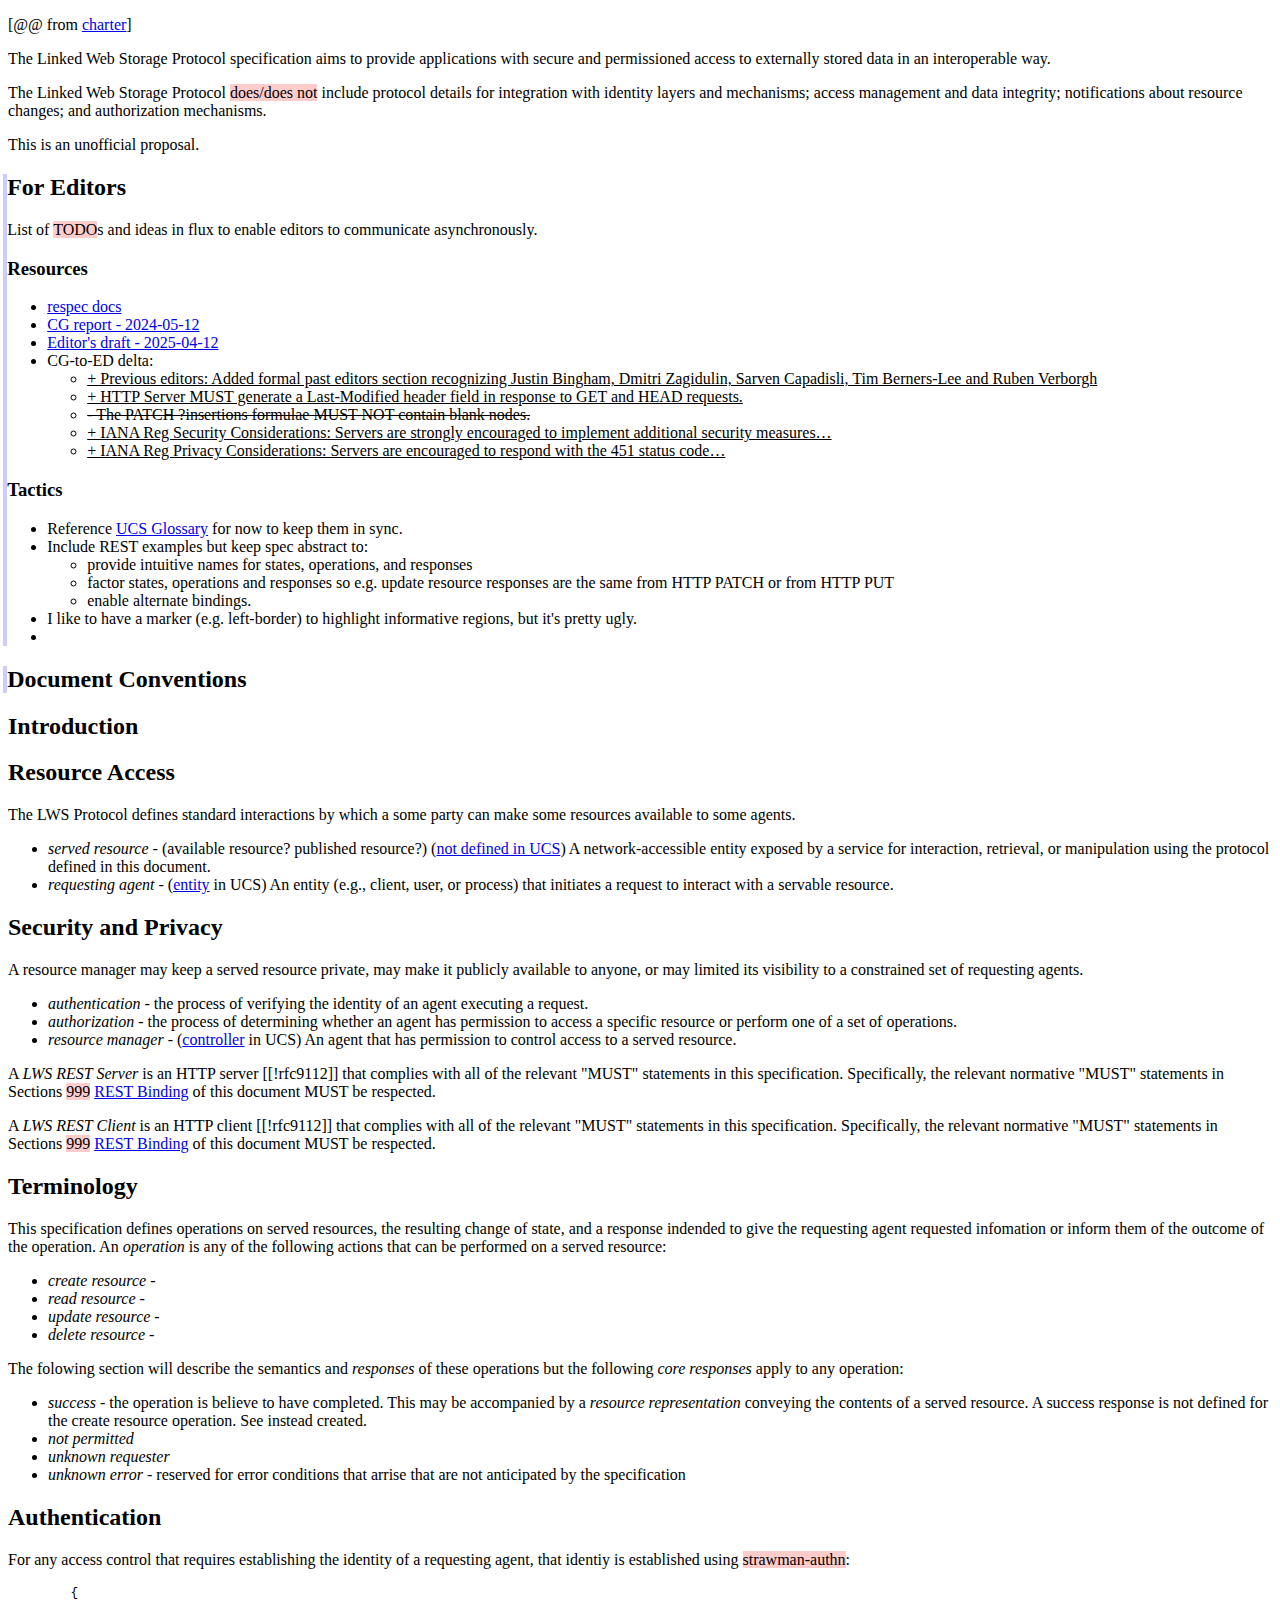
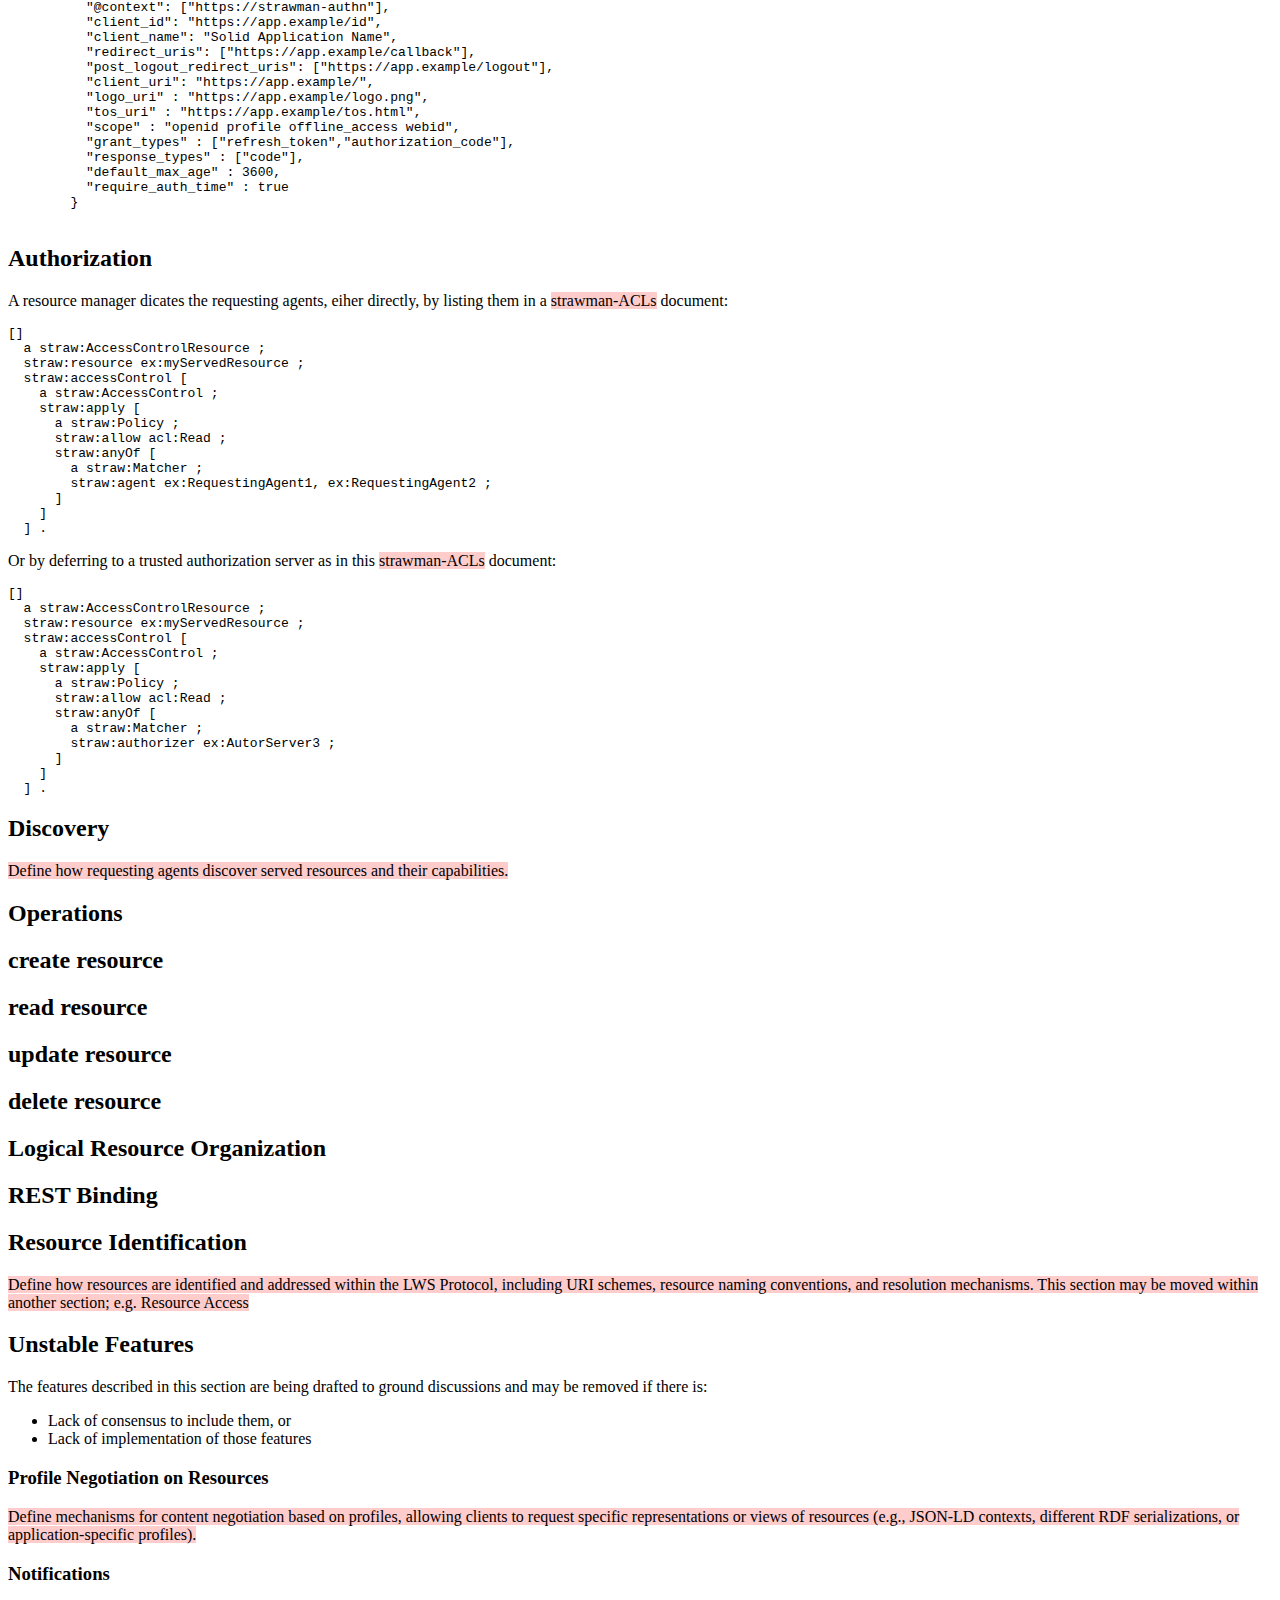
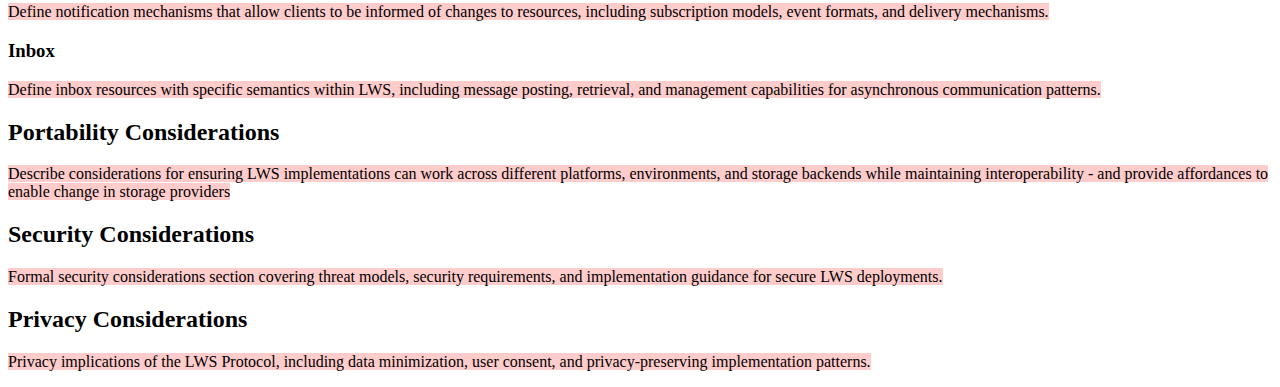
<file: spec/index.html>
<!doctype html>
<html lang="en">
  <head>
    <meta charset="utf-8">
    <title>LWS Protocol</title>
    <script src="https://www.w3.org/Tools/respec/respec-w3c" class="remove"></script>
    <link rel="stylesheet" href="local.css"/>
    <script class='remove'>
      // See https://respec.org/docs/ for how to configure ReSpec
      var respecConfig = {
        specStatus: "ED",
        shortName: "lws-protocol",
        editors: [{
          name: "Pierre-Antoine Champin"
        }, {
          name: "ericP"
        }, {
          name: "Jesse Wright"
        }, {
          name: "Erich Bremer"
        }],
        formerEditors: [{
          name: "Sarven Capadisli",
        }, {
          name: "Justin Bingham",
        }, {
          name: "Dmitri Zagidulin",
        }, {
          name: "Ruben Verborgh",
        }, {
          name: "Tim Berners-Lee",
        }, {
          name: "Kjetil Kjernsmo",
        }],
        github: "w3c/lws-protocol",
        shortName: "@@",
        xref: ["web-platform"],
        group: "lws",
      };
    </script>
  </head>
  <body>
    <section id="abstract">
      <p>
        [@@ from <a href="https://www.w3.org/2024/09/linked-web-storage-wg-charter#lws-protocol">charter</a>]
      </p>
      <p>
        The Linked Web Storage Protocol specification aims to provide applications with secure and permissioned access to externally stored data in an interoperable way.
      </p>

      <p>
        The Linked Web Storage Protocol <span class="TODO">does/does not</span> include protocol details for integration with identity layers and mechanisms; access management and data integrity; notifications about resource changes; and authorization mechanisms.
      </p>
    </section>
    <section id="sotd">
      <p>
        This is an unofficial proposal.
      </p>
    </section>

    <section id="editors-notes" class="informative notoc">
      <h2>For Editors</h2>
      <p>
        List of <span class="TODO">TODO</span>s and ideas in flux to enable editors to communicate asynchronously.
      </p>

      <section id="editors-resz">
        <h3>Resources</h3>
        <ul>
          <li><a href="https://respec.org/docs/">respec docs</a></li>
          <li><a href="https://solidproject.org/TR/protocol">CG report - 2024-05-12</a></li>
          <li><a href="https://solidproject.org/ED/protocol">Editor's draft - 2025-04-12</a></li>
          <li>CG-to-ED delta: <ul>
              <li class="ins"><ins>+ Previous editors: Added formal past editors section recognizing Justin Bingham, Dmitri Zagidulin, Sarven Capadisli, Tim Berners-Lee and Ruben Verborgh</ins></li>
              <li class="ins"><ins>+ HTTP Server MUST generate a Last-Modified header field in response to GET and HEAD requests.</ins></li>
              <li><del>- The PATCH ?insertions formulae MUST NOT contain blank nodes.</del></li>
              <li><ins>+ IANA Reg Security Considerations: Servers are strongly encouraged to implement additional security measures…</ins></li>
              <li><ins>+ IANA Reg Privacy Considerations: Servers are encouraged to respond with the 451 status code…</ins></li>
          </ul></li>
        </ul>
      </section>

      <section id="editors-tactics">
        <h3>Tactics</h3>
        <ul>
          <li>Reference <a href="https://w3c.github.io/lws-ucs/spec/#glossary">UCS Glossary</a> for now to keep them in sync.</li>
          <li>Include REST examples but keep spec abstract to:<ul>
              <li>provide intuitive names for states, operations, and responses</li>
              <li>factor states, operations and responses so e.g. <a>update resource</a> responses are the same from HTTP PATCH or from HTTP PUT</li>
              <li>enable alternate bindings.</li>
          </ul></li>
          <li>I like to have a marker (e.g. left-border) to highlight informative regions, but it's pretty ugly.</li>
          <li></li>
        </ul>
      </section>
    </section>

    <section id="conventions" class="informative">
      <h2>Document Conventions</h2>
      <dl>
        <dt></dt><dd><dd/>
      </dl>
    </section>

    <section id="introduction">
      <h2>Introduction</h2>
      <p>
      </p>
      
      <section id="resource-access">
        <h2>Resource Access</h2>
        <p>
          The LWS Protocol defines standard interactions by which a some party can make some resources available to some agents.
        </p>

        <ul>
          <li><dfn>served resource</dfn> - (<span class="TOOD">available resource? published resource?</span>) (<span class="TOOD"><a href="https://github.com/w3c/lws-ucs/issues/160">not defined in UCS</a></span>) A network-accessible entity exposed by a service for interaction, retrieval, or manipulation using the protocol defined in this document.</li>
          <li><dfn>requesting agent</dfn> - (<span class="TOOD"><a href="https://w3c.github.io/lws-ucs/spec/#dfn-entity">entity</a> in UCS</span>) An entity (e.g., client, user, or process) that initiates a request to interact with a servable resource.</li>
        </ul>

        <p>
        </p>
      </section>
      
      <section id="security-privacy">
        <h2>Security and Privacy</h2>
        <p>
          A <a>resource manager</a> may keep a <a>served resource</a> private, may make it publicly available to anyone, or may limited its visibility to a constrained set of <a>requesting agents</a>.
        </p>

        <ul>
          <li><dfn>authentication</dfn> - the process of verifying the identity of an agent executing a request.</li>
          <li><dfn>authorization</dfn> - the process of determining whether an agent has permission to access a specific resource or perform one of a set of <a>operations</a>.</li>
          <li><dfn>resource manager</dfn> - (<a href="https://w3c.github.io/lws-ucs/spec/#dfn-controller">controller</a> in UCS) An agent that has permission to control access to a <a>served resource</a>.</li>
        </ul>

        <p>
        </p>
      </section>

      <section id="conformance">
        <!-- Respec automagically adds the heading. -->
        <p>
          A <dfn>LWS REST Server</dfn> is an HTTP server [[!rfc9112]] that complies with all of the relevant "MUST" statements in this specification. Specifically, the relevant normative "MUST" statements in Sections <span class="TODO">999</span> <a href="#rest-binding">REST Binding</a> of this document MUST be respected.
        </p>

        <p>
          A <dfn>LWS REST Client</dfn> is an HTTP client [[!rfc9112]] that complies with all of the relevant "MUST" statements in this specification. Specifically, the relevant normative "MUST" statements in Sections <span class="TODO">999</span> <a href="#rest-binding">REST Binding</a> of this document MUST be respected.
        </p>
      </section>
    </section>

    <section id="terminology">
      <h2>Terminology</h2>
      <p>
        This specification defines <a>operations</a> on <a>served resources</a>, the resulting change of state, and a <a>response</a> indended to give the <a>requesting agent</a> requested infomation or inform them of the outcome of the <a>operation</a>.
        An <dfn>operation</dfn> is any of the following actions that can be performed on a <a>served resource</a>:
      </p>
      <ul>
        <li><dfn data-lt="creation">create resource</dfn> - </li>
        <li><dfn data-lt="retrieval">read resource</dfn> - </li>
        <li><dfn>update resource</dfn> - </li>
        <li><dfn data-lt="deletion">delete resource</dfn> - </li>
      </ul>

      <p>
        The folowing section will describe the semantics and <dfn>responses</dfn> of these operations but the following <dfn>core responses</dfn> apply to any operation:
      </p>
      <ul>
        <li><dfn>success</dfn> - the operation is believe to have completed. This may be accompanied by a <dfn>resource representation</dfn> conveying the contents of a <a>served resource</a>. A <a>success</a> response is not defined for the <a>create resource</a> operation. See instead <a>created</a>.</li>
        <li><dfn>not permitted</dfn></li>
        <li><dfn>unknown requester</dfn></li>
        <li><dfn>unknown error</dfn> - reserved for error conditions that arrise that are not anticipated by the specification</li>
      </ul>
    </section>

    <section id="authentication">
      <h2>Authentication</h2>
      <p>
        For any access control that requires establishing the identity of a <a>requesting agent</a>, that identiy is established using <span class="TODO">strawman-authn</span>:
      </p>
    <pre highlight="jsonld" class="example">
        {
          "@context": ["https://strawman-authn"],
          "client_id": "https://app.example/id",
          "client_name": "Solid Application Name",
          "redirect_uris": ["https://app.example/callback"],
          "post_logout_redirect_uris": ["https://app.example/logout"],
          "client_uri": "https://app.example/",
          "logo_uri" : "https://app.example/logo.png",
          "tos_uri" : "https://app.example/tos.html",
          "scope" : "openid profile offline_access webid",
          "grant_types" : ["refresh_token","authorization_code"],
          "response_types" : ["code"],
          "default_max_age" : 3600,
          "require_auth_time" : true
        }
    </pre>

    </section>
    
    <section id="authorization">
      <h2>Authorization</h2>
      <p>
        A <a>resource manager</a> dicates the <a>requesting agents</a>, eiher directly, by listing them in a <span class="TODO">strawman-ACLs</span> document:
      </p>
      <pre id="example-authorization-graph" class="example example-authorization-graph">
[]
  a straw:AccessControlResource ;
  straw:resource ex:myServedResource ;
  straw:accessControl [
    a straw:AccessControl ;
    straw:apply [
      a straw:Policy ;
      straw:allow acl:Read ;
      straw:anyOf [
        a straw:Matcher ;
        straw:agent ex:RequestingAgent1, ex:RequestingAgent2 ;
      ]
    ]
  ] .
</pre>

      <p>
        Or by deferring to a trusted authorization server as in this <span class="TODO">strawman-ACLs</span> document:
      </p>
      <pre id="example-authorization-graph" class="example example-authorization-graph">
[]
  a straw:AccessControlResource ;
  straw:resource ex:myServedResource ;
  straw:accessControl [
    a straw:AccessControl ;
    straw:apply [
      a straw:Policy ;
      straw:allow acl:Read ;
      straw:anyOf [
        a straw:Matcher ;
        straw:authorizer ex:AutorServer3 ;
      ]
    ]
  ] .
</pre>

    </section>

    <section id="discovery">
      <h2>Discovery</h2>
      <p>
        <span class="TODO">Define how requesting agents discover served resources and their capabilities.</span>
      </p>
    </section>

    <section id="operations">
      <h2>Operations</h2>
	  <div data-include="operations.md" data-include-format="markdown" data-include-replace="true"></div>

      <section id="create-resource">
        <h2>create resource</h2>
		<div data-include="Operations/create-resource.md" data-include-format="markdown" data-include-replace="true"></div>		
      </section>

      <section id="read-resource">
        <h2>read resource</h2>
		<div data-include="Operations/read-resource.md" data-include-format="markdown" data-include-replace="true"></div>
      </section>

      <section id="update-resource">
        <h2>update resource</h2>
		<div data-include="Operations/update-resource.md" data-include-format="markdown" data-include-replace="true"></div>
      </section>

      <section id="delete-resource">
        <h2>delete resource</h2>
		<div data-include="Operations/delete-resource.md" data-include-format="markdown" data-include-replace="true"></div>
      </section>
    </section>

    <section id="logical-resource-organization">
      <h2>Logical Resource Organization</h2>
	  <div data-include="logicalresourceorganization.md" data-include-format="markdown" data-include-replace="true"></div>
    </section>

    <section id="rest-binding">
      <h2>REST Binding</h2>
	  <div data-include="restbinding.md" data-include-format="markdown" data-include-replace="true"></div>
	  <div data-include="Rest-Binding/rest-Metadata.md" data-include-format="markdown" data-include-replace="true"></div>
	  <div data-include="Rest-Binding/rest-create-resource.md" data-include-format="markdown" data-include-replace="true"></div>
	  <div data-include="Rest-Binding/rest-read-resource.md" data-include-format="markdown" data-include-replace="true"></div>
	  <div data-include="Rest-Binding/rest-update-resource.md" data-include-format="markdown" data-include-replace="true"></div>
	  <div data-include="Rest-Binding/rest-delete-resource.md" data-include-format="markdown" data-include-replace="true"></div>
	  <div data-include="Rest-Binding/rest-table.md" data-include-format="markdown" data-include-replace="true"></div>
    </section>

    <section id="resource-identification">
		<h2>Resource Identification</h2>
		<p>
			<span class="TODO">Define how resources are identified and addressed within the LWS Protocol, including URI schemes, resource naming conventions, and resolution mechanisms. This section may be moved within another section; e.g. Resource Access</span>
		</p>
		<div data-include="Resource-Identification.md" data-include-format="markdown" data-include-replace="true"></div>
    </section>

    <section id="unstable-features" data-feature-status="unstable">
      <h2>Unstable Features</h2>
      <div class="advisement">
        <p>
          The features described in this section are being drafted to ground discussions and may be removed if there is:
        </p>
        <ul>
          <li>Lack of consensus to include them, or</li>
          <li>Lack of implementation of those features</li>
        </ul>
      </div>
	  
	  <div data-include="Unstable-Features.md" data-include-format="markdown" data-include-replace="true"></div>

      <section id="profile-negotiation">
        <h3>Profile Negotiation on Resources</h3>
        <p>
          <span class="TODO">Define mechanisms for content negotiation based on profiles, allowing clients to request specific representations or views of resources (e.g., JSON-LD contexts, different RDF serializations, or application-specific profiles).</span>
        </p>
		<div data-include="Unstable-Features/Profile-Negotiation-on-Resources.md" data-include-format="markdown" data-include-replace="true"></div>
      </section>

      <section id="notifications">
        <h3>Notifications</h3>
        <p>
          <span class="TODO">Define notification mechanisms that allow clients to be informed of changes to resources, including subscription models, event formats, and delivery mechanisms.</span>
        </p>
		<div data-include="Unstable-Features/Notifications.md" data-include-format="markdown" data-include-replace="true"></div>
      </section>

      <section id="inbox-semantics">
        <h3>Inbox</h3>
        <p>
          <span class="TODO">Define inbox resources with specific semantics within LWS, including message posting, retrieval, and management capabilities for asynchronous communication patterns.</span>
        </p>
		<div data-include="Unstable-Features/Inbox.md" data-include-format="markdown" data-include-replace="true"></div>
      </section>
    </section>

    <section id="portability-considerations">
      <h2>Portability Considerations</h2>
      <p>
        <span class="TODO">Describe considerations for ensuring LWS implementations can work across different platforms, environments, and storage backends while maintaining interoperability - and provide affordances to enable change in storage providers</span>
      </p>
	  <div data-include="Portability-Considerations.md" data-include-format="markdown" data-include-replace="true"></div>
    </section>

    <section id="security-considerations">
      <h2>Security Considerations</h2>
      <p>
        <span class="TODO">Formal security considerations section covering threat models, security requirements, and implementation guidance for secure LWS deployments.</span>
      </p>
	  <div data-include="Security-Considerations.md" data-include-format="markdown" data-include-replace="true"></div>
    </section>

    <section id="privacy-considerations">
      <h2>Privacy Considerations</h2>
      <p>
        <span class="TODO">Privacy implications of the LWS Protocol, including data minimization, user consent, and privacy-preserving implementation patterns.</span>
      </p>
	  <div data-include="Privacy-Considerations.md" data-include-format="markdown" data-include-replace="true"></div>
    </section>
  </body>
</html>
</file>
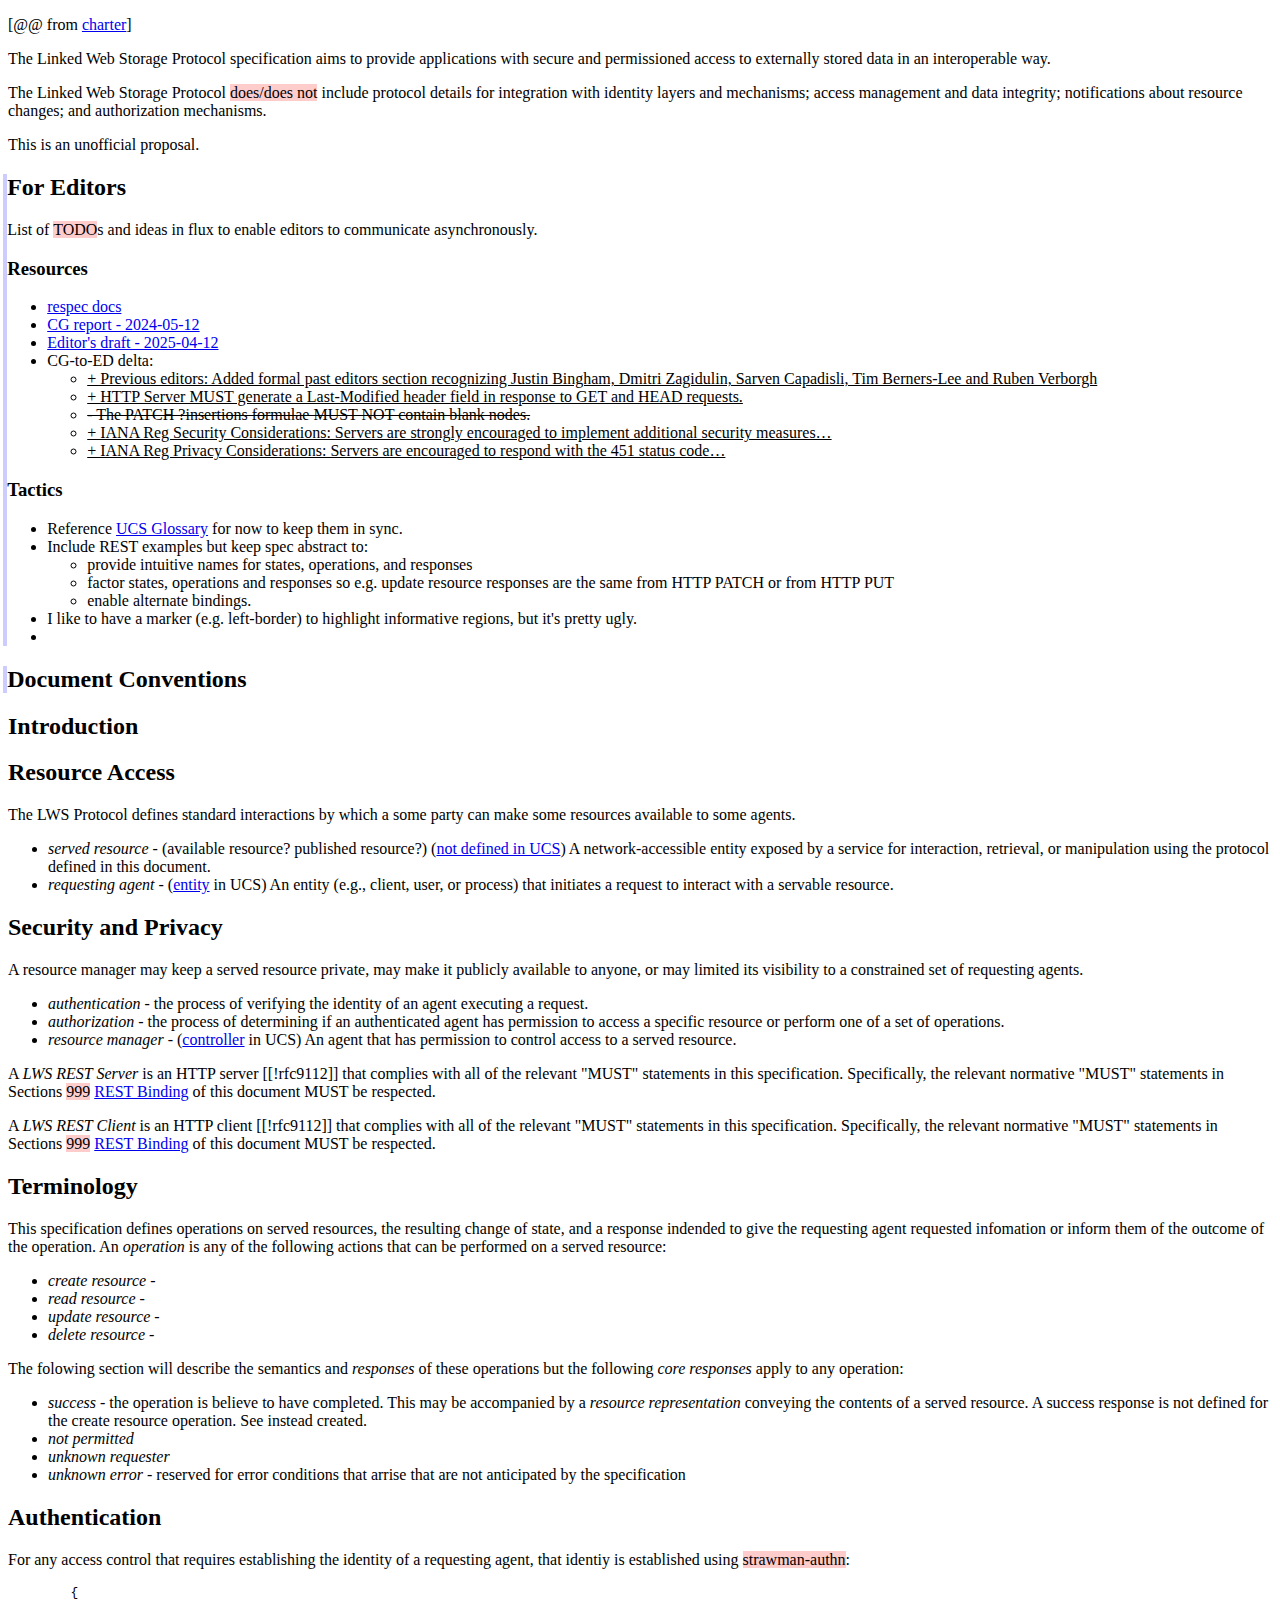
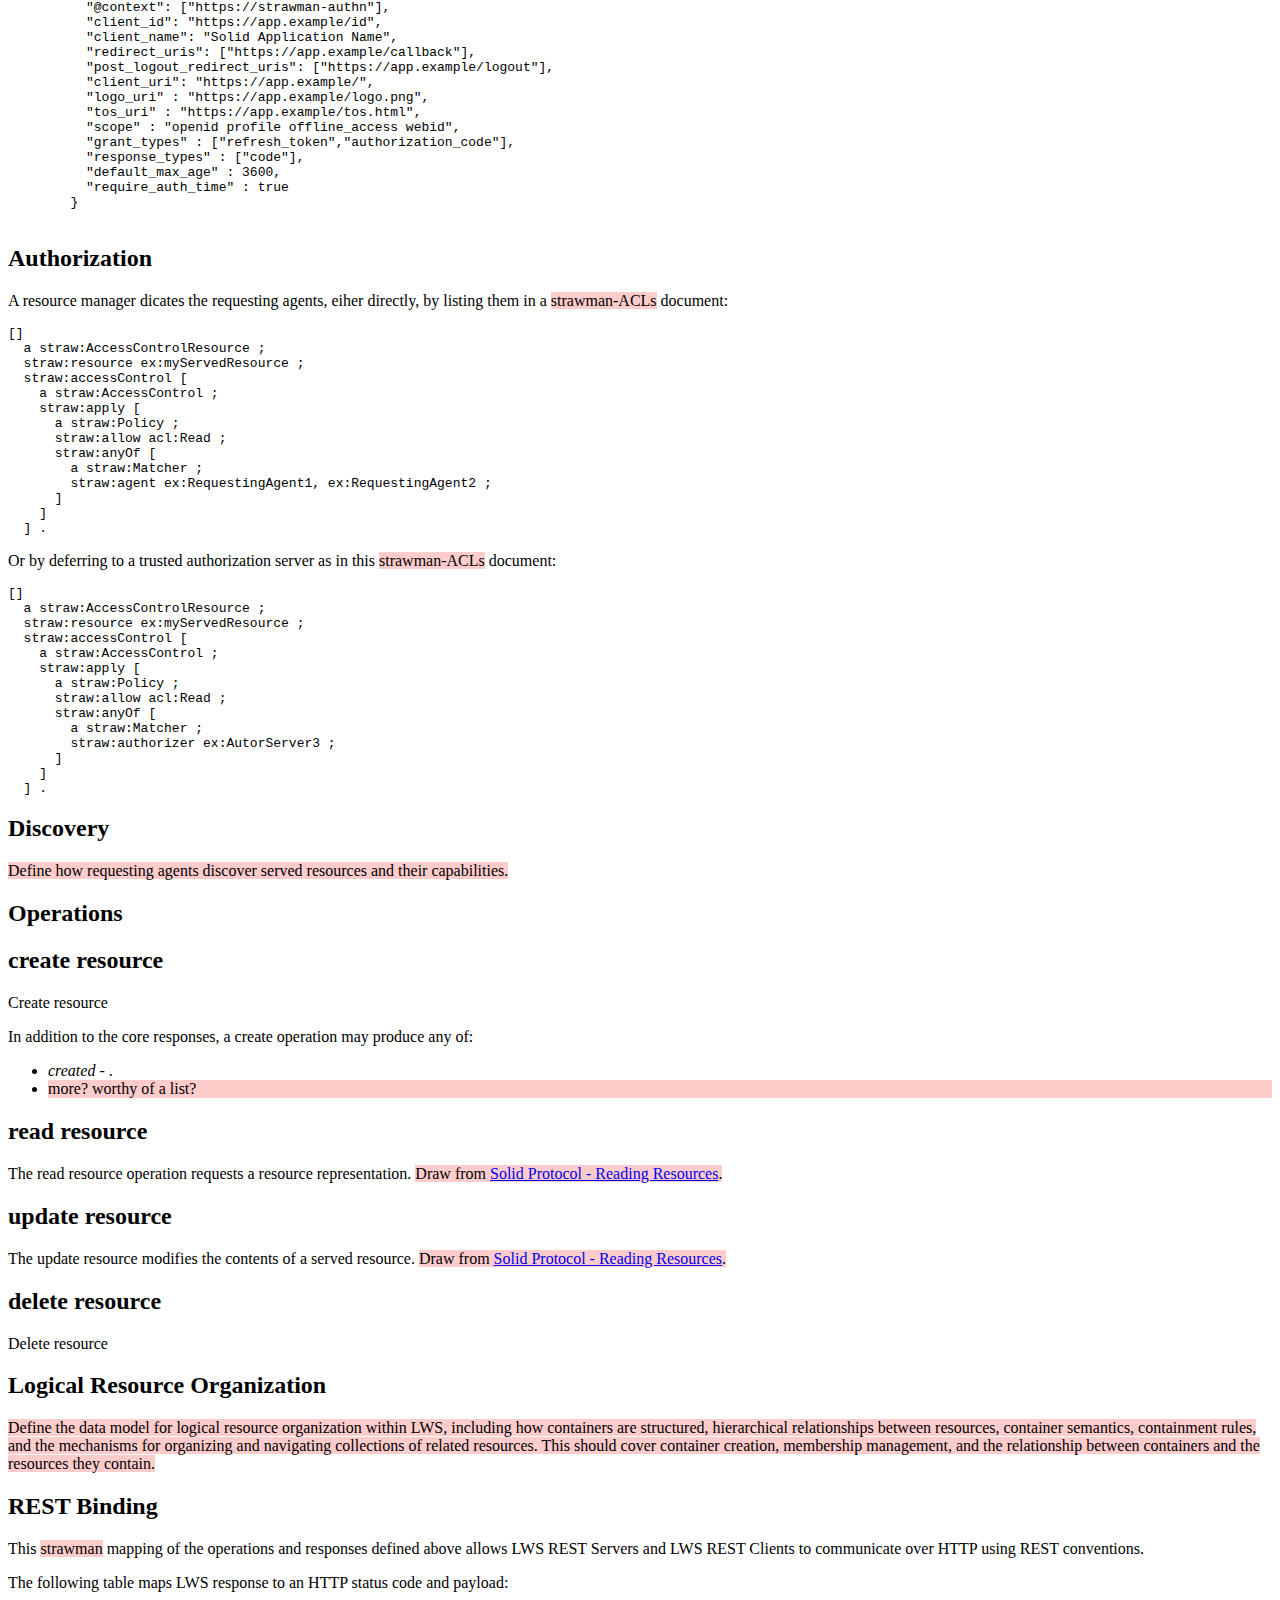
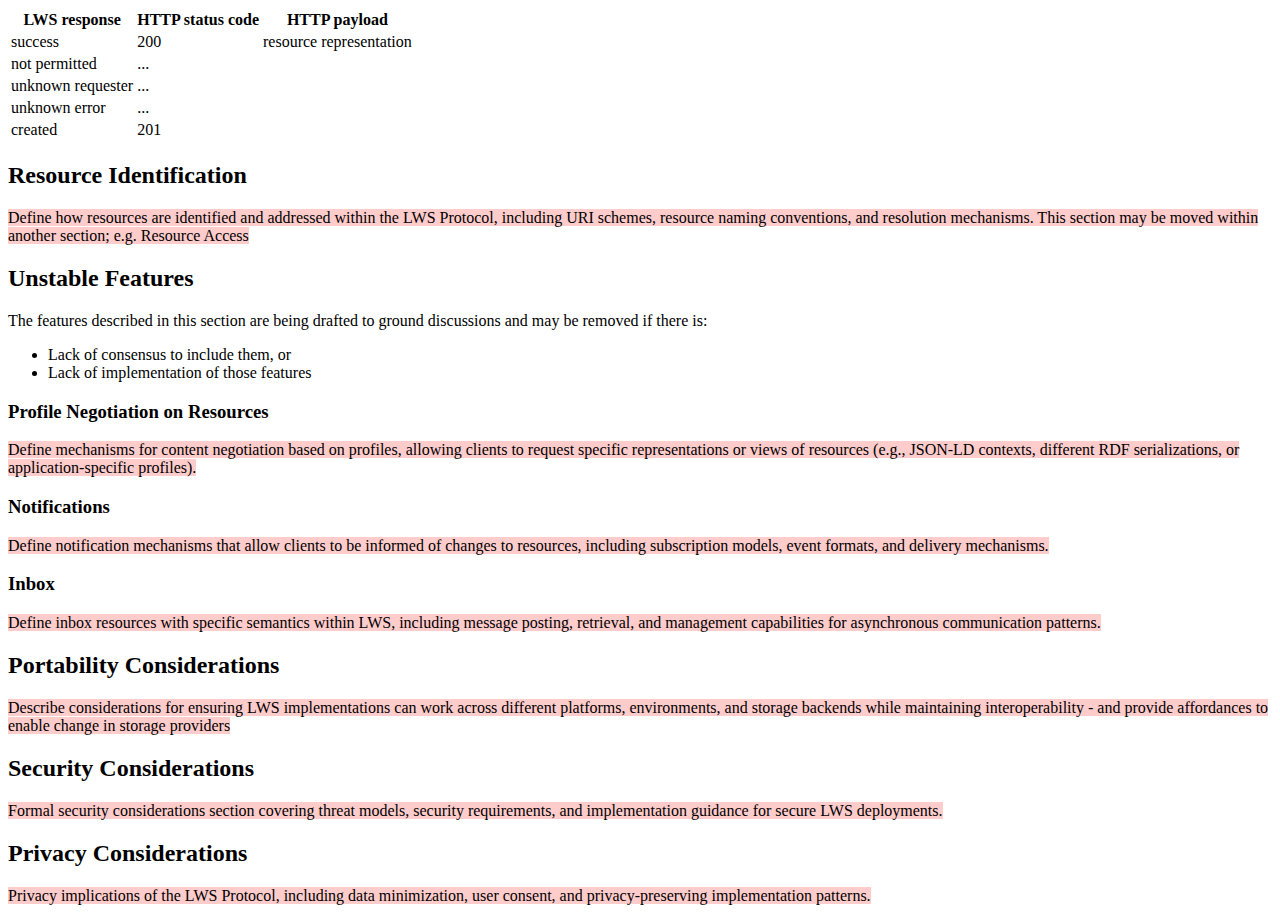
<file: src/index.html>
<!doctype html>
<html lang="en">
  <head>
    <meta charset="utf-8">
    <title>LWS Protocol</title>
    <script src="https://www.w3.org/Tools/respec/respec-w3c" class="remove"></script>
    <link rel="stylesheet" href="local.css"/>
    <script class='remove'>
      // See https://respec.org/docs/ for how to configure ReSpec
      var respecConfig = {
        specStatus: "ED",
        shortName: "lws-protocol",
        editors: [{
          name: "Pierre-Antoine Champin"
        }, {
          name: "ericP"
        }, {
          name: "Jesse Wright"
        }, {
          name: "Erich Bremer"
        }],
        formerEditors: [{
          name: "Sarven Capadisli",
        }, {
          name: "Justin Bingham",
        }, {
          name: "Dmitri Zagidulin",
        }, {
          name: "Ruben Verborgh",
        }, {
          name: "Tim Berners-Lee",
        }, {
          name: "Kjetil Kjernsmo",
        }],
        github: "w3c/lws-protocol",
        shortName: "@@",
        xref: ["web-platform"],
        group: "lws",
      };
    </script>
  </head>
  <body>
    <section id="abstract">
      <p>
        [@@ from <a href="https://www.w3.org/2024/09/linked-web-storage-wg-charter#lws-protocol">charter</a>]
      </p>
      <p>
        The Linked Web Storage Protocol specification aims to provide applications with secure and permissioned access to externally stored data in an interoperable way.
      </p>

      <p>
        The Linked Web Storage Protocol <span class="TODO">does/does not</span> include protocol details for integration with identity layers and mechanisms; access management and data integrity; notifications about resource changes; and authorization mechanisms.
      </p>
    </section>
    <section id="sotd">
      <p>
        This is an unofficial proposal.
      </p>
    </section>

    <section id="editors-notes" class="informative notoc">
      <h2>For Editors</h2>
      <p>
        List of <span class="TODO">TODO</span>s and ideas in flux to enable editors to communicate asynchronously.
      </p>

      <section id="editors-resz">
        <h3>Resources</h3>
        <ul>
          <li><a href="https://respec.org/docs/">respec docs</a></li>
          <li><a href="https://solidproject.org/TR/protocol">CG report - 2024-05-12</a></li>
          <li><a href="https://solidproject.org/ED/protocol">Editor's draft - 2025-04-12</a></li>
          <li>CG-to-ED delta: <ul>
              <li class="ins"><ins>+ Previous editors: Added formal past editors section recognizing Justin Bingham, Dmitri Zagidulin, Sarven Capadisli, Tim Berners-Lee and Ruben Verborgh</ins></li>
              <li class="ins"><ins>+ HTTP Server MUST generate a Last-Modified header field in response to GET and HEAD requests.</ins></li>
              <li><del>- The PATCH ?insertions formulae MUST NOT contain blank nodes.</del></li>
              <li><ins>+ IANA Reg Security Considerations: Servers are strongly encouraged to implement additional security measures…</ins></li>
              <li><ins>+ IANA Reg Privacy Considerations: Servers are encouraged to respond with the 451 status code…</ins></li>
          </ul></li>
        </ul>
      </section>

      <section id="editors-tactics">
        <h3>Tactics</h3>
        <ul>
          <li>Reference <a href="https://w3c.github.io/lws-ucs/spec/#glossary">UCS Glossary</a> for now to keep them in sync.</li>
          <li>Include REST examples but keep spec abstract to:<ul>
              <li>provide intuitive names for states, operations, and responses</li>
              <li>factor states, operations and responses so e.g. <a>update resource</a> responses are the same from HTTP PATCH or from HTTP PUT</li>
              <li>enable alternate bindings.</li>
          </ul></li>
          <li>I like to have a marker (e.g. left-border) to highlight informative regions, but it's pretty ugly.</li>
          <li></li>
        </ul>
      </section>
    </section>

    <section id="conventions" class="informative">
      <h2>Document Conventions</h2>
      <dl>
        <dt></dt><dd><dd/>
      </dl>
    </section>

    <section id="introduction">
      <h2>Introduction</h2>
      <p>
      </p>
      
      <section id="resource-access">
        <h2>Resource Access</h2>
        <p>
          The LWS Protocol defines standard interactions by which a some party can make some resources available to some agents.
        </p>

        <ul>
          <li><dfn>served resource</dfn> - (<span class="TOOD">available resource? published resource?</span>) (<span class="TOOD"><a href="https://github.com/w3c/lws-ucs/issues/160">not defined in UCS</a></span>) A network-accessible entity exposed by a service for interaction, retrieval, or manipulation using the protocol defined in this document.</li>
          <li><dfn>requesting agent</dfn> - (<span class="TOOD"><a href="https://w3c.github.io/lws-ucs/spec/#dfn-entity">entity</a> in UCS</span>) An entity (e.g., client, user, or process) that initiates a request to interact with a servable resource.</li>
        </ul>

        <p>
        </p>
      </section>
      
      <section id="security-privacy">
        <h2>Security and Privacy</h2>
        <p>
          A <a>resource manager</a> may keep a <a>served resource</a> private, may make it publicly available to anyone, or may limited its visibility to a constrained set of <a>requesting agents</a>.
        </p>

        <ul>
          <li><dfn>authentication</dfn> - the process of verifying the identity of an agent executing a request.</li>
          <li><dfn>authorization</dfn> - the process of determining if an authenticated agent has permission to access a specific resource or perform one of a set of <a>operations</a>.</li>
          <li><dfn>resource manager</dfn> - (<a href="https://w3c.github.io/lws-ucs/spec/#dfn-controller">controller</a> in UCS) An agent that has permission to control access to a <a>served resource</a>.</li>
        </ul>

        <p>
        </p>
      </section>

      <section id="conformance">
        <!-- Respec automagically adds the heading. -->
        <p>
          A <dfn>LWS REST Server</dfn> is an HTTP server [[!rfc9112]] that complies with all of the relevant "MUST" statements in this specification. Specifically, the relevant normative "MUST" statements in Sections <span class="TODO">999</span> <a href="#rest-binding">REST Binding</a> of this document MUST be respected.
        </p>

        <p>
          A <dfn>LWS REST Client</dfn> is an HTTP client [[!rfc9112]] that complies with all of the relevant "MUST" statements in this specification. Specifically, the relevant normative "MUST" statements in Sections <span class="TODO">999</span> <a href="#rest-binding">REST Binding</a> of this document MUST be respected.
        </p>
      </section>
    </section>

    <section id="terminology">
      <h2>Terminology</h2>
      <p>
        This specification defines <a>operations</a> on <a>served resources</a>, the resulting change of state, and a <a>response</a> indended to give the <a>requesting agent</a> requested infomation or inform them of the outcome of the <a>operation</a>.
        An <dfn>operation</dfn> is any of the following actions that can be performed on a <a>served resource</a>:
      </p>
      <ul>
        <li><dfn data-lt="creation">create resource</dfn> - </li>
        <li><dfn data-lt="retrieval">read resource</dfn> - </li>
        <li><dfn>update resource</dfn> - </li>
        <li><dfn data-lt="deletion">delete resource</dfn> - </li>
      </ul>

      <p>
        The folowing section will describe the semantics and <dfn>responses</dfn> of these operations but the following <dfn>core responses</dfn> apply to any operation:
      </p>
      <ul>
        <li><dfn>success</dfn> - the operation is believe to have completed. This may be accompanied by a <dfn>resource representation</dfn> conveying the contents of a <a>served resource</a>. A <a>success</a> response is not defined for the <a>create resource</a> operation. See instead <a>created</a>.</li>
        <li><dfn>not permitted</dfn></li>
        <li><dfn>unknown requester</dfn></li>
        <li><dfn>unknown error</dfn> - reserved for error conditions that arrise that are not anticipated by the specification</li>
      </ul>
    </section>

    <section id="authentication">
      <h2>Authentication</h2>
      <p>
        For any access control that requires establishing the identity of a <a>requesting agent</a>, that identiy is established using <span class="TODO">strawman-authn</span>:
      </p>
    <pre highlight="jsonld" class="example">
        {
          "@context": ["https://strawman-authn"],
          "client_id": "https://app.example/id",
          "client_name": "Solid Application Name",
          "redirect_uris": ["https://app.example/callback"],
          "post_logout_redirect_uris": ["https://app.example/logout"],
          "client_uri": "https://app.example/",
          "logo_uri" : "https://app.example/logo.png",
          "tos_uri" : "https://app.example/tos.html",
          "scope" : "openid profile offline_access webid",
          "grant_types" : ["refresh_token","authorization_code"],
          "response_types" : ["code"],
          "default_max_age" : 3600,
          "require_auth_time" : true
        }
    </pre>

    </section>
    
    <section id="authorization">
      <h2>Authorization</h2>
      <p>
        A <a>resource manager</a> dicates the <a>requesting agents</a>, eiher directly, by listing them in a <span class="TODO">strawman-ACLs</span> document:
      </p>
      <pre id="example-authorization-graph" class="example example-authorization-graph">
[]
  a straw:AccessControlResource ;
  straw:resource ex:myServedResource ;
  straw:accessControl [
    a straw:AccessControl ;
    straw:apply [
      a straw:Policy ;
      straw:allow acl:Read ;
      straw:anyOf [
        a straw:Matcher ;
        straw:agent ex:RequestingAgent1, ex:RequestingAgent2 ;
      ]
    ]
  ] .
</pre>

      <p>
        Or by deferring to a trusted authorization server as in this <span class="TODO">strawman-ACLs</span> document:
      </p>
      <pre id="example-authorization-graph" class="example example-authorization-graph">
[]
  a straw:AccessControlResource ;
  straw:resource ex:myServedResource ;
  straw:accessControl [
    a straw:AccessControl ;
    straw:apply [
      a straw:Policy ;
      straw:allow acl:Read ;
      straw:anyOf [
        a straw:Matcher ;
        straw:authorizer ex:AutorServer3 ;
      ]
    ]
  ] .
</pre>

    </section>

    <section id="discovery">
      <h2>Discovery</h2>
      <p>
        <span class="TODO">Define how requesting agents discover served resources and their capabilities.</span>
      </p>
    </section>

    <section id="operations">
      <h2>Operations</h2>

      <section id="create-resource">
        <h2>create resource</h2>
        <p>
          <a>Create resource</a>
        </p>

        <p>
          In addition to the <a>core responses</a>, a create operation may produce any of:
        </p>
        <ul>
          <li><dfn>created</dfn> - .</li>
          <li class="TODO">more? worthy of a list?</li>
        </ul>
      </section>

      <section id="read-resource">
        <h2>read resource</h2>
        <p>
          The <a>read resource</a> operation requests a <a>resource representation</a>.
          <span class="TODO">Draw from <a href="https://solidproject.org/ED/protocol#reading-resources">Solid Protocol - Reading Resources</a>.
        </p>
      </section>

      <section id="update-resource">
        <h2>update resource</h2>
        <p>
          The <a>update resource</a> modifies the contents of a <a>served resource</a>.
          <span class="TODO">Draw from <a href="https://solidproject.org/ED/protocol#writing-resources">Solid Protocol - Reading Resources</a>.
        </p>
      </section>

      <section id="delete-resource">
        <h2>delete resource</h2>
        <p>
          <a>Delete resource</a>
        </p>
      </section>
    </section>

    <section id="logical-resource-organization">
      <h2>Logical Resource Organization</h2>
      <p>
        <span class="TODO">Define the data model for logical resource organization within LWS, including how containers are structured, hierarchical relationships between resources, container semantics, containment rules, and the mechanisms for organizing and navigating collections of related resources. This should cover container creation, membership management, and the relationship between containers and the resources they contain.</span>
      </p>
    </section>

    <section id="rest-binding">
      <h2>REST Binding</h2>
      <p>
        This <span class="TODO">strawman</span> mapping of the operations and responses defined above allows <a>LWS REST Servers</a> and <a>LWS REST Clients</a> to communicate over HTTP using REST conventions.
      </p>

      <p>
        The following table maps LWS <a>response</a> to an HTTP status code and payload:
      </p>

      <table>
        <thead>
          <tr><th>LWS response</th><th>HTTP status code</th><th>HTTP payload</th></tr>
        </thead>
        <tbody>
          <tr><td><a>success</a></td><td>200</td><td><a>resource representation</a></tr>
          <tr><td><a>not permitted</a></td><td>...</td></tr>
          <tr><td><a>unknown requester</a></td><td>...</td></tr>
          <tr><td><a>unknown error</a></td><td>...</td></tr>

          <tr><td><a>created</a></td><td>201</td></tr>
        </tbody>
      </table>
    </section>

    <section id="resource-identification">
      <h2>Resource Identification</h2>
      <p>
        <span class="TODO">Define how resources are identified and addressed within the LWS Protocol, including URI schemes, resource naming conventions, and resolution mechanisms. This section may be moved within another section; e.g. Resource Access</span>
      </p>
    </section>

    <section id="unstable-features" data-feature-status="unstable">
      <h2>Unstable Features</h2>
      <div class="advisement">
        <p>
          The features described in this section are being drafted to ground discussions and may be removed if there is:
        </p>
        <ul>
          <li>Lack of consensus to include them, or</li>
          <li>Lack of implementation of those features</li>
        </ul>
      </div>

      <section id="profile-negotiation">
        <h3>Profile Negotiation on Resources</h3>
        <p>
          <span class="TODO">Define mechanisms for content negotiation based on profiles, allowing clients to request specific representations or views of resources (e.g., JSON-LD contexts, different RDF serializations, or application-specific profiles).</span>
        </p>
      </section>

      <section id="notifications">
        <h3>Notifications</h3>
        <p>
          <span class="TODO">Define notification mechanisms that allow clients to be informed of changes to resources, including subscription models, event formats, and delivery mechanisms.</span>
        </p>
      </section>

      <section id="inbox-semantics">
        <h3>Inbox</h3>
        <p>
          <span class="TODO">Define inbox resources with specific semantics within LWS, including message posting, retrieval, and management capabilities for asynchronous communication patterns.</span>
        </p>
      </section>
    </section>

    <section id="portability-considerations">
      <h2>Portability Considerations</h2>
      <p>
        <span class="TODO">Describe considerations for ensuring LWS implementations can work across different platforms, environments, and storage backends while maintaining interoperability - and provide affordances to enable change in storage providers</span>
      </p>
    </section>

    <section id="security-considerations">
      <h2>Security Considerations</h2>
      <p>
        <span class="TODO">Formal security considerations section covering threat models, security requirements, and implementation guidance for secure LWS deployments.</span>
      </p>
    </section>

    <section id="privacy-considerations">
      <h2>Privacy Considerations</h2>
      <p>
        <span class="TODO">Privacy implications of the LWS Protocol, including data minimization, user consent, and privacy-preserving implementation patterns.</span>
      </p>
    </section>
  </body>
</html>
</file>
<file: lws10-core/local.css>
/* CSS here rather than doc simplifies editing but complicated caching.
   Forewarned, I force-reload the css when I need.
   --
   -ericP
*/

.TODO { background-color: #fcc }

.informative { border-left: .3em solid #ccf; margin-left: -.3em; }
/* doesn't work
.informative::before {
    text-orientation: upright;
    content: "informative";
    text-decoration: none;
    color: var(--heading-text);
} */

.editors-notes {
  background-color: lightYellow;
}
</file>
<file: spec/local.css>
/* CSS here rather than doc simplifies editing but complicated caching.
   Forewarned, I force-reload the css when I need.
   --
   -ericP
*/

.TODO { background-color: #fcc }

.informative { border-left: .3em solid #ccf; margin-left: -.3em; }
/* doesn't work
.informative::before {
    text-orientation: upright;
    content: "informative";
    text-decoration: none;
    color: var(--heading-text);
} */
</file>
<file: src/local.css>
/* CSS here rather than doc simplifies editing but complicated caching.
   Forewarned, I force-reload the css when I need.
   --
   -ericP
*/

.TODO { background-color: #fcc }

.informative { border-left: .3em solid #ccf; margin-left: -.3em; }
/* doesn't work
.informative::before {
    text-orientation: upright;
    content: "informative";
    text-decoration: none;
    color: var(--heading-text);
} */
</file>
